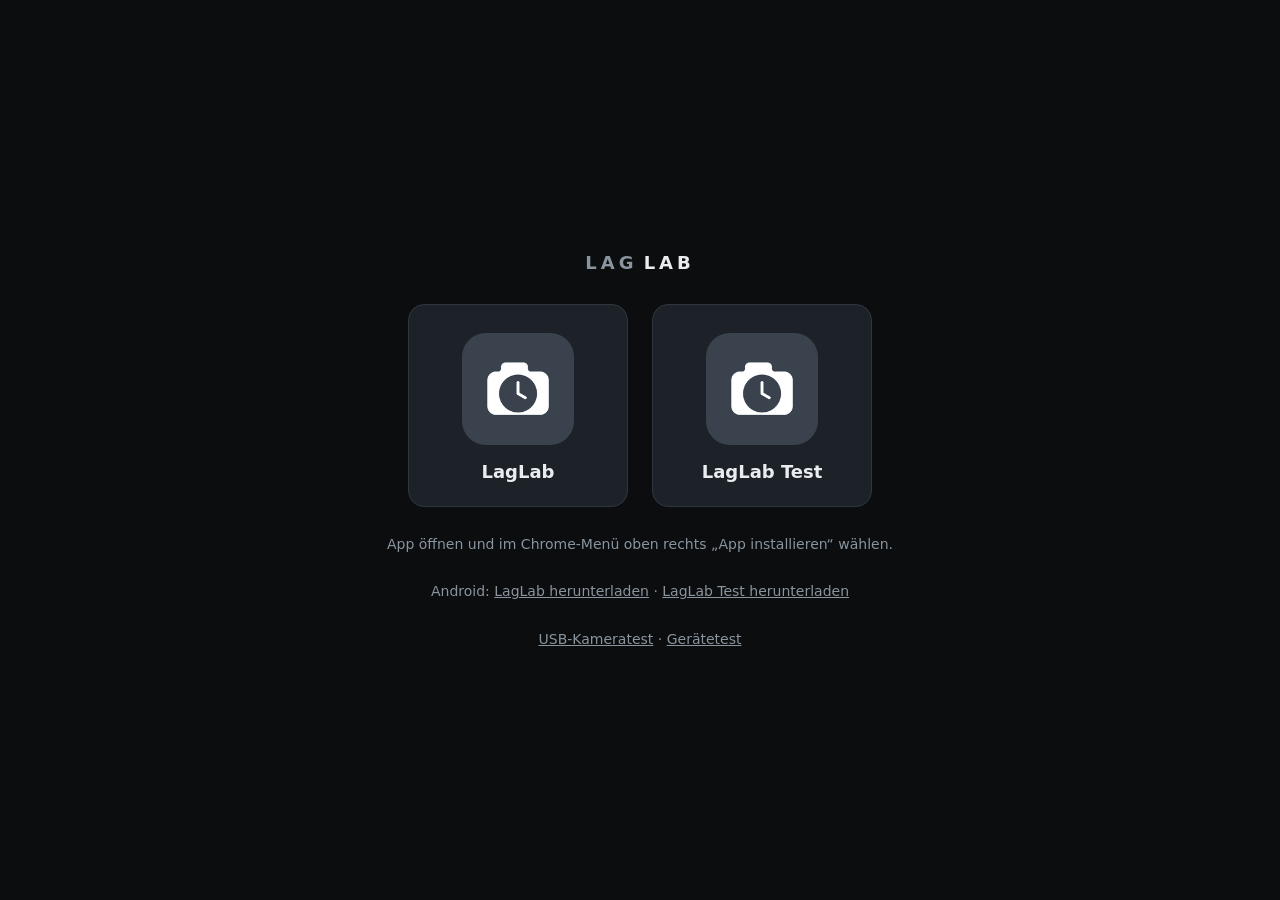
<file: index.html>
<!doctype html>
<html lang="de">
<head>
<meta charset="utf-8">
<meta name="viewport" content="width=device-width, initial-scale=1, viewport-fit=cover">
<meta name="theme-color" content="#0b0d0f">
<title>LagLab</title>
<link rel="icon" href="app/icon-192.png">
<style>
  :root { --bg: #0b0d0f; --surface: #1c2228; --line: #2f363e; --fg: #e9edf0; --mut: #8a949e; }
  * { box-sizing: border-box; }
  html, body { margin: 0; height: 100%; }
  body {
    display: flex; flex-direction: column; align-items: center; justify-content: center; gap: 28px;
    padding: 24px; background: var(--bg); color: var(--fg); font: 16px/1.4 system-ui, Roboto, sans-serif;
  }
  h1 { margin: 0; font-size: 18px; font-weight: 600; letter-spacing: 0.22em; text-transform: uppercase; color: var(--mut); }
  h1 b { color: var(--fg); margin-left: 0.35em; }
  .apps { display: flex; gap: 24px; flex-wrap: wrap; justify-content: center; }
  a {
    display: flex; flex-direction: column; align-items: center; gap: 14px;
    width: 220px; padding: 28px 20px 22px; border-radius: 16px;
    background: var(--surface); border: 1px solid var(--line);
    color: var(--fg); text-decoration: none; font-size: 18px; font-weight: 600;
  }
  a:active { transform: scale(0.98); }
  a img { width: 112px; height: 112px; border-radius: 24px; }
  a.small { display: inline; width: auto; padding: 0; border: 0; background: none; color: var(--mut); font-size: 14px; font-weight: 400; text-decoration: underline; }
  p { margin: 0; max-width: 520px; text-align: center; color: var(--mut); font-size: 14px; }
</style>
</head>
<body>
  <h1>Lag<b>Lab</b></h1>
  <div class="apps">
    <a href="app/"><img src="app/icon-192.png" alt="">LagLab</a>
    <a href="test/"><img src="test/icon-192.png" alt="">LagLab Test</a>
  </div>
  <p>App öffnen und im Chrome-Menü oben rechts „App installieren“ wählen.</p>
  <p class="tools">Android: <a class="small" href="apk/laglab.apk">LagLab herunterladen</a> · <a class="small" href="apk/laglab-test.apk">LagLab Test herunterladen</a></p>
  <p class="tools"><a class="small" href="usb.html">USB-Kameratest</a> · <a class="small" href="test.html">Gerätetest</a></p>
<script>
  // Alten Service Worker der früher hier liegenden App abmelden. Die Worker unter app/ und test/ bleiben.
  if ('serviceWorker' in navigator) {
    navigator.serviceWorker.getRegistrations().then(regs => {
      const here = new URL('./', location.href).href;
      for (const r of regs) if (r.scope === here) r.unregister();
    }).catch(() => {});
  }
</script>
</body>
</html>
</file>
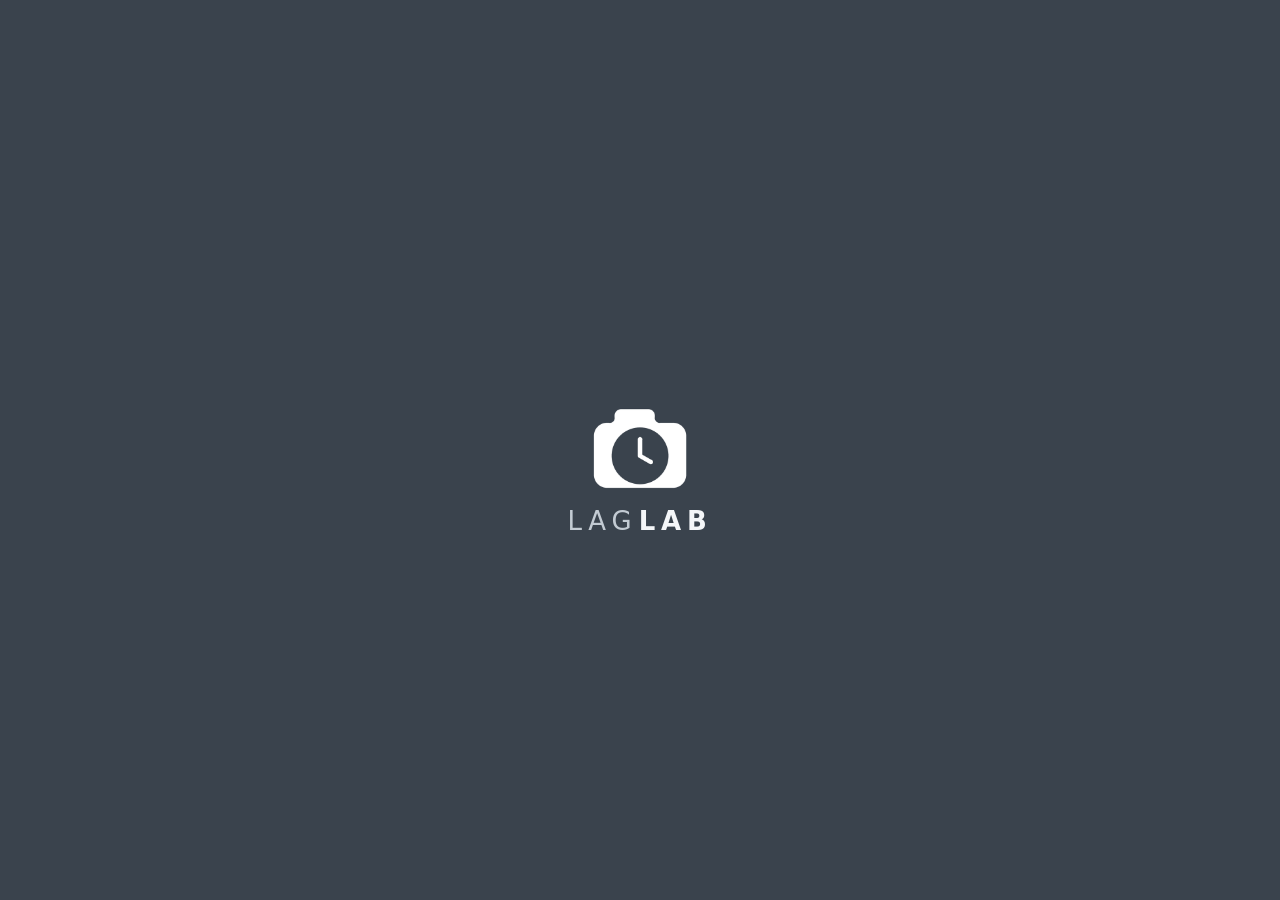
<file: app/index.html>
<!doctype html>
<html lang="de">
<head>
<meta charset="utf-8">
<meta name="viewport" content="width=device-width, initial-scale=1, viewport-fit=cover">
<meta name="theme-color" content="#0b0d0f">
<title>LagLab</title>
<link rel="manifest" href="manifest.webmanifest">
<link rel="icon" href="icon-192.png">
<link rel="stylesheet" href="style.css">
</head>
<body>

<!-- Eigener Startbildschirm mit Symbol und Namen in der Schrift wie oben links -->
<div id="splash"><img src="icon-512.png" alt=""><div class="splashName">Lag<b>Lab</b></div></div>

<!-- Die ganze App. Mit „Fernseher angepasst“ liegt sie im eingestellten Rahmen, rundherum schwarz. -->
<div id="app">

<div id="settings" class="hidden">
  <header class="bar">
    <div class="mark"><span class="glyph"></span>Lag<b>Lab</b></div>
    <nav class="tabs"><button data-tab="live" class="on">Live</button><button data-tab="analyse">Analyse</button></nav>
    <div class="barR"><div class="meta" id="version"></div><button class="gear" data-ui aria-label="Einstellungen"><svg viewBox="0 0 24 24" fill="none" stroke="currentColor"><circle cx="12" cy="12" r="8.4" stroke-width="3.6" stroke-dasharray="3.2 3.4"/><circle cx="12" cy="12" r="6" stroke-width="3"/></svg></button></div>
  </header>

  <main class="left">
    <div id="pvWrap">
      <video id="pv" autoplay muted playsinline poster="[data-uri]"></video>
      <div class="thirds"></div>
      <i class="corner tl"></i><i class="corner tr"></i><i class="corner bl"></i><i class="corner br"></i>
      <div class="hud top"><span id="hudState" class="state"><span class="dot"></span><span id="hudStateTxt">Start</span></span><span id="hudCam"></span></div>
      <div class="hud bottom"><span id="hudRes">–</span><span id="hudExp"></span><span id="hudFocus"></span><span id="hudFps">–</span></div>
      <div id="camMsg" class="hidden"></div>
    </div>

    <section class="delay">
      <div class="label"><span class="no">01</span>Verzögerung</div>
      <div class="delayRow">
        <button id="delayMinus" class="step" aria-label="Eine Sekunde weniger">−</button>
        <div class="readout"><span id="delayVal">20</span><small>s</small></div>
        <button id="delayPlus" class="step" aria-label="Eine Sekunde mehr">+</button>
      </div>
      <div class="scale">
        <input type="range" id="delay" min="1" max="30" step="1" value="20">
        <div class="ticks" id="delayTicks"></div>
      </div>
    </section>
  </main>

  <aside id="panel">
    <div class="grp">
      <div class="label"><span class="no">02</span>Kamera</div>
      <div class="seg" id="segFacing">
        <button data-v="environment">Rückseite</button>
        <button data-v="user">Vorderseite</button>
        <button data-v="external">USB</button>
      </div>
    </div>

    <div class="grp">
      <div class="label"><span class="no">03</span>Zoom</div>
      <div class="row">
        <input type="range" id="zoom" min="1" max="4" step="0.1" value="1">
        <span class="val" id="zoomVal">1,0×</span>
      </div>
    </div>

    <div class="grp" id="expGrp">
      <div class="label"><span class="no">04</span>Belichtung</div>
      <div class="seg" id="segExp">
        <button data-v="auto">Auto</button>
        <button data-v="manual">Manuell</button>
      </div>
      <div class="row" id="evGrp">
        <span class="lum dark"></span>
        <input type="range" id="ev" min="0" max="1000" step="1" value="600" aria-label="Helligkeit">
        <span class="lum bright"></span>
      </div>
    </div>

    <div class="grp" id="focusGrp">
      <div class="label"><span class="no">05</span>Fokus</div>
      <div class="seg" id="segFocus">
        <button data-v="auto">Auto</button>
        <button data-v="manual">Manuell</button>
      </div>
      <div class="row" id="fdGrp">
        <span class="end">nah</span>
        <input type="range" id="fd" min="0" max="1000" step="1" value="1000" aria-label="Fokusabstand">
        <span class="end">fern</span>
      </div>
    </div>

    <div class="actions">
      <button id="start"><span class="go">Start</span></button>
    </div>
  </aside>
</div>

<div id="run" class="hidden">
  <div id="stage">
    <canvas id="out"></canvas>
    <div id="hudR"><div id="badge"></div><div id="slowTag" class="hidden"><svg viewBox="0 0 24 24"><circle cx="12" cy="12" r="9.5"/><path d="M12 12V6.4M12 12l4.3 2.5"/></svg><span></span></div></div>
    <button id="slowBtn" aria-label="Zeitlupe"><svg viewBox="0 0 120 120"><circle class="track" cx="60" cy="60" r="50"/><circle class="prog" cx="60" cy="60" r="50" transform="rotate(-90 60 60)"/><path class="hands" d="M60 60V31M60 60l19 11"/></svg></button>
    <button id="saveBtn" aria-label="Video speichern"><svg viewBox="0 0 120 120"><circle class="track" cx="60" cy="60" r="50"/><circle class="prog" cx="60" cy="60" r="50"/></svg></button>
    <div id="toast" class="hidden"></div>
  </div>
  <svg id="ring" class="hidden" viewBox="0 0 120 120"><circle class="track" cx="60" cy="60" r="50"/><circle class="prog" cx="60" cy="60" r="50"/></svg>
</div>

<div id="analysis" class="hidden">
  <section id="aList">
    <header class="bar">
      <div class="mark"><span class="glyph"></span>Lag<b>Lab</b></div>
      <nav class="tabs"><button data-tab="live">Live</button><button data-tab="analyse" class="on">Analyse</button></nav>
      <div class="barR"><button class="gear" data-ui aria-label="Einstellungen"><svg viewBox="0 0 24 24" fill="none" stroke="currentColor"><circle cx="12" cy="12" r="8.4" stroke-width="3.6" stroke-dasharray="3.2 3.4"/><circle cx="12" cy="12" r="6" stroke-width="3"/></svg></button></div>
    </header>
    <div class="filters">
      <nav class="tabs" id="fKind"><button data-k="videos" class="on">Videos</button><button data-k="images">Bilder</button></nav>
      <button id="fStar" class="chip" aria-label="Nur mit Stern">★</button>
      <select id="fName" aria-label="Name"></select>
      <select id="fProp" aria-label="Stichwort"></select>
    </div>
    <div id="aGrid"></div>
    <p id="aEmpty" class="hidden"></p>
  </section>

  <section id="aPlayer" class="hidden">
    <header class="pbar">
      <div class="pL">
        <button id="pBack" class="nav">‹ Übersicht</button>
        <div id="pTitle"></div>
      </div>
      <nav class="tabs" id="pKind"><button data-pk="video" class="on">Video</button><button data-pk="images">Bilder</button></nav>
      <div class="pR">
        <button id="pStar" class="star" aria-label="Stern">☆</button>
        <input id="pName" placeholder="Name" autocomplete="off" enterkeyhint="done">
        <input id="pProp" placeholder="Stichwort" autocomplete="off" enterkeyhint="done">
        <button id="pDown" class="tool icon" aria-label="Herunterladen" title="Herunterladen"><svg viewBox="0 0 24 24"><path d="M12 4v11M7 10l5 5 5-5M5 20h14"/></svg></button>
        <button id="pDel" class="tool danger">Löschen</button>
      </div>
      <div id="pSuggest" class="hidden" role="listbox"></div>
    </header>
    <div id="pMain">
      <div id="pStage"><div id="pView"><canvas id="pOut"></canvas><canvas id="pDraw"></canvas></div><div id="pStill" class="hidden"></div><div id="pMsg" class="hidden"></div>
        <div class="clipNav">
          <button id="pPrevClip" class="navArrow" aria-label="Zurück">‹</button>
          <button id="pNextClip" class="navArrow" aria-label="Weiter">›</button>
        </div>
      </div>
      <nav id="pTools">
        <button class="tl on" data-tool="view"><svg viewBox="0 0 24 24"><circle cx="10.5" cy="10.5" r="6"/><path d="M15 15l5 5M8 10.5h5M10.5 8v5"/></svg><span>Zoom</span></button>
        <button class="tl" id="dZoom"><svg viewBox="0 0 24 24"><path d="M4 9V4h5M20 9V4h-5M4 15v5h5M20 15v5h-5"/></svg><span>1:1</span></button>
        <button class="tl" data-tool="free"><svg viewBox="0 0 24 24"><path d="M4 20l1-4L16 5l3 3L8 19z"/><path d="M14 7l3 3"/></svg><span>Stift</span></button>
        <button class="tl" data-tool="line"><svg viewBox="0 0 24 24"><path d="M5 19L19 5"/><circle cx="5" cy="19" r="1.8"/><circle cx="19" cy="5" r="1.8"/></svg><span>Linie</span></button>
        <button class="tl" data-tool="angle"><svg viewBox="0 0 24 24"><path d="M20 19H5L15 5"/><path d="M10 19a5 5 0 0 0-2-4"/></svg><span>Winkel</span></button>
        <button class="tl" data-tool="plumb"><svg viewBox="0 0 24 24"><path d="M12 3v13" stroke-dasharray="2.6 2.6"/><path d="M9 16h6l-3 5z"/></svg><span>Lot</span></button>
        <button class="tl" id="dColor"><i class="dot"></i><span>Farbe</span></button>
        <button class="tl" id="dCut"><svg viewBox="0 0 24 24"><circle cx="6" cy="7" r="2.5"/><circle cx="6" cy="17" r="2.5"/><path d="M8.2 8.4L20 17M8.2 15.6L20 7"/></svg><span>Schneiden</span></button>
        <button class="tl" id="dStrobe"><svg viewBox="0 0 24 24"><circle cx="5.5" cy="17" r="2.3" opacity=".45"/><circle cx="11" cy="11" r="2.3" opacity=".7"/><circle cx="17.5" cy="6.5" r="2.3"/></svg><span>Bildfolge</span></button>
        <button class="tl" id="dUndo"><svg viewBox="0 0 24 24"><path d="M9 14L4 9l5-5"/><path d="M4 9h10a6 6 0 0 1 0 12h-3"/></svg><span>Rückgängig</span></button>
        <button class="tl" id="dClear"><svg viewBox="0 0 24 24"><path d="M6 6l12 12M18 6L6 18"/></svg><span>Leeren</span></button>
        <button class="tl" id="dSave"><svg viewBox="0 0 24 24"><path d="M5 4h11l3 3v13H5z"/><path d="M8 4v5h7V4M8 20v-6h8v6"/></svg><span>Speichern</span></button>
      </nav>
    </div>
    <div id="pRange" class="hidden">
      <span id="rgInfo"></span>
      <div class="rgCount" id="rgCountBox">
        <button id="rgMinus" class="step sm" aria-label="Weniger Bilder">−</button>
        <span id="rgCount">8</span><small>Bilder</small>
        <button id="rgPlus" class="step sm" aria-label="Mehr Bilder">+</button>
      </div>
      <button id="rgCancel" class="tool">Abbrechen</button>
      <button id="rgOk" class="tool ok">Schneiden</button>
    </div>
    <footer class="pctl">
      <button id="pPrev" class="ico" aria-label="Ein Bild zurück"><svg viewBox="0 0 24 24"><path d="M6 5h2v14H6zM19 5v14L9.5 12z"/></svg></button>
      <button id="pPlay" class="ico big" aria-label="Abspielen"><svg class="i-play" viewBox="0 0 24 24"><path d="M7 4.5v15L19.5 12z"/></svg><svg class="i-pause" viewBox="0 0 24 24"><path d="M6 4.5h4.2v15H6zM13.8 4.5H18v15h-4.2z"/></svg></button>
      <button id="pNext" class="ico" aria-label="Ein Bild vor"><svg viewBox="0 0 24 24"><path d="M16 5h2v14h-2zM5 5v14l9.5-7z"/></svg></button>
      <div class="seekWrap"><div id="pSel" class="hidden"></div><i id="hA" class="hd a hidden"></i><i id="hB" class="hd b hidden"></i><input type="range" id="pSeek" min="0" max="0" step="1" value="0" aria-label="Position"></div>
      <span id="pTime"></span>
      <div class="seg" id="pSpeed">
        <button data-v="1">1×</button>
        <button data-v="0.5">½</button>
        <button data-v="0.25">¼</button>
        <button data-v="0.125">⅛</button>
      </div>
    </footer>
  </section>
</div>

<div id="uiDlg" class="hidden">
  <div class="dlg" role="dialog" aria-label="Einstellungen">
    <div id="uiMain">
      <h2>Einstellungen</h2>
      <div class="label"><span class="no">01</span>Farbe</div>
      <div class="swatches" id="swatches">
        <button class="sw custom" id="accCustom" aria-label="Farbe frei wählen"></button>
        <button class="sw saved" id="accSaved" aria-label="Eigene Farbe"></button>
      </div>
      <div class="dlgPair">
        <div>
          <div class="label"><span class="no">02</span>Modus</div>
          <div class="seg" id="segTheme">
            <button data-v="dark">Dunkel</button>
            <button data-v="mid">Mittel</button>
            <button data-v="light">Hell</button>
          </div>
        </div>
        <div>
          <div class="label"><span class="no">03</span>Größe</div>
          <div class="sizeRow">
            <span class="vidText">klein</span>
            <div class="sizeScale">
              <input type="range" id="uiSize" min="0" max="3" step="1" value="0" aria-label="Größe der Bedienung">
              <div class="sizeTicks"><i></i><i></i><i></i><i></i></div>
            </div>
            <span class="vidText">groß</span>
          </div>
        </div>
      </div>
      <div class="dlgRow">
        <div>
          <div class="label"><span class="no">04</span>Bildschirm</div>
          <div class="tvRow">
            <div class="seg" id="segTv">
              <button data-v="0">Normal</button>
              <button data-v="1">Angepasst</button>
            </div>
            <button id="tvOpen" class="tool">Anpassen …</button>
          </div>
        </div>
        <div>
          <div class="label"><span class="no">05</span>Zeitlupe</div>
          <div class="seg" id="segSlow">
            <button data-v="0.5">½</button>
            <button data-v="0.25">¼</button>
            <button data-v="0.125">⅛</button>
          </div>
        </div>
      </div>
      <div class="label"><span class="no">06</span>Videos</div>
      <div class="vidGrid">
        <span id="keepLabel" class="vidText">Videos ohne Stern und ohne Bild löschen nach</span>
        <div class="keepCtl">
          <button id="keepMinus" class="step xs" aria-label="Ein Tag weniger">−</button>
          <b id="keepDays"></b>
          <button id="keepPlus" class="step xs" aria-label="Ein Tag mehr">+</button>
        </div>
        <span id="uiStore" class="vidText"></span>
        <button id="delOpen" class="tool danger">Videos löschen …</button>
      </div>
    </div>
    <div id="uiDel" class="hidden">
      <h2>Videos löschen</h2>
      <div id="delChoose" class="delStep">
        <p class="delText">Welche Videos sollen gelöscht werden?</p>
        <button id="delNoStar" class="tool">Ohne Stern löschen</button>
        <button id="delAll" class="tool">Alle löschen</button>
        <button id="delCancel" class="tool">Abbrechen</button>
      </div>
      <div id="delAsk" class="delStep hidden">
        <p class="delText" id="delQuestion"></p>
        <button id="delYes" class="tool delAll">Ja, löschen</button>
        <button id="delNo" class="tool">Abbrechen</button>
      </div>
    </div>
    <div id="uiPick" class="hidden">
      <h2>Eigene Farbe</h2>
      <div class="sv" id="pickSv"><i class="knob" id="pickSvKnob"></i></div>
      <div class="hue" id="pickHue"><i class="knob" id="pickHueKnob"></i></div>
      <div class="pickRow"><i class="pickPrev" id="pickPrev"></i><span id="pickHex"></span></div>
      <button id="pickDone" class="dlgBtn">Übernehmen</button>
    </div>
  </div>
</div>

</div>

<!-- Prüfbild, um die Fläche für den Betrieb an den Zoom des Fernsehers anzupassen -->
<div id="tvCal" class="hidden">
  <div id="tvFrame">
    <video id="tvVideo" autoplay muted playsinline poster="[data-uri]"></video>
    <i class="tvc tl"></i><i class="tvc tr"></i><i class="tvc bl"></i><i class="tvc br"></i><i class="tvCross"></i>
  </div>
  <div id="tvCtl">
    <h2>Bildschirm anpassen</h2>
    <p class="vidText">Am Fernseher den Zoom einstellen. Dann den Rahmen verkleinern, bis auf dem Fernseher alle vier Ecken ganz zu sehen sind.</p>
      <div class="tvCtlRow" data-k="w">
        <span class="vidText">Breite</span>
        <button class="step xs" data-d="-1" aria-label="Breite weniger">−</button>
        <input type="range" aria-label="Breite">
        <button class="step xs" data-d="1" aria-label="Breite mehr">+</button>
        <b class="tvVal"></b>
      </div>
      <div class="tvCtlRow" data-k="h">
        <span class="vidText">Höhe</span>
        <button class="step xs" data-d="-1" aria-label="Höhe weniger">−</button>
        <input type="range" aria-label="Höhe">
        <button class="step xs" data-d="1" aria-label="Höhe mehr">+</button>
        <b class="tvVal"></b>
      </div>
      <div class="tvCtlRow" data-k="x">
        <span class="vidText">Links, rechts</span>
        <button class="step xs" data-d="-1" aria-label="Links, rechts weniger">−</button>
        <input type="range" aria-label="Links, rechts">
        <button class="step xs" data-d="1" aria-label="Links, rechts mehr">+</button>
        <b class="tvVal"></b>
      </div>
      <div class="tvCtlRow" data-k="y">
        <span class="vidText">Oben, unten</span>
        <button class="step xs" data-d="-1" aria-label="Oben, unten weniger">−</button>
        <input type="range" aria-label="Oben, unten">
        <button class="step xs" data-d="1" aria-label="Oben, unten mehr">+</button>
        <b class="tvVal"></b>
      </div>
      <div class="tvBtns">
        <button id="tvReset" class="tool">Zurücksetzen</button>
        <button id="tvCancel" class="tool">Abbrechen</button>
        <button id="tvDone" class="tool ok">Fertig</button>
      </div>
  </div>
</div>

<script src="native.js"></script>
<script src="app.js"></script>
<script src="analysis.js"></script>
<script src="draw.js"></script>
</body>
</html>
</file>
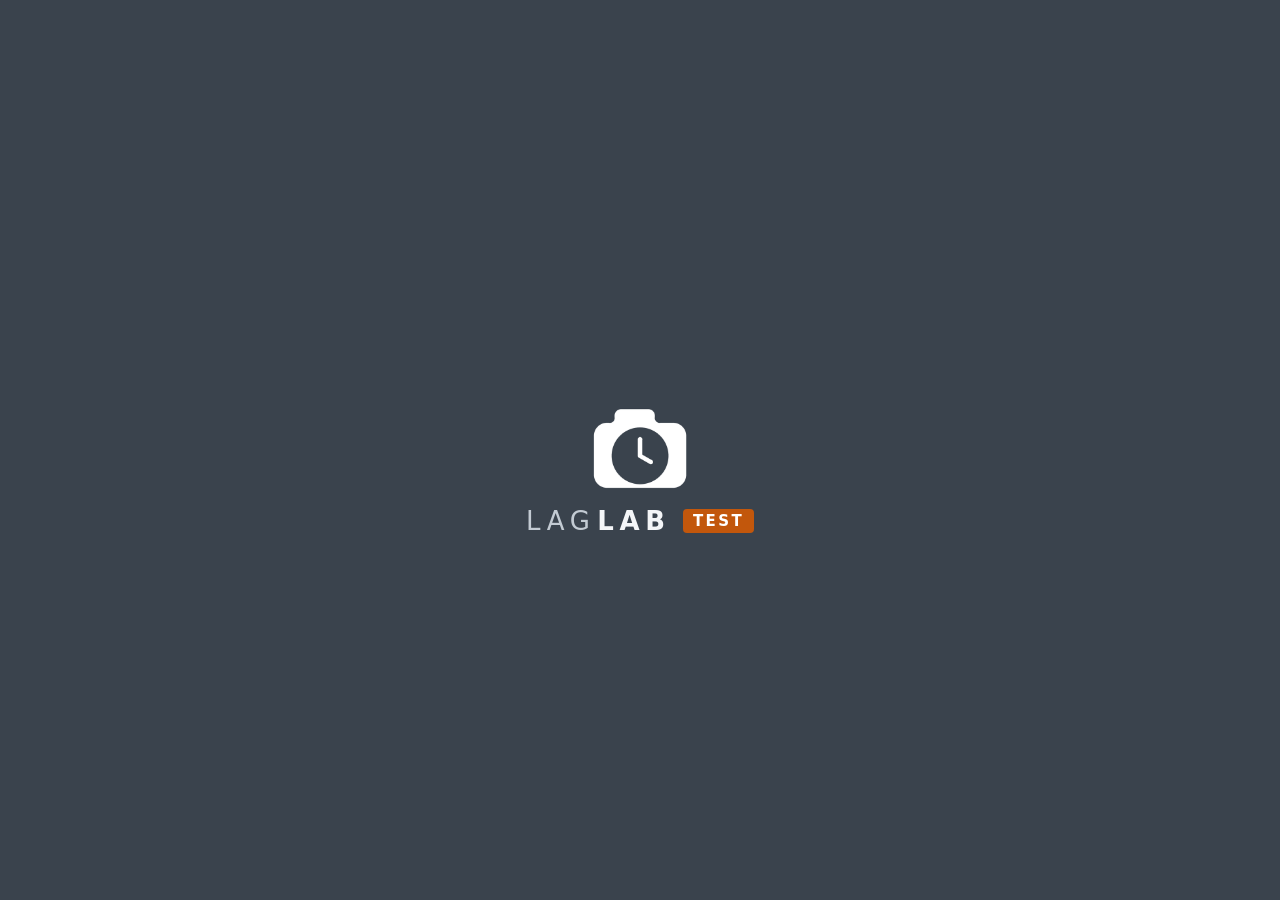
<file: test/index.html>
<!doctype html>
<html lang="de">
<head>
<meta charset="utf-8">
<meta name="viewport" content="width=device-width, initial-scale=1, viewport-fit=cover">
<meta name="theme-color" content="#0b0d0f">
<title>LagLab Test</title>
<link rel="manifest" href="manifest.webmanifest">
<link rel="icon" href="icon-192.png">
<link rel="stylesheet" href="style.css">
</head>
<body>

<!-- Eigener Startbildschirm mit Symbol und Namen in der Schrift wie oben links -->
<div id="splash"><img src="icon-512.png" alt=""><div class="splashName">Lag<b>Lab</b><span class="tag">Test</span></div></div>

<!-- Die ganze App. Mit „Fernseher angepasst“ liegt sie im eingestellten Rahmen, rundherum schwarz. -->
<div id="app">

<div id="settings" class="hidden">
  <header class="bar">
    <div class="mark"><span class="glyph"></span>Lag<b>Lab</b><span class="tag">Test</span></div>
    <nav class="tabs"><button data-tab="live" class="on">Live</button><button data-tab="analyse">Analyse</button></nav>
    <div class="barR"><div class="meta" id="version"></div><button class="gear" data-ui aria-label="Einstellungen"><svg viewBox="0 0 24 24" fill="none" stroke="currentColor"><circle cx="12" cy="12" r="8.4" stroke-width="3.6" stroke-dasharray="3.2 3.4"/><circle cx="12" cy="12" r="6" stroke-width="3"/></svg></button></div>
  </header>

  <main class="left">
    <div id="pvWrap">
      <video id="pv" autoplay muted playsinline poster="[data-uri]"></video>
      <div class="thirds"></div>
      <i class="corner tl"></i><i class="corner tr"></i><i class="corner bl"></i><i class="corner br"></i>
      <div class="hud top"><span id="hudState" class="state"><span class="dot"></span><span id="hudStateTxt">Start</span></span><span id="hudCam"></span></div>
      <div class="hud bottom"><span id="hudRes">–</span><span id="hudExp"></span><span id="hudFocus"></span><span id="hudFps">–</span></div>
      <div id="camMsg" class="hidden"></div>
    </div>

    <section class="delay">
      <div class="label"><span class="no">01</span>Verzögerung</div>
      <div class="delayRow">
        <button id="delayMinus" class="step" aria-label="Eine Sekunde weniger">−</button>
        <div class="readout"><span id="delayVal">20</span><small>s</small></div>
        <button id="delayPlus" class="step" aria-label="Eine Sekunde mehr">+</button>
      </div>
      <div class="scale">
        <input type="range" id="delay" min="1" max="30" step="1" value="20">
        <div class="ticks" id="delayTicks"></div>
      </div>
    </section>
  </main>

  <aside id="panel">
    <div class="grp">
      <div class="label"><span class="no">02</span>Kamera</div>
      <div class="seg" id="segFacing">
        <button data-v="environment">Rückseite</button>
        <button data-v="user">Vorderseite</button>
        <button data-v="external">USB</button>
      </div>
    </div>

    <div class="grp">
      <div class="label"><span class="no">03</span>Zoom</div>
      <div class="row">
        <input type="range" id="zoom" min="1" max="4" step="0.1" value="1">
        <span class="val" id="zoomVal">1,0×</span>
      </div>
    </div>

    <div class="grp" id="expGrp">
      <div class="label"><span class="no">04</span>Belichtung</div>
      <div class="seg" id="segExp">
        <button data-v="auto">Auto</button>
        <button data-v="manual">Manuell</button>
      </div>
      <div class="row" id="evGrp">
        <span class="lum dark"></span>
        <input type="range" id="ev" min="0" max="1000" step="1" value="600" aria-label="Helligkeit">
        <span class="lum bright"></span>
      </div>
    </div>

    <div class="grp" id="focusGrp">
      <div class="label"><span class="no">05</span>Fokus</div>
      <div class="seg" id="segFocus">
        <button data-v="auto">Auto</button>
        <button data-v="manual">Manuell</button>
      </div>
      <div class="row" id="fdGrp">
        <span class="end">nah</span>
        <input type="range" id="fd" min="0" max="1000" step="1" value="1000" aria-label="Fokusabstand">
        <span class="end">fern</span>
      </div>
    </div>

    <div class="actions">
      <button id="start"><span class="go">Start</span></button>
    </div>
  </aside>
</div>

<div id="run" class="hidden">
  <div id="stage">
    <canvas id="out"></canvas>
    <div id="hudR"><div id="badge"></div><div id="slowTag" class="hidden"><svg viewBox="0 0 24 24"><circle cx="12" cy="12" r="9.5"/><path d="M12 12V6.4M12 12l4.3 2.5"/></svg><span></span></div></div>
    <button id="slowBtn" aria-label="Zeitlupe"><svg viewBox="0 0 120 120"><circle class="track" cx="60" cy="60" r="50"/><circle class="prog" cx="60" cy="60" r="50" transform="rotate(-90 60 60)"/><path class="hands" d="M60 60V31M60 60l19 11"/></svg></button>
    <button id="saveBtn" aria-label="Video speichern"><svg viewBox="0 0 120 120"><circle class="track" cx="60" cy="60" r="50"/><circle class="prog" cx="60" cy="60" r="50"/></svg></button>
    <div id="toast" class="hidden"></div>
  </div>
  <svg id="ring" class="hidden" viewBox="0 0 120 120"><circle class="track" cx="60" cy="60" r="50"/><circle class="prog" cx="60" cy="60" r="50"/></svg>
</div>

<div id="analysis" class="hidden">
  <section id="aList">
    <header class="bar">
      <div class="mark"><span class="glyph"></span>Lag<b>Lab</b><span class="tag">Test</span></div>
      <nav class="tabs"><button data-tab="live">Live</button><button data-tab="analyse" class="on">Analyse</button></nav>
      <div class="barR"><button class="gear" data-ui aria-label="Einstellungen"><svg viewBox="0 0 24 24" fill="none" stroke="currentColor"><circle cx="12" cy="12" r="8.4" stroke-width="3.6" stroke-dasharray="3.2 3.4"/><circle cx="12" cy="12" r="6" stroke-width="3"/></svg></button></div>
    </header>
    <div class="filters">
      <nav class="tabs" id="fKind"><button data-k="videos" class="on">Videos</button><button data-k="images">Bilder</button></nav>
      <button id="fStar" class="chip" aria-label="Nur mit Stern">★</button>
      <select id="fName" aria-label="Name"></select>
      <select id="fProp" aria-label="Stichwort"></select>
    </div>
    <div id="aGrid"></div>
    <p id="aEmpty" class="hidden"></p>
  </section>

  <section id="aPlayer" class="hidden">
    <header class="pbar">
      <div class="pL">
        <button id="pBack" class="nav">‹ Übersicht</button>
        <div id="pTitle"></div>
      </div>
      <nav class="tabs" id="pKind"><button data-pk="video" class="on">Video</button><button data-pk="images">Bilder</button></nav>
      <div class="pR">
        <button id="pStar" class="star" aria-label="Stern">☆</button>
        <input id="pName" placeholder="Name" autocomplete="off" enterkeyhint="done">
        <input id="pProp" placeholder="Stichwort" autocomplete="off" enterkeyhint="done">
        <button id="pDown" class="tool icon" aria-label="Herunterladen" title="Herunterladen"><svg viewBox="0 0 24 24"><path d="M12 4v11M7 10l5 5 5-5M5 20h14"/></svg></button>
        <button id="pDel" class="tool danger">Löschen</button>
      </div>
      <div id="pSuggest" class="hidden" role="listbox"></div>
    </header>
    <div id="pMain">
      <div id="pStage"><div id="pView"><canvas id="pOut"></canvas><canvas id="pDraw"></canvas></div><div id="pStill" class="hidden"></div><div id="pMsg" class="hidden"></div>
        <div class="clipNav">
          <button id="pPrevClip" class="navArrow" aria-label="Zurück">‹</button>
          <button id="pNextClip" class="navArrow" aria-label="Weiter">›</button>
        </div>
      </div>
      <nav id="pTools">
        <button class="tl on" data-tool="view"><svg viewBox="0 0 24 24"><circle cx="10.5" cy="10.5" r="6"/><path d="M15 15l5 5M8 10.5h5M10.5 8v5"/></svg><span>Zoom</span></button>
        <button class="tl" id="dZoom"><svg viewBox="0 0 24 24"><path d="M4 9V4h5M20 9V4h-5M4 15v5h5M20 15v5h-5"/></svg><span>1:1</span></button>
        <button class="tl" data-tool="free"><svg viewBox="0 0 24 24"><path d="M4 20l1-4L16 5l3 3L8 19z"/><path d="M14 7l3 3"/></svg><span>Stift</span></button>
        <button class="tl" data-tool="line"><svg viewBox="0 0 24 24"><path d="M5 19L19 5"/><circle cx="5" cy="19" r="1.8"/><circle cx="19" cy="5" r="1.8"/></svg><span>Linie</span></button>
        <button class="tl" data-tool="angle"><svg viewBox="0 0 24 24"><path d="M20 19H5L15 5"/><path d="M10 19a5 5 0 0 0-2-4"/></svg><span>Winkel</span></button>
        <button class="tl" data-tool="plumb"><svg viewBox="0 0 24 24"><path d="M12 3v13" stroke-dasharray="2.6 2.6"/><path d="M9 16h6l-3 5z"/></svg><span>Lot</span></button>
        <button class="tl" id="dColor"><i class="dot"></i><span>Farbe</span></button>
        <button class="tl" id="dCut"><svg viewBox="0 0 24 24"><circle cx="6" cy="7" r="2.5"/><circle cx="6" cy="17" r="2.5"/><path d="M8.2 8.4L20 17M8.2 15.6L20 7"/></svg><span>Schneiden</span></button>
        <button class="tl" id="dStrobe"><svg viewBox="0 0 24 24"><circle cx="5.5" cy="17" r="2.3" opacity=".45"/><circle cx="11" cy="11" r="2.3" opacity=".7"/><circle cx="17.5" cy="6.5" r="2.3"/></svg><span>Bildfolge</span></button>
        <button class="tl" id="dUndo"><svg viewBox="0 0 24 24"><path d="M9 14L4 9l5-5"/><path d="M4 9h10a6 6 0 0 1 0 12h-3"/></svg><span>Rückgängig</span></button>
        <button class="tl" id="dClear"><svg viewBox="0 0 24 24"><path d="M6 6l12 12M18 6L6 18"/></svg><span>Leeren</span></button>
        <button class="tl" id="dSave"><svg viewBox="0 0 24 24"><path d="M5 4h11l3 3v13H5z"/><path d="M8 4v5h7V4M8 20v-6h8v6"/></svg><span>Speichern</span></button>
      </nav>
    </div>
    <div id="pRange" class="hidden">
      <span id="rgInfo"></span>
      <div class="rgCount" id="rgCountBox">
        <button id="rgMinus" class="step sm" aria-label="Weniger Bilder">−</button>
        <span id="rgCount">8</span><small>Bilder</small>
        <button id="rgPlus" class="step sm" aria-label="Mehr Bilder">+</button>
      </div>
      <button id="rgCancel" class="tool">Abbrechen</button>
      <button id="rgOk" class="tool ok">Schneiden</button>
    </div>
    <footer class="pctl">
      <button id="pPrev" class="ico" aria-label="Ein Bild zurück"><svg viewBox="0 0 24 24"><path d="M6 5h2v14H6zM19 5v14L9.5 12z"/></svg></button>
      <button id="pPlay" class="ico big" aria-label="Abspielen"><svg class="i-play" viewBox="0 0 24 24"><path d="M7 4.5v15L19.5 12z"/></svg><svg class="i-pause" viewBox="0 0 24 24"><path d="M6 4.5h4.2v15H6zM13.8 4.5H18v15h-4.2z"/></svg></button>
      <button id="pNext" class="ico" aria-label="Ein Bild vor"><svg viewBox="0 0 24 24"><path d="M16 5h2v14h-2zM5 5v14l9.5-7z"/></svg></button>
      <div class="seekWrap"><div id="pSel" class="hidden"></div><i id="hA" class="hd a hidden"></i><i id="hB" class="hd b hidden"></i><input type="range" id="pSeek" min="0" max="0" step="1" value="0" aria-label="Position"></div>
      <span id="pTime"></span>
      <div class="seg" id="pSpeed">
        <button data-v="1">1×</button>
        <button data-v="0.5">½</button>
        <button data-v="0.25">¼</button>
        <button data-v="0.125">⅛</button>
      </div>
    </footer>
  </section>
</div>

<div id="uiDlg" class="hidden">
  <div class="dlg" role="dialog" aria-label="Einstellungen">
    <div id="uiMain">
      <h2>Einstellungen</h2>
      <div class="label"><span class="no">01</span>Farbe</div>
      <div class="swatches" id="swatches">
        <button class="sw custom" id="accCustom" aria-label="Farbe frei wählen"></button>
        <button class="sw saved" id="accSaved" aria-label="Eigene Farbe"></button>
      </div>
      <div class="dlgPair">
        <div>
          <div class="label"><span class="no">02</span>Modus</div>
          <div class="seg" id="segTheme">
            <button data-v="dark">Dunkel</button>
            <button data-v="mid">Mittel</button>
            <button data-v="light">Hell</button>
          </div>
        </div>
        <div>
          <div class="label"><span class="no">03</span>Größe</div>
          <div class="sizeRow">
            <span class="vidText">klein</span>
            <div class="sizeScale">
              <input type="range" id="uiSize" min="0" max="3" step="1" value="0" aria-label="Größe der Bedienung">
              <div class="sizeTicks"><i></i><i></i><i></i><i></i></div>
            </div>
            <span class="vidText">groß</span>
          </div>
        </div>
      </div>
      <div class="dlgRow">
        <div>
          <div class="label"><span class="no">04</span>Bildschirm</div>
          <div class="tvRow">
            <div class="seg" id="segTv">
              <button data-v="0">Normal</button>
              <button data-v="1">Angepasst</button>
            </div>
            <button id="tvOpen" class="tool">Anpassen …</button>
          </div>
        </div>
        <div>
          <div class="label"><span class="no">05</span>Zeitlupe</div>
          <div class="seg" id="segSlow">
            <button data-v="0.5">½</button>
            <button data-v="0.25">¼</button>
            <button data-v="0.125">⅛</button>
          </div>
        </div>
      </div>
      <div class="label"><span class="no">06</span>Videos</div>
      <div class="vidGrid">
        <span id="keepLabel" class="vidText">Videos ohne Stern und ohne Bild löschen nach</span>
        <div class="keepCtl">
          <button id="keepMinus" class="step xs" aria-label="Ein Tag weniger">−</button>
          <b id="keepDays"></b>
          <button id="keepPlus" class="step xs" aria-label="Ein Tag mehr">+</button>
        </div>
        <span id="uiStore" class="vidText"></span>
        <button id="delOpen" class="tool danger">Videos löschen …</button>
      </div>
    </div>
    <div id="uiDel" class="hidden">
      <h2>Videos löschen</h2>
      <div id="delChoose" class="delStep">
        <p class="delText">Welche Videos sollen gelöscht werden?</p>
        <button id="delNoStar" class="tool">Ohne Stern löschen</button>
        <button id="delAll" class="tool">Alle löschen</button>
        <button id="delCancel" class="tool">Abbrechen</button>
      </div>
      <div id="delAsk" class="delStep hidden">
        <p class="delText" id="delQuestion"></p>
        <button id="delYes" class="tool delAll">Ja, löschen</button>
        <button id="delNo" class="tool">Abbrechen</button>
      </div>
    </div>
    <div id="uiPick" class="hidden">
      <h2>Eigene Farbe</h2>
      <div class="sv" id="pickSv"><i class="knob" id="pickSvKnob"></i></div>
      <div class="hue" id="pickHue"><i class="knob" id="pickHueKnob"></i></div>
      <div class="pickRow"><i class="pickPrev" id="pickPrev"></i><span id="pickHex"></span></div>
      <button id="pickDone" class="dlgBtn">Übernehmen</button>
    </div>
  </div>
</div>

</div>

<!-- Prüfbild, um die Fläche für den Betrieb an den Zoom des Fernsehers anzupassen -->
<div id="tvCal" class="hidden">
  <div id="tvFrame">
    <video id="tvVideo" autoplay muted playsinline poster="[data-uri]"></video>
    <i class="tvc tl"></i><i class="tvc tr"></i><i class="tvc bl"></i><i class="tvc br"></i><i class="tvCross"></i>
  </div>
  <div id="tvCtl">
    <h2>Bildschirm anpassen</h2>
    <p class="vidText">Am Fernseher den Zoom einstellen. Dann den Rahmen verkleinern, bis auf dem Fernseher alle vier Ecken ganz zu sehen sind.</p>
      <div class="tvCtlRow" data-k="w">
        <span class="vidText">Breite</span>
        <button class="step xs" data-d="-1" aria-label="Breite weniger">−</button>
        <input type="range" aria-label="Breite">
        <button class="step xs" data-d="1" aria-label="Breite mehr">+</button>
        <b class="tvVal"></b>
      </div>
      <div class="tvCtlRow" data-k="h">
        <span class="vidText">Höhe</span>
        <button class="step xs" data-d="-1" aria-label="Höhe weniger">−</button>
        <input type="range" aria-label="Höhe">
        <button class="step xs" data-d="1" aria-label="Höhe mehr">+</button>
        <b class="tvVal"></b>
      </div>
      <div class="tvCtlRow" data-k="x">
        <span class="vidText">Links, rechts</span>
        <button class="step xs" data-d="-1" aria-label="Links, rechts weniger">−</button>
        <input type="range" aria-label="Links, rechts">
        <button class="step xs" data-d="1" aria-label="Links, rechts mehr">+</button>
        <b class="tvVal"></b>
      </div>
      <div class="tvCtlRow" data-k="y">
        <span class="vidText">Oben, unten</span>
        <button class="step xs" data-d="-1" aria-label="Oben, unten weniger">−</button>
        <input type="range" aria-label="Oben, unten">
        <button class="step xs" data-d="1" aria-label="Oben, unten mehr">+</button>
        <b class="tvVal"></b>
      </div>
      <div class="tvBtns">
        <button id="tvReset" class="tool">Zurücksetzen</button>
        <button id="tvCancel" class="tool">Abbrechen</button>
        <button id="tvDone" class="tool ok">Fertig</button>
      </div>
  </div>
</div>

<script src="native.js"></script>
<script src="app.js"></script>
<script src="analysis.js"></script>
<script src="draw.js"></script>
</body>
</html>
</file>
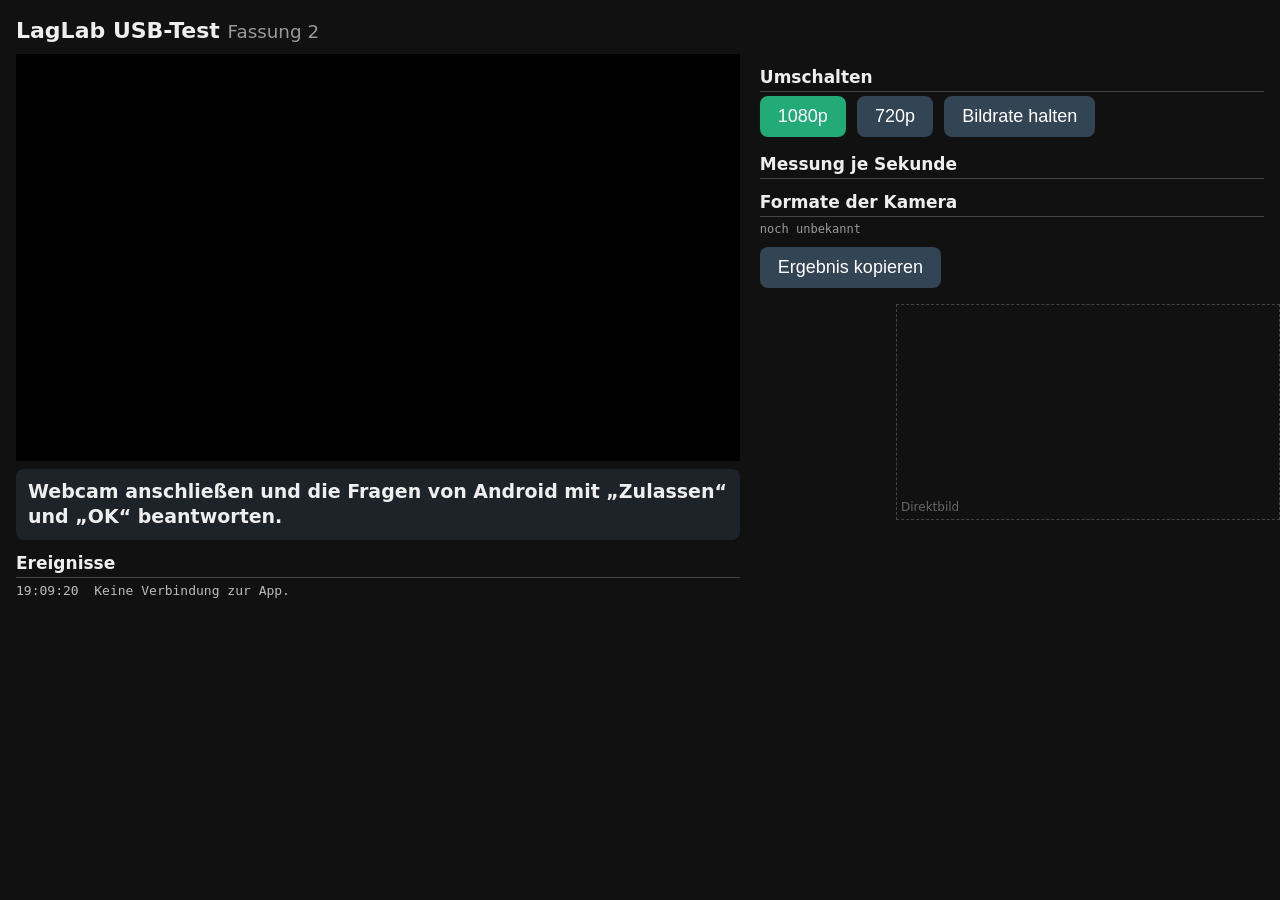
<file: android/usbtest/src/main/assets/index.html>
<!doctype html>
<html lang="de">
<head>
<meta charset="utf-8">
<meta name="viewport" content="width=device-width, initial-scale=1">
<title>LagLab USB-Test</title>
<style>
  :root { --bg:#111; --fg:#eee; --ok:#4d4; --warn:#fc3; --bad:#f66; --mut:#999; }
  * { box-sizing: border-box; }
  body { margin:0; background:var(--bg); color:var(--fg); font:16px/1.35 system-ui, sans-serif; padding:16px; }
  h1 { font-size:22px; margin:0 0 8px; }
  h2 { font-size:17px; margin:12px 0 4px; padding-bottom:2px; border-bottom:1px solid #444; }
  .wrap { display:flex; gap:20px; }
  .left { flex:0 0 58%; }
  .right { flex:1; min-width:0; }
  canvas { width:100%; aspect-ratio:16/9; background:#000; display:block; }
  #verdict { font-size:19px; font-weight:600; margin:8px 0; padding:10px 12px; border-radius:8px; background:#1d2328; }
  .row { display:flex; gap:10px; padding:1px 0; border-bottom:1px solid #222; }
  .k { flex:0 0 52%; color:#bbb; }
  .v { flex:1; word-break:break-word; }
  .ok { color:var(--ok); } .warn { color:var(--warn); } .bad { color:var(--bad); } .mut { color:var(--mut); }
  #log { font:13px/1.4 ui-monospace, monospace; color:#bbb; white-space:pre-wrap; max-height:30vh; overflow:auto; }
  #sizes { font:12px/1.4 ui-monospace, monospace; color:#999; word-break:break-word; }
  .btns button { margin:0 6px 4px 0; }
  .btns button.on { background:#2a7; }
  button { font-size:18px; padding:10px 18px; border-radius:8px; border:0; background:#345; color:#fff; margin-top:10px; }
  /* Platz für das kleine Direktbild der Kamera, das Android unten rechts darüberlegt */
  .slot { width:30vw; aspect-ratio:16/9; margin:16px -16px -16px auto; border:1px dashed #444;
    display:flex; align-items:flex-end; justify-content:flex-start; color:#666; font-size:12px; padding:4px; }
</style>
</head>
<body>
<h1>LagLab USB-Test <small style="color:#999;font-weight:400">Fassung 2</small></h1>
<div class="wrap">
  <div class="left">
    <canvas id="cv" width="1280" height="720"></canvas>
    <div id="verdict">Webcam anschließen und die Fragen von Android mit „Zulassen“ und „OK“ beantworten.</div>
    <h2>Ereignisse</h2>
    <div id="log"></div>
  </div>
  <div class="right">
    <h2>Umschalten</h2>
    <div class="btns">
      <button data-cmd="size:1920x1080" class="on">1080p</button>
      <button data-cmd="size:1280x720">720p</button>
      <button id="ae" data-cmd="aepri">Bildrate halten</button>
    </div>
    <h2>Messung je Sekunde</h2>
    <div id="stats"></div>
    <h2>Formate der Kamera</h2>
    <div id="sizes">noch unbekannt</div>
    <button id="copy">Ergebnis kopieren</button>
    <div class="slot">Direktbild</div>
  </div>
</div>
<script>
'use strict';
const $ = id => document.getElementById(id);
const r1 = x => String(Math.round(x * 10) / 10).replace('.', ',');
const time = () => new Date().toLocaleTimeString('de-DE');
const logLines = [];
function log(t) { logLines.unshift(`${time()}  ${t}`); $('log').textContent = logLines.join('\n'); }

const info = {};          // feste Angaben wie Gerät und Encoder
let nat = {};             // letzte Messung der App
let clockOffset = null;   // Abstand zwischen der Uhr der App und performance.now in Mikrosekunden
let decoder = null, codec = '', waitKey = true;
let got = 0, gotBytes = 0, decoded = 0, latSum = 0, latN = 0;
let size = '';
const history = [];       // Messungen der letzten Sekunden für das Ergebnis

function rows(list) {
  $('stats').innerHTML = '';
  for (const [k, v, cls] of list) {
    const d = document.createElement('div');
    d.className = 'row';
    d.innerHTML = '<span class="k"></span><span class="v"></span>';
    d.children[0].textContent = k;
    d.children[1].textContent = v;
    d.children[1].className = 'v ' + (cls || '');
    $('stats').append(d);
  }
}

const fpsCls = f => f >= 27 ? 'ok' : (f >= 15 ? 'warn' : 'bad');

function render() {
  const lat = latN ? latSum / latN / 1000 : 0;
  history.push({ cam: nat.cam || 0, dec: decoded, lat });
  if (history.length > 10) history.shift();
  rows([
    ['Gerät', info.model || '?'],
    ['Android', info.android || '?'],
    ['Encoder', info.encoder || 'noch keiner'],
    ['Übertragung', info.binary === undefined ? '?' : (info.binary ? 'binär' : 'als Text, langsamer')],
    ['Auflösung', size || '–'],
    ['Bildrate bei wenig Licht', aePri === null ? '?' : (aePri === 0 ? 'wird gehalten' : 'darf sinken')],
    ['Bilder von der Kamera', (nat.cam ?? 0) + ' B/s', fpsCls(nat.cam || 0)],
    ['Bilder verdichtet', (nat.encOut ?? 0) + ' B/s', fpsCls(nat.encOut || 0)],
    ['Verworfen, Encoder voll', String(nat.dropped ?? 0), nat.dropped ? 'warn' : ''],
    ['Umwandlung je Bild', r1(nat.convMs || 0) + ' ms', (nat.convMs || 0) < 20 ? '' : 'warn'],
    ['Datenrate', r1((nat.kbps || 0) / 1000) + ' Mbit/s'],
    ['In der Webseite angekommen', got + ' B/s', fpsCls(got)],
    ['In der Webseite dekodiert', decoded + ' B/s', fpsCls(decoded)],
    ['Verzögerung Kamera bis Bild', latN ? Math.round(lat) + ' ms' : '–', lat < 150 ? '' : 'warn'],
  ]);
  verdict();
  got = 0; gotBytes = 0; decoded = 0; latSum = 0; latN = 0;
}

function verdict() {
  const h = history.slice(-5);
  if (h.length < 5 || !h.some(x => x.cam)) return;
  const avg = k => h.reduce((s, x) => s + x[k], 0) / h.length;
  const cam = avg('cam'), dec = avg('dec');
  const v = $('verdict');
  if (dec >= 27) { v.className = 'ok'; v.textContent = `Machbar. ${size} kommt mit ${r1(dec)} Bildern pro Sekunde in der Webseite an.`; }
  else if (dec >= 15) { v.className = 'warn'; v.textContent = `Teilweise machbar. Kamera ${r1(cam)} B/s, in der Webseite ${r1(dec)} B/s.`; }
  else { v.className = 'bad'; v.textContent = `Zu langsam. Kamera ${r1(cam)} B/s, in der Webseite ${r1(dec)} B/s.`; }
}

// Profil und Stufe aus dem SPS lesen, daraus entsteht die Codec-Bezeichnung für den Decoder
function codecFrom(bytes) {
  for (let i = 0; i + 4 < bytes.length; i++) {
    if (bytes[i] === 0 && bytes[i + 1] === 0 && bytes[i + 2] === 1 && (bytes[i + 3] & 0x1f) === 7) {
      const h = x => x.toString(16).padStart(2, '0');
      return 'avc1.' + h(bytes[i + 4]) + h(bytes[i + 5]) + h(bytes[i + 6]);
    }
  }
  return null;
}

function makeDecoder(c) {
  if (decoder && codec === c) return;
  if (decoder) try { decoder.close(); } catch (e) {}
  codec = c;
  waitKey = true;
  decoder = new VideoDecoder({
    output: f => {
      decoded++;
      if (clockOffset !== null) { latSum += performance.now() * 1000 + clockOffset - f.timestamp; latN++; }
      size = `${f.displayWidth} × ${f.displayHeight}`;
      const cv = $('cv');
      cv.getContext('2d').drawImage(f, 0, 0, cv.width, cv.height);
      f.close();
    },
    error: e => { log('Decoder-Fehler: ' + e.message); decoder = null; codec = ''; },
  });
  decoder.configure({ codec: c, optimizeForLatency: true });
  log('Decoder gestartet: ' + c);
}

function onChunk(buf) {
  const a = new Uint8Array(buf);
  const type = a[0];
  let ts = 0;
  for (let i = 1; i < 9; i++) ts = ts * 256 + a[i];
  const data = a.subarray(9);
  got++; gotBytes += data.length;
  if (type === 0 || type === 1) {
    const c = codecFrom(data);
    if (c) makeDecoder(c);
  }
  if (type === 0 || !decoder) return;
  if (waitKey && type !== 1) return;
  waitKey = false;
  if (decoder.decodeQueueSize > 10) return;   // Rückstau, lieber Bilder auslassen
  decoder.decode(new EncodedVideoChunk({ type: type === 1 ? 'key' : 'delta', timestamp: ts, data }));
}

function b64(s) {
  const bin = atob(s);
  const a = new Uint8Array(bin.length);
  for (let i = 0; i < bin.length; i++) a[i] = bin.charCodeAt(i);
  return a.buffer;
}

if (!window.usbcam) log('Keine Verbindung zur App.');
else {
  usbcam.onmessage = e => {
    const d = e.data;
    if (d instanceof ArrayBuffer) return onChunk(d);
    if (typeof d !== 'string') return;
    if (d.startsWith('B:')) return onChunk(b64(d.slice(2)));
    const m = JSON.parse(d);
    if (m.t === 'hello') {
      clockOffset = m.clock - performance.now() * 1000;
      Object.assign(info, { model: m.model, android: m.android, binary: m.binary });
    } else if (m.t === 'log') {
      log(m.msg);
      if (m.msg.startsWith('Encoder: ')) info.encoder = m.msg.slice(9);
    } else if (m.t === 'stats') { nat = m; render(); }
    else if (m.t === 'sizes') { $('sizes').textContent = m.list; }
    else if (m.t === 'aepri') { aePri = m.v; $('ae').classList.toggle('on', m.v === 0); $('ae').textContent = m.v === 0 ? 'Bildrate halten: an' : 'Bildrate halten: aus'; }
  };
  usbcam.postMessage('hello');
}
if (!('VideoDecoder' in window)) log('WebCodecs fehlt in dieser WebView.');

let aePri = null;
for (const b of document.querySelectorAll('.btns button')) b.onclick = () => {
  if (!window.usbcam) return;
  history.length = 0;
  $('verdict').className = '';
  $('verdict').textContent = 'Wird umgestellt, die Messung beginnt neu.';
  if (b.dataset.cmd === 'aepri') { usbcam.postMessage('aepri:' + (aePri === 0 ? 1 : 0)); return; }
  for (const x of document.querySelectorAll('[data-cmd^=size]')) x.classList.toggle('on', x === b);
  usbcam.postMessage(b.dataset.cmd);
};

$('copy').onclick = () => {
  const text = [$('verdict').textContent, '',
    ...[...$('stats').children].map(r => r.children[0].textContent + ': ' + r.children[1].textContent),
    '', 'Formate: ' + $('sizes').textContent, '', 'Ereignisse', ...logLines].join('\n');
  if (window.usbcam) usbcam.postMessage('copy:' + text);
  log('Ergebnis kopiert.');
};
</script>
</body>
</html>
</file>
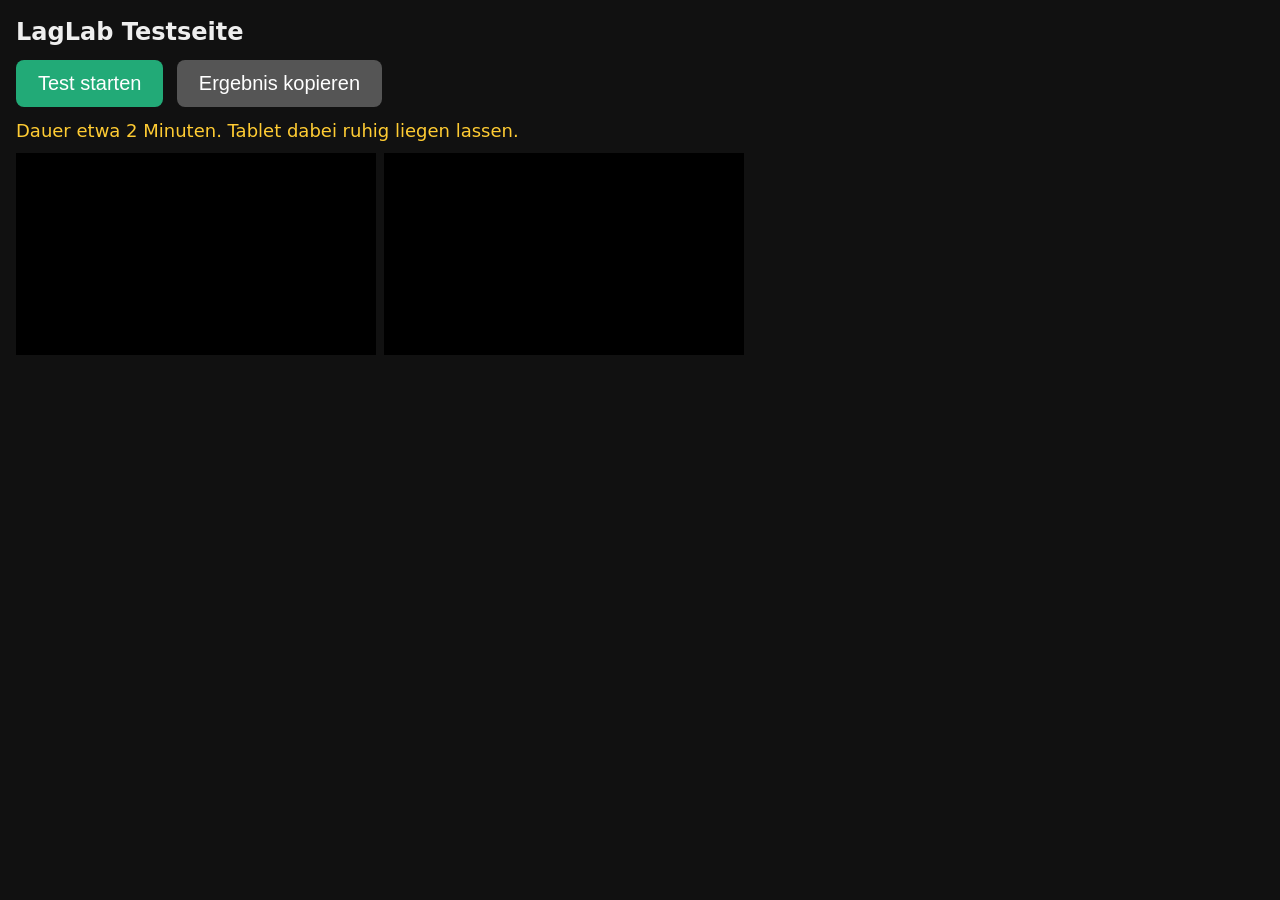
<file: test.html>
<!doctype html>
<html lang="de">
<head>
<meta charset="utf-8">
<meta name="viewport" content="width=device-width, initial-scale=1">
<title>LagLab Testseite</title>
<style>
  :root { --bg:#111; --fg:#eee; --ok:#4d4; --warn:#fc3; --bad:#f66; --mut:#999; }
  * { box-sizing: border-box; }
  body { margin:0; background:var(--bg); color:var(--fg); font:17px/1.35 system-ui, sans-serif; padding:16px; }
  h1 { font-size:24px; margin:0 0 8px; }
  h2 { font-size:19px; margin:14px 0 4px; padding-bottom:2px; border-bottom:1px solid #444; }
  button { font-size:20px; padding:12px 22px; margin:4px 8px 4px 0; border-radius:8px; border:0; background:#2a7; color:#fff; }
  button:disabled { background:#555; }
  #status { font-size:18px; color:var(--warn); margin:8px 0; min-height:1.4em; }
  #media { display:flex; gap:8px; flex-wrap:wrap; margin:8px 0; }
  #media video, #media canvas { width:360px; max-width:100%; aspect-ratio:16/9; background:#000; }
  #out { columns:2 460px; column-gap:28px; }
  section { break-inside:avoid; }
  .row { display:flex; gap:10px; padding:1px 0; border-bottom:1px solid #222; }
  .k { flex:0 0 44%; color:#bbb; }
  .v { flex:1; word-break:break-word; }
  .ok { color:var(--ok); } .warn { color:var(--warn); } .bad { color:var(--bad); } .mut { color:var(--mut); }
</style>
</head>
<body>
<h1>LagLab Testseite</h1>
<div>
  <button id="start">Test starten</button>
  <button id="copy" disabled>Ergebnis kopieren</button>
</div>
<div id="status">Dauer etwa 2 Minuten. Tablet dabei ruhig liegen lassen.</div>
<div id="media">
  <video id="preview" autoplay muted playsinline></video>
  <canvas id="decoded"></canvas>
</div>
<div id="out"></div>

<script>
'use strict';

const out = document.getElementById('out');
const statusEl = document.getElementById('status');
const preview = document.getElementById('preview');
const decodedCanvas = document.getElementById('decoded');
let section = null;

const sleep = ms => new Promise(r => setTimeout(r, ms));
const status = t => { statusEl.textContent = t; };
const r1 = x => Math.round(x * 10) / 10;

function sec(title) {
  section = document.createElement('section');
  const h = document.createElement('h2');
  h.textContent = title;
  section.append(h);
  out.append(section);
}

function row(k, v, cls = '') {
  const d = document.createElement('div');
  d.className = 'row';
  const a = document.createElement('span'); a.className = 'k'; a.textContent = k;
  const b = document.createElement('span'); b.className = 'v ' + cls; b.textContent = v;
  d.append(a, b);
  section.append(d);
  return b;
}

const yn = (k, b) => row(k, b ? 'ja' : 'nein', b ? 'ok' : 'bad');

function fmtCap(v) {
  if (Array.isArray(v)) return v.join(', ') || 'leer';
  if (v && typeof v === 'object' && 'max' in v) {
    let s = `${r1(v.min)} bis ${r1(v.max)}`;
    if (v.step) s += ` Schritt ${r1(v.step)}`;
    return s;
  }
  return String(v);
}

// H.264 Constrained Baseline mit passendem Level für Auflösung und Bildrate
function avcCodec(w, h, fps) {
  const fs = Math.ceil(w / 16) * Math.ceil(h / 16);
  const mbps = fs * fps;
  let lvl = '33';
  if (fs <= 3600 && mbps <= 108000) lvl = '1F';
  else if (fs <= 5120 && mbps <= 216000) lvl = '20';
  else if (fs <= 8192 && mbps <= 245760) lvl = '28';
  else if (fs <= 8704 && mbps <= 522240) lvl = '2A';
  return 'avc1.42E0' + lvl;
}

const MODES = [
  { name: '720p30', w: 1280, h: 720, fps: 30 },
  { name: '720p60', w: 1280, h: 720, fps: 60 },
  { name: '1080p30', w: 1920, h: 1080, fps: 30 },
  { name: '1080p60', w: 1920, h: 1080, fps: 60 },
];
const CAMS = [
  { name: 'Rückkamera', facing: 'environment' },
  { name: 'Frontkamera', facing: 'user' },
];

function openCam(facing, w, h, fps, extra = {}) {
  return navigator.mediaDevices.getUserMedia({
    audio: false,
    video: { facingMode: { exact: facing }, width: { ideal: w }, height: { ideal: h }, frameRate: { ideal: fps }, ...extra },
  });
}

async function closeCam(stream) {
  if (stream) stream.getTracks().forEach(t => t.stop());
  preview.srcObject = null;
  await sleep(400);
}

function readTimeout(reader, ms) {
  return Promise.race([reader.read(), sleep(ms).then(() => null)]);
}

// Misst die tatsächlich gelieferte Bildrate anhand der Kamerazeitstempel
async function measureFps(track, ms) {
  if ('MediaStreamTrackProcessor' in window) {
    const reader = new MediaStreamTrackProcessor({ track }).readable.getReader();
    const warmupEnd = performance.now() + 500;
    let n = 0, t0 = null, tl = null;
    const end = warmupEnd + ms;
    while (performance.now() < end) {
      const r = await readTimeout(reader, 2000);
      if (!r || r.done) break;
      const ts = r.value.timestamp;
      r.value.close();
      if (performance.now() < warmupEnd) continue;
      if (t0 === null) t0 = ts; else { n++; tl = ts; }
    }
    reader.cancel().catch(() => {});
    return tl === null ? 0 : n / ((tl - t0) / 1e6);
  }
  // Rückfall über requestVideoFrameCallback
  preview.srcObject = new MediaStream([track]);
  await preview.play().catch(() => {});
  await sleep(500);
  return new Promise(resolve => {
    let n = 0, t0 = null, tl = null;
    const end = performance.now() + ms;
    const cb = (now, meta) => {
      if (t0 === null) t0 = meta.mediaTime; else { n++; tl = meta.mediaTime; }
      if (performance.now() < end) preview.requestVideoFrameCallback(cb);
      else resolve(tl === null ? 0 : n / (tl - t0));
    };
    preview.requestVideoFrameCallback(cb);
  });
}

async function testBasics() {
  sec('Grundlagen');
  let chrome = navigator.userAgent.match(/Chrome\/([\d.]+)/)?.[1] || 'unbekannt';
  let model = '';
  try {
    const hv = await navigator.userAgentData.getHighEntropyValues(['fullVersionList', 'model', 'platformVersion']);
    chrome = hv.fullVersionList.find(b => b.brand === 'Google Chrome' || b.brand === 'Chromium')?.version || chrome;
    model = `${hv.model}, Android ${hv.platformVersion}`;
  } catch (e) {}
  row('Chrome', chrome);
  if (model) row('Gerät', model);
  row('Bildschirm', `${screen.width} x ${screen.height}, Pixeldichte ${devicePixelRatio}`);
  row('Arbeitsspeicher laut Browser', navigator.deviceMemory ? navigator.deviceMemory + ' GB' : 'unbekannt');
  row('Prozessorkerne', String(navigator.hardwareConcurrency || 'unbekannt'));
  yn('Sicherer Kontext', window.isSecureContext);
  yn('getUserMedia', !!navigator.mediaDevices?.getUserMedia);
  yn('VideoEncoder', 'VideoEncoder' in window);
  yn('VideoDecoder', 'VideoDecoder' in window);
  yn('MediaStreamTrackProcessor', 'MediaStreamTrackProcessor' in window);
  yn('requestVideoFrameCallback', 'requestVideoFrameCallback' in HTMLVideoElement.prototype);
  yn('OffscreenCanvas', 'OffscreenCanvas' in window);
  yn('Service Worker', 'serviceWorker' in navigator);
  const wl = row('Wake Lock', 'wird geprüft');
  try {
    const lock = await navigator.wakeLock.request('screen');
    wl.textContent = 'ja, Sperre erhalten';
    wl.className = 'v ok';
    await lock.release();
  } catch (e) {
    wl.textContent = 'nein, ' + e.name;
    wl.className = 'v bad';
  }
}

async function testCodecSupport() {
  sec('WebCodecs H.264 Unterstützung');
  if (!('VideoEncoder' in window)) { row('WebCodecs', 'fehlt', 'bad'); return; }
  for (const m of MODES) {
    const codec = avcCodec(m.w, m.h, m.fps);
    const res = [];
    for (const hw of ['prefer-hardware', 'prefer-software']) {
      let e = false, d = false;
      try {
        e = (await VideoEncoder.isConfigSupported({ codec, width: m.w, height: m.h, framerate: m.fps, bitrate: 6e6, hardwareAcceleration: hw })).supported;
      } catch (x) {}
      try {
        d = (await VideoDecoder.isConfigSupported({ codec, codedWidth: m.w, codedHeight: m.h, hardwareAcceleration: hw })).supported;
      } catch (x) {}
      res.push({ hw, e, d });
    }
    const h = res[0], s = res[1];
    const txt = `Hardware Enc ${h.e ? 'ja' : 'nein'} Dec ${h.d ? 'ja' : 'nein'}, Software Enc ${s.e ? 'ja' : 'nein'} Dec ${s.d ? 'ja' : 'nein'}`;
    row(m.name, txt, h.e && h.d ? 'ok' : (s.e && s.d ? 'warn' : 'bad'));
  }
}

async function testCamera(cam) {
  sec(cam.name);
  let stream;
  // Fähigkeiten, zoom: true fordert die Zoom-Berechtigung in Chrome an
  try {
    try { stream = await openCam(cam.facing, 1280, 720, 30, { zoom: true }); }
    catch (e) { stream = await openCam(cam.facing, 1280, 720, 30); }
  } catch (e) {
    row('Zugriff', 'fehlgeschlagen, ' + e.name, 'bad');
    return;
  }
  row('Zugriff', 'ja', 'ok');
  preview.srcObject = stream;
  const track = stream.getVideoTracks()[0];
  const caps = track.getCapabilities ? track.getCapabilities() : {};
  for (const k of ['width', 'height', 'frameRate', 'zoom', 'exposureMode', 'exposureTime', 'exposureCompensation', 'iso', 'focusMode', 'focusDistance', 'whiteBalanceMode', 'torch']) {
    if (k in caps) row(k, fmtCap(caps[k]));
    else if (['zoom', 'exposureMode', 'exposureTime', 'focusMode'].includes(k)) row(k, 'nicht gemeldet', 'mut');
  }

  if (caps.zoom) {
    status(`${cam.name}: Zoom wird getestet`);
    const target = Math.min(caps.zoom.max, 2);
    try {
      await track.applyConstraints({ advanced: [{ zoom: target }] });
      await sleep(1200);
      const got = track.getSettings().zoom;
      row('Zoom Test', `${target} angefordert, ${got} gemeldet`, Math.abs(got - target) < 0.05 ? 'ok' : 'warn');
      await track.applyConstraints({ advanced: [{ zoom: caps.zoom.min }] });
    } catch (e) {
      row('Zoom Test', 'fehlgeschlagen, ' + e.name, 'bad');
    }
  }

  if (caps.exposureMode?.includes('manual') && caps.exposureTime) {
    status(`${cam.name}: Belichtungszeit wird getestet, das Bild wird kurz dunkler`);
    // Einheit in Chrome ist 100 Mikrosekunden, 20 entspricht 1/500 s
    const target = Math.max(caps.exposureTime.min, 20);
    try {
      await track.applyConstraints({ advanced: [{ exposureMode: 'manual', exposureTime: target }] });
      await sleep(1500);
      const got = track.getSettings().exposureTime;
      row('Belichtung Test', `${target} angefordert, ${got} gemeldet`, Math.abs(got - target) < 1 ? 'ok' : 'warn');
      await track.applyConstraints({ advanced: [{ exposureMode: 'continuous' }] });
    } catch (e) {
      row('Belichtung Test', 'fehlgeschlagen, ' + e.name, 'bad');
    }
  }
  await closeCam(stream);

  for (const m of MODES) {
    status(`${cam.name}: ${m.name} wird gemessen`);
    try {
      stream = await openCam(cam.facing, m.w, m.h, m.fps);
      preview.srcObject = stream;
      const track = stream.getVideoTracks()[0];
      const s = track.getSettings();
      const fps = await measureFps(track, 2500);
      const resOk = s.width === m.w && s.height === m.h;
      const fpsOk = fps >= m.fps * 0.9;
      row(m.name, `${s.width} x ${s.height}, gemeldet ${r1(s.frameRate)}, gemessen ${r1(fps)} B/s`,
        resOk && fpsOk ? 'ok' : (fps > 0 ? 'warn' : 'bad'));
    } catch (e) {
      row(m.name, 'fehlgeschlagen, ' + e.name, 'bad');
    }
    await closeCam(stream);
    stream = null;
  }
}

// Kamera aufnehmen, kodieren, sofort wieder dekodieren und zeichnen
async function loadTest(m, seconds) {
  let stream;
  try { stream = await openCam('environment', m.w, m.h, m.fps); }
  catch (e) { row(m.name, 'Kamera fehlgeschlagen, ' + e.name, 'bad'); return; }
  preview.srcObject = stream;
  const track = stream.getVideoTracks()[0];
  const s = track.getSettings();
  const fps = s.frameRate || m.fps;
  const codec = avcCodec(s.width, s.height, Math.round(fps));
  const bitrate = s.height >= 1080 ? 8e6 : 5e6;

  let hw = 'prefer-hardware';
  try {
    const sup = await VideoEncoder.isConfigSupported({ codec, width: s.width, height: s.height, framerate: fps, bitrate, hardwareAcceleration: hw });
    if (!sup.supported) hw = 'no-preference';
  } catch (e) { hw = 'no-preference'; }

  decodedCanvas.width = s.width;
  decodedCanvas.height = s.height;
  const ctx = decodedCanvas.getContext('2d');
  const errors = [];
  const sentAt = new Map();
  let camFrames = 0, enc = 0, dec = 0, drop = 0, bytes = 0, maxEQ = 0, maxDQ = 0, latSum = 0, latMax = 0;
  let decoderReady = false;

  const decoder = new VideoDecoder({
    output: f => {
      dec++;
      const t = sentAt.get(f.timestamp);
      if (t !== undefined) {
        const lat = performance.now() - t;
        latSum += lat;
        if (lat > latMax) latMax = lat;
        sentAt.delete(f.timestamp);
      }
      ctx.drawImage(f, 0, 0, decodedCanvas.width, decodedCanvas.height);
      f.close();
    },
    error: e => errors.push('Decoder ' + e.message),
  });
  const encoder = new VideoEncoder({
    output: (chunk, meta) => {
      enc++;
      bytes += chunk.byteLength;
      if (!decoderReady && meta?.decoderConfig) {
        decoder.configure({ ...meta.decoderConfig, hardwareAcceleration: hw });
        decoderReady = true;
      }
      if (decoderReady && decoder.state === 'configured') {
        decoder.decode(chunk);
        if (decoder.decodeQueueSize > maxDQ) maxDQ = decoder.decodeQueueSize;
      }
    },
    error: e => errors.push('Encoder ' + e.message),
  });

  try {
    encoder.configure({ codec, width: s.width, height: s.height, bitrate, framerate: fps, hardwareAcceleration: hw, latencyMode: 'realtime', avc: { format: 'avc' } });
  } catch (e) {
    row(m.name, 'Encoder nicht konfigurierbar, ' + e.message, 'bad');
    await closeCam(stream);
    return;
  }

  const keyInt = Math.round(fps);
  const reader = new MediaStreamTrackProcessor({ track }).readable.getReader();
  const t0 = performance.now();
  while (performance.now() - t0 < seconds * 1000 && encoder.state === 'configured') {
    const r = await readTimeout(reader, 2000);
    if (!r || r.done) { errors.push('keine Kamerabilder'); break; }
    const f = r.value;
    camFrames++;
    if (encoder.encodeQueueSize > 4) { drop++; f.close(); continue; }
    sentAt.set(f.timestamp, performance.now());
    encoder.encode(f, { keyFrame: camFrames % keyInt === 1 });
    f.close();
    if (encoder.encodeQueueSize > maxEQ) maxEQ = encoder.encodeQueueSize;
  }
  const elapsed = (performance.now() - t0) / 1000;
  reader.cancel().catch(() => {});
  try { await encoder.flush(); } catch (e) {}
  try { if (decoder.state === 'configured') await decoder.flush(); } catch (e) {}
  try { encoder.close(); } catch (e) {}
  try { decoder.close(); } catch (e) {}
  await closeCam(stream);

  const camFps = camFrames / elapsed, encFps = enc / elapsed, decFps = dec / elapsed;
  const mbit = bytes * 8 / elapsed / 1e6;
  const ok = errors.length === 0 && drop === 0 && decFps >= camFps * 0.95 && camFps >= m.fps * 0.9;
  const hwTxt = hw === 'prefer-hardware' ? 'Hardware' : 'ohne Vorgabe';
  row(m.name, `${s.width} x ${s.height} ${hwTxt}, Kamera ${r1(camFps)}, kodiert ${r1(encFps)}, dekodiert ${r1(decFps)} B/s, verworfen ${drop}, ${r1(mbit)} Mbit/s, Latenz Ø ${Math.round(dec ? latSum / dec : 0)} ms max ${Math.round(latMax)} ms, Warteschlange max ${maxEQ}/${maxDQ}`
    + (errors.length ? ', Fehler ' + errors[0] : ''),
    ok ? 'ok' : (dec > 0 ? 'warn' : 'bad'));
}

async function testLoad() {
  sec('Lasttest Rückkamera, je 10 Sekunden');
  if (!('VideoEncoder' in window) || !('MediaStreamTrackProcessor' in window)) {
    row('Lasttest', 'nicht möglich, WebCodecs oder MediaStreamTrackProcessor fehlt', 'bad');
    return;
  }
  for (const m of MODES) {
    status(`Lasttest ${m.name} läuft`);
    try { await loadTest(m, 10); }
    catch (e) { row(m.name, 'Abbruch, ' + e.message, 'bad'); }
  }
}

// Rückfallweg, JPEG-Kompression von 720p Bildern
async function testJpeg() {
  sec('Rückfallweg JPEG 720p, 5 Sekunden');
  if (!('OffscreenCanvas' in window) || !('MediaStreamTrackProcessor' in window)) {
    row('JPEG', 'nicht geprüft, OffscreenCanvas oder MediaStreamTrackProcessor fehlt', 'mut');
    return;
  }
  status('JPEG Test läuft');
  let stream;
  try { stream = await openCam('environment', 1280, 720, 60); }
  catch (e) { row('JPEG', 'Kamera fehlgeschlagen, ' + e.name, 'bad'); return; }
  preview.srcObject = stream;
  const track = stream.getVideoTracks()[0];
  const s = track.getSettings();
  const oc = new OffscreenCanvas(s.width, s.height);
  const octx = oc.getContext('2d');
  const reader = new MediaStreamTrackProcessor({ track }).readable.getReader();
  const blobs = [];
  let camFrames = 0, busy = false, bytes = 0;
  const t0 = performance.now();
  while (performance.now() - t0 < 5000) {
    const r = await readTimeout(reader, 2000);
    if (!r || r.done) break;
    camFrames++;
    if (busy) { r.value.close(); continue; }
    octx.drawImage(r.value, 0, 0);
    r.value.close();
    busy = true;
    oc.convertToBlob({ type: 'image/jpeg', quality: 0.7 }).then(b => {
      blobs.push(b);
      bytes += b.size;
      busy = false;
    });
  }
  const elapsed = (performance.now() - t0) / 1000;
  reader.cancel().catch(() => {});
  await closeCam(stream);
  while (busy) await sleep(20);

  const jpegFps = blobs.length / elapsed;
  const avgKB = blobs.length ? bytes / blobs.length / 1024 : 0;
  row('Kodierung', `Kamera ${r1(camFrames / elapsed)} B/s, JPEG ${r1(jpegFps)} B/s, Ø ${Math.round(avgKB)} KB pro Bild`,
    jpegFps >= 55 ? 'ok' : (jpegFps >= 28 ? 'warn' : 'bad'));
  row('Speicher für 30 s', `bei 60 B/s ${Math.round(avgKB * 1800 / 1024)} MB, bei 30 B/s ${Math.round(avgKB * 900 / 1024)} MB`);

  const t1 = performance.now();
  let n = 0;
  const ctx = decodedCanvas.getContext('2d');
  decodedCanvas.width = s.width;
  decodedCanvas.height = s.height;
  for (const b of blobs) {
    const bmp = await createImageBitmap(b);
    ctx.drawImage(bmp, 0, 0);
    bmp.close();
    n++;
  }
  const decFps = n / ((performance.now() - t1) / 1000);
  row('Dekodierung', `${r1(decFps)} B/s`, decFps >= 60 ? 'ok' : (decFps >= 30 ? 'warn' : 'bad'));
}

document.getElementById('start').onclick = async () => {
  const btn = document.getElementById('start');
  btn.disabled = true;
  out.textContent = '';
  const t0 = performance.now();
  try {
    await testBasics();
    await testCodecSupport();
    for (const cam of CAMS) await testCamera(cam);
    await testLoad();
    await testJpeg();
    status(`Fertig nach ${Math.round((performance.now() - t0) / 1000)} s. Bitte Bildschirmfotos von allen Ergebnissen schicken.`);
  } catch (e) {
    status('Abbruch, ' + e.name + ' ' + e.message);
  }
  btn.disabled = false;
  document.getElementById('copy').disabled = false;
};

document.getElementById('copy').onclick = async () => {
  const text = [...out.querySelectorAll('h2, .row')]
    .map(el => el.tagName === 'H2' ? '\n' + el.textContent : el.children[0].textContent + ': ' + el.children[1].textContent)
    .join('\n');
  try {
    await navigator.clipboard.writeText(text.trim());
    status('Ergebnis kopiert. Du kannst es jetzt in eine Nachricht einfügen.');
  } catch (e) {
    status('Kopieren fehlgeschlagen, bitte Bildschirmfotos machen.');
  }
};
</script>
</body>
</html>
</file>
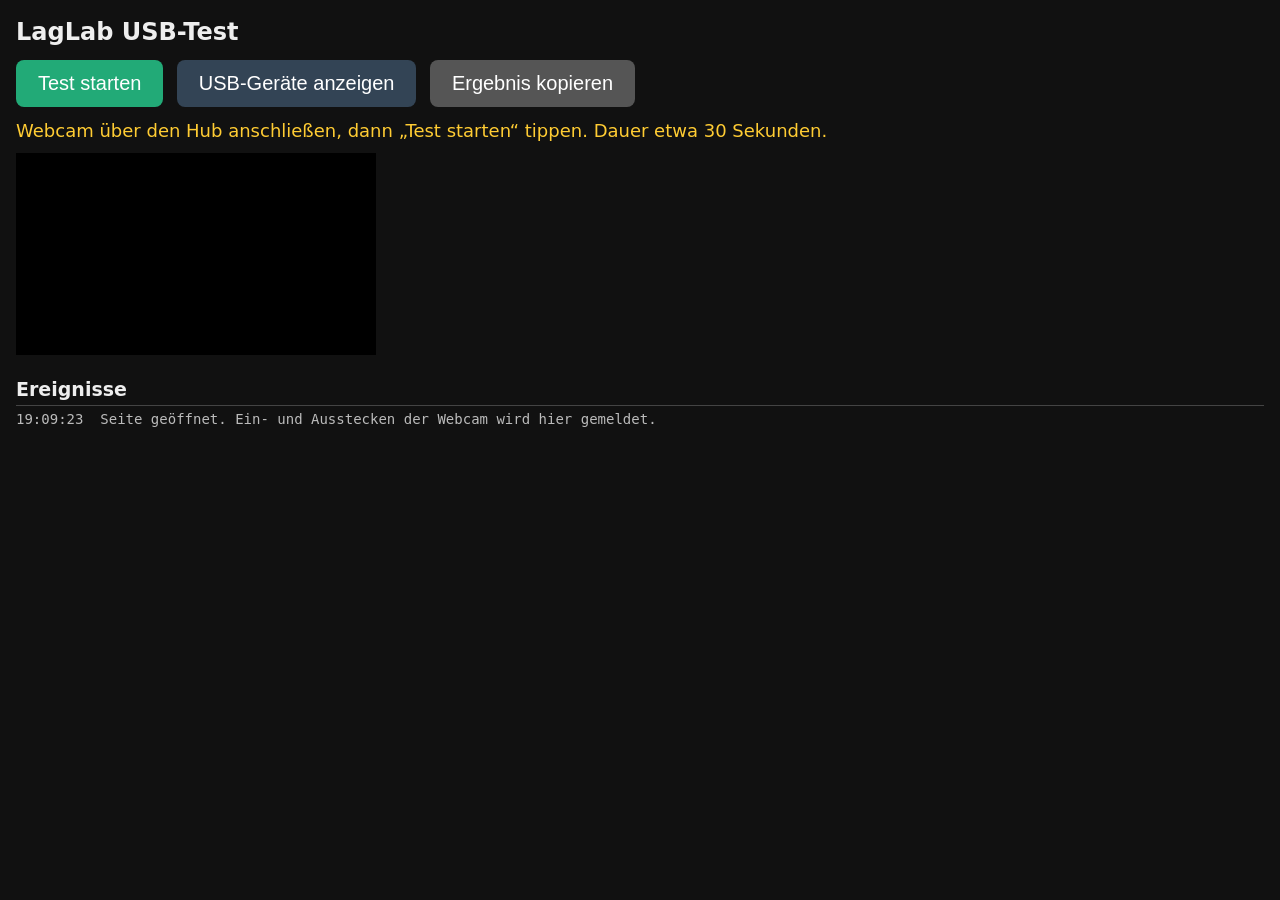
<file: usb.html>
<!doctype html>
<html lang="de">
<head>
<meta charset="utf-8">
<meta name="viewport" content="width=device-width, initial-scale=1">
<title>LagLab USB-Test</title>
<style>
  :root { --bg:#111; --fg:#eee; --ok:#4d4; --warn:#fc3; --bad:#f66; --mut:#999; }
  * { box-sizing: border-box; }
  body { margin:0; background:var(--bg); color:var(--fg); font:17px/1.35 system-ui, sans-serif; padding:16px; }
  h1 { font-size:24px; margin:0 0 8px; }
  h2 { font-size:19px; margin:14px 0 4px; padding-bottom:2px; border-bottom:1px solid #444; }
  button { font-size:20px; padding:12px 22px; margin:4px 8px 4px 0; border-radius:8px; border:0; background:#2a7; color:#fff; }
  button.sec { background:#345; }
  button:disabled { background:#555; }
  #status { font-size:18px; color:var(--warn); margin:8px 0; min-height:1.4em; }
  #verdict { font-size:20px; font-weight:600; margin:10px 0; padding:12px 14px; border-radius:8px; background:#1d2328; }
  #verdict:empty { display:none; }
  #preview { width:360px; max-width:100%; aspect-ratio:16/9; background:#000; margin:8px 0; display:block; }
  #out { columns:2 460px; column-gap:28px; }
  section { break-inside:avoid; }
  .row { display:flex; gap:10px; padding:1px 0; border-bottom:1px solid #222; }
  .k { flex:0 0 44%; color:#bbb; }
  .v { flex:1; word-break:break-word; }
  .ok { color:var(--ok); } .warn { color:var(--warn); } .bad { color:var(--bad); } .mut { color:var(--mut); }
  #log { font:14px/1.4 ui-monospace, monospace; color:#bbb; white-space:pre-wrap; }
</style>
</head>
<body>
<h1>LagLab USB-Test</h1>
<div>
  <button id="start">Test starten</button>
  <button id="usb" class="sec">USB-Geräte anzeigen</button>
  <button id="copy" class="sec" disabled>Ergebnis kopieren</button>
</div>
<div id="status">Webcam über den Hub anschließen, dann „Test starten“ tippen. Dauer etwa 30 Sekunden.</div>
<div id="verdict"></div>
<video id="preview" autoplay muted playsinline></video>
<div id="out"></div>
<h2>Ereignisse</h2>
<div id="log"></div>

<script>
'use strict';

const $ = id => document.getElementById(id);
const out = $('out'), preview = $('preview');
let section = null;

const sleep = ms => new Promise(r => setTimeout(r, ms));
const status = t => { $('status').textContent = t; };
const r1 = x => Math.round(x * 10) / 10;
const time = () => new Date().toLocaleTimeString('de-DE');
const log = t => { $('log').textContent = `${time()}  ${t}\n` + $('log').textContent; };

function sec(title) {
  section = document.createElement('section');
  const h = document.createElement('h2');
  h.textContent = title;
  section.append(h);
  out.append(section);
}

function row(k, v, cls = '') {
  const d = document.createElement('div');
  d.className = 'row';
  const a = document.createElement('span'); a.className = 'k'; a.textContent = k;
  const b = document.createElement('span'); b.className = 'v ' + cls; b.textContent = v;
  d.append(a, b);
  section.append(d);
  return b;
}

function fmtCap(v) {
  if (Array.isArray(v)) return v.join(', ') || 'leer';
  if (v && typeof v === 'object' && 'max' in v) return `${r1(v.min)} bis ${r1(v.max)}`;
  return String(v);
}

// Chrome nennt eingebaute Kameras "camera2 0, facing back" oder "facing front"
const isBuiltin = d => /facing (back|front)/i.test(d.label);

async function cameras() {
  return (await navigator.mediaDevices.enumerateDevices()).filter(d => d.kind === 'videoinput');
}

function readTimeout(reader, ms) {
  return Promise.race([reader.read(), sleep(ms).then(() => null)]);
}

// Zählt die gelieferten Bilder anhand der Kamerazeitstempel
async function measureFps(track, ms) {
  if (!('MediaStreamTrackProcessor' in window)) return null;
  const reader = new MediaStreamTrackProcessor({ track }).readable.getReader();
  const warmupEnd = performance.now() + 500, end = warmupEnd + ms;
  let n = 0, t0 = null, tl = null;
  while (performance.now() < end) {
    const r = await readTimeout(reader, 2000);
    if (!r || r.done) break;
    const ts = r.value.timestamp;
    r.value.close();
    if (performance.now() < warmupEnd) continue;
    if (t0 === null) t0 = ts; else { n++; tl = ts; }
  }
  reader.cancel().catch(() => {});
  return tl === null ? 0 : n / ((tl - t0) / 1e6);
}

async function testBasics() {
  sec('Gerät');
  let chrome = navigator.userAgent.match(/Chrome\/([\d.]+)/)?.[1] || 'unbekannt';
  try {
    const hv = await navigator.userAgentData.getHighEntropyValues(['fullVersionList', 'model', 'platformVersion']);
    chrome = hv.fullVersionList.find(b => b.brand === 'Google Chrome' || b.brand === 'Chromium')?.version || chrome;
    row('Modell', hv.model || 'unbekannt');
    row('Android', hv.platformVersion || 'unbekannt');
  } catch (e) {}
  row('Chrome', chrome);
  row('WebUSB vorhanden', 'usb' in navigator ? 'ja' : 'nein', 'usb' in navigator ? 'ok' : 'mut');
}

// Fragt einmal die Kamerafreigabe an, erst danach nennt Chrome die Namen der Kameras
async function unlockLabels() {
  const s = await navigator.mediaDevices.getUserMedia({ audio: false, video: true });
  s.getTracks().forEach(t => t.stop());
  await sleep(300);
}

async function testList() {
  sec('Gefundene Kameras');
  const all = await cameras();
  if (!all.length) { row('Anzahl', '0', 'bad'); return all; }
  row('Anzahl', String(all.length));
  all.forEach((d, i) => row(`Kamera ${i + 1}`, `${d.label || 'ohne Namen'}${isBuiltin(d) ? ', eingebaut' : ', vermutlich extern'}`,
    isBuiltin(d) ? '' : 'ok'));
  return all;
}

async function testDevice(d, i) {
  sec(`Kamera ${i + 1}, ${isBuiltin(d) ? 'eingebaut' : 'extern'}`);
  row('Name', d.label || 'ohne Namen');
  let stream;
  try {
    stream = await navigator.mediaDevices.getUserMedia({ audio: false, video: {
      deviceId: { exact: d.deviceId }, width: { ideal: 1920 }, height: { ideal: 1080 }, frameRate: { ideal: 30 } } });
  } catch (e) {
    row('Öffnen', 'fehlgeschlagen, ' + e.name + (e.message ? ', ' + e.message : ''), 'bad');
    return { ok: false };
  }
  row('Öffnen', 'ja', 'ok');
  preview.srcObject = stream;
  const track = stream.getVideoTracks()[0];
  const st = track.getSettings();
  const caps = track.getCapabilities ? track.getCapabilities() : {};
  row('Auflösung', `${st.width} × ${st.height}`, st.height >= 1080 ? 'ok' : 'warn');
  row('Blickrichtung', fmtCap(caps.facingMode ?? st.facingMode ?? 'nicht gemeldet'));
  for (const k of ['width', 'height', 'frameRate', 'zoom', 'focusMode', 'exposureMode', 'exposureCompensation']) {
    if (k in caps) row(k, fmtCap(caps[k]));
  }
  status(`Kamera ${i + 1}: Bildrate wird gemessen`);
  const fps = await measureFps(track, 3000);
  if (fps !== null) row('Bildrate gemessen', r1(fps) + ' B/s', fps >= 27 ? 'ok' : (fps >= 15 ? 'warn' : 'bad'));
  await sleep(500);
  stream.getTracks().forEach(t => t.stop());
  preview.srcObject = null;
  await sleep(400);
  return { ok: true, fps, h: st.height };
}

function verdict(all, results) {
  const v = $('verdict');
  const ext = all.map((d, i) => ({ d, r: results[i] })).filter(x => !isBuiltin(x.d));
  if (!ext.length) {
    v.className = 'bad';
    v.textContent = 'Keine externe Kamera gefunden. Chrome sieht nur die eingebauten Kameras. Mit „USB-Geräte anzeigen“ lässt sich prüfen, ob das Tablet die Webcam überhaupt am USB-Anschluss erkennt.';
    return;
  }
  const good = ext.find(x => x.r && x.r.ok);
  if (!good) {
    v.className = 'warn';
    v.textContent = 'Externe Kamera gefunden, sie lässt sich aber nicht öffnen.';
    return;
  }
  const { fps, h } = good.r;
  v.className = fps >= 27 && h >= 1080 ? 'ok' : 'warn';
  v.textContent = `Externe Kamera gefunden und nutzbar, ${h}p mit ${r1(fps || 0)} Bildern pro Sekunde.`;
}

$('start').onclick = async () => {
  const btn = $('start');
  btn.disabled = true;
  out.textContent = '';
  $('verdict').textContent = '';
  try {
    await testBasics();
    status('Kamerafreigabe wird angefragt');
    try { await unlockLabels(); }
    catch (e) { sec('Freigabe'); row('Kamerazugriff', 'fehlgeschlagen, ' + e.name, 'bad'); throw e; }
    const all = await testList();
    const results = [];
    for (let i = 0; i < all.length; i++) results.push(await testDevice(all[i], i));
    verdict(all, results);
    status('Fertig. Bitte „Ergebnis kopieren“ tippen und mir schicken, oder ein Bildschirmfoto machen.');
  } catch (e) {
    status('Abbruch, ' + e.name + ' ' + e.message);
  }
  btn.disabled = false;
  $('copy').disabled = false;
};

// Zeigt, ob das Tablet die Webcam am USB-Anschluss überhaupt sieht, unabhängig von der Kamerafunktion
$('usb').onclick = async () => {
  if (!('usb' in navigator)) { log('WebUSB fehlt in diesem Browser.'); return; }
  try {
    const dev = await navigator.usb.requestDevice({ filters: [] });
    log(`USB-Gerät gewählt: ${dev.manufacturerName || '?'} ${dev.productName || '?'}, Hersteller ${dev.vendorId.toString(16).padStart(4, '0')}, Produkt ${dev.productId.toString(16).padStart(4, '0')}`);
  } catch (e) {
    log(e.name === 'NotFoundError' ? 'Kein USB-Gerät gewählt oder keins gefunden.' : 'USB-Abfrage fehlgeschlagen, ' + e.name);
  }
};

// Meldet, wenn eine Kamera eingesteckt oder abgezogen wird
let known = null;
async function watch() {
  const now = await cameras();
  const names = now.map(d => d.label || d.deviceId.slice(0, 8) || 'ohne Namen');
  if (known) {
    for (const n of names) if (!known.includes(n)) log('Kamera dazugekommen: ' + n);
    for (const n of known) if (!names.includes(n)) log('Kamera entfernt: ' + n);
  }
  known = names;
}
navigator.mediaDevices.addEventListener('devicechange', watch);
watch();
log('Seite geöffnet. Ein- und Ausstecken der Webcam wird hier gemeldet.');

$('copy').onclick = async () => {
  const text = [$('verdict').textContent, ...[...out.querySelectorAll('h2, .row')]
    .map(el => el.tagName === 'H2' ? '\n' + el.textContent : el.children[0].textContent + ': ' + el.children[1].textContent),
    '\nEreignisse', $('log').textContent].join('\n');
  try {
    await navigator.clipboard.writeText(text.trim());
    status('Ergebnis kopiert. Sie können es jetzt in eine Nachricht einfügen.');
  } catch (e) {
    status('Kopieren fehlgeschlagen, bitte ein Bildschirmfoto machen.');
  }
};
</script>
</body>
</html>
</file>
<file: app/style.css>
:root {
  --bg: #0b0d0f;
  --surface: #121519;
  --line: #22272d;
  --line-2: #323940;
  --fg: #e9edf0;
  --mut: #7b858f;
  --dim: #78828c;
  --acc: #8fb9ad;
  --acc-ink: #04201d;
  --warn: #ffcc33;
  --bad: #ff5a5a;
  --mono: ui-monospace, "Roboto Mono", "Droid Sans Mono", "Cascadia Mono", monospace;
  --sans: system-ui, "Roboto", sans-serif;
  --r: 10px;
  --grid: rgba(255, 255, 255, 0.018);
  --tint: rgba(255, 255, 255, 0.015);
  --card: #1c2228;
  --card-line: #2f363e;
  --acc-text: var(--acc);
}
/* Hellmodus für Einstellungen, Analyse und das Fenster Darstellung. Der Betrieb bleibt dunkel. */
html[data-theme="light"] #settings,
html[data-theme="light"] #analysis,
html[data-theme="light"] #uiDlg {
  --bg: #f2f4f6;
  --surface: #ffffff;
  --line: #dde2e7;
  --line-2: #c3cad1;
  --fg: #14181c;
  --mut: #56606a;
  --dim: #646d76;
  --warn: #b07d00;
  --grid: rgba(0, 0, 0, 0.035);
  --tint: rgba(0, 0, 0, 0.02);
  --card: #ffffff;
  --card-line: #d3d9df;
  /* Akzentfarbe als Schrift auf hellem Grund dunkler, damit sie lesbar bleibt */
  --acc-text: color-mix(in srgb, var(--acc) 55%, #000);
}
html[data-theme="light"] body { background: #f2f4f6; }
/* Mittlerer Modus: graublau zwischen Hell und Dunkel, Schrift weiß. Der Betrieb bleibt dunkel. */
html[data-theme="mid"] #settings,
html[data-theme="mid"] #analysis,
html[data-theme="mid"] #uiDlg {
  --bg: #3a434d;
  --surface: #46505b;
  --line: #535e6a;
  --line-2: #67737f;
  --fg: #f4f6f8;
  --mut: #c3cbd3;
  --dim: #b4bdc6;
  --grid: rgba(255, 255, 255, 0.03);
  --tint: rgba(255, 255, 255, 0.04);
  --card: #4b5561;
  --card-line: #5d6874;
  /* Akzentfarbe als Schrift heller, damit sie auf dem mittleren Grund lesbar bleibt */
  --acc-text: color-mix(in srgb, var(--acc) 70%, #fff);
}
html[data-theme="mid"] body { background: #3a434d; }
#settings, #analysis, #uiDlg { color: var(--fg); }
* { box-sizing: border-box; }
html, body {
  margin: 0; height: 100%; overflow: hidden;
  background: var(--bg); color: var(--fg);
  font: 16px/1.3 var(--sans);
  user-select: none; -webkit-user-select: none;
  -webkit-tap-highlight-color: transparent;
}
.hidden { display: none !important; }
button { font: inherit; color: inherit; background: none; border: 0; padding: 0; cursor: pointer; }

/* ---------- Einstellungen ---------- */

#settings {
  position: fixed; inset: 0;
  display: grid;
  grid-template-columns: minmax(0, 1fr) clamp(360px, 32cqw, 460px);
  grid-template-rows: auto minmax(0, 1fr);
  gap: 18px 28px;
  padding: 18px 24px 20px;
  background:
    radial-gradient(1200px 600px at 20% -10%, color-mix(in srgb, var(--acc) 6%, transparent), transparent 60%),
    var(--bg);
}
#settings::before {
  /* feines Raster, fast unsichtbar */
  content: ""; position: absolute; inset: 0; pointer-events: none;
  background:
    linear-gradient(90deg, var(--grid) 1px, transparent 1px) 0 0 / 48px 48px,
    linear-gradient(var(--grid) 1px, transparent 1px) 0 0 / 48px 48px;
}
#settings > * { position: relative; }

/* Logo links, Umschaltung Live und Analyse in der Mitte, Zahnrad rechts */
.bar {
  grid-column: 1 / -1;
  display: grid; grid-template-columns: 1fr auto 1fr; align-items: center; gap: 16px;
  padding-bottom: 12px; border-bottom: 1px solid var(--line);
}
.bar .barR { justify-self: end; }
.tabs {
  display: flex; gap: 4px; padding: 4px;
  border: 1px solid var(--line-2); border-radius: var(--r); background: var(--tint);
}
.tabs button {
  min-width: 120px; min-height: 40px; padding: 0 20px; border-radius: 7px;
  color: var(--mut); font-size: 15px; font-weight: 600; letter-spacing: 0.08em;
  transition: background .18s, color .18s;
}
.tabs button.on { background: color-mix(in srgb, var(--fg) 14%, transparent); color: var(--fg); }
.mark { display: flex; align-items: center; gap: 10px; font-size: 15px; letter-spacing: 0.22em; text-transform: uppercase; color: var(--mut); }
.mark b { color: var(--fg); font-weight: 600; margin-left: 0.06em; }   /* LAG und LAB nur durch einen schmalen Abstand getrennt */
.tag { margin-left: 6px; padding: 2px 8px; border-radius: 4px; background: #c2570c; color: #fff; font-size: 12px; font-weight: 600; letter-spacing: 0.16em; }
.glyph { width: 14px; height: 14px; border: 2px solid var(--acc-text); border-radius: 50%; position: relative; }
.glyph::after { content: ""; position: absolute; left: 50%; top: 1px; width: 2px; height: 5px; background: var(--acc); transform: translateX(-50%); }
.glyph::after { background: var(--acc-text); }
.meta { font: 13px var(--mono); color: var(--dim); letter-spacing: 0.08em; }

.label {
  display: flex; align-items: baseline; gap: 10px;
  font-size: 12px; font-weight: 600; letter-spacing: 0.18em; text-transform: uppercase;
  color: var(--mut); margin-bottom: 10px;
}
.no { font: 12px var(--mono); color: var(--acc-text); letter-spacing: 0.05em; }

/* Linke Spalte */
.left { display: flex; flex-direction: column; gap: 18px; min-height: 0; }

#pvWrap {
  position: relative; flex: 0 1 auto; min-height: 0;
  width: 100%; aspect-ratio: 16 / 9; max-height: calc(100% - 190px);
  margin: 0 auto;
  background: #050607;
  border-radius: 4px; overflow: hidden;
  outline: 1px solid var(--line);
}
#pv { position: absolute; inset: 0; width: 100%; height: 100%; object-fit: contain; transform-origin: center; }
.thirds {
  position: absolute; inset: 0; pointer-events: none;
  background:
    linear-gradient(90deg, transparent calc(33.333% - 0.5px), rgba(255,255,255,0.16) calc(33.333% - 0.5px), rgba(255,255,255,0.16) calc(33.333% + 0.5px), transparent calc(33.333% + 0.5px),
      transparent calc(66.666% - 0.5px), rgba(255,255,255,0.16) calc(66.666% - 0.5px), rgba(255,255,255,0.16) calc(66.666% + 0.5px), transparent calc(66.666% + 0.5px)),
    linear-gradient(transparent calc(33.333% - 0.5px), rgba(255,255,255,0.16) calc(33.333% - 0.5px), rgba(255,255,255,0.16) calc(33.333% + 0.5px), transparent calc(33.333% + 0.5px),
      transparent calc(66.666% - 0.5px), rgba(255,255,255,0.16) calc(66.666% - 0.5px), rgba(255,255,255,0.16) calc(66.666% + 0.5px), transparent calc(66.666% + 0.5px));
}
.corner { position: absolute; width: 22px; height: 22px; border: 0 solid var(--acc); pointer-events: none; }
.corner.tl { top: 12px; left: 12px; border-top-width: 2px; border-left-width: 2px; }
.corner.tr { top: 12px; right: 12px; border-top-width: 2px; border-right-width: 2px; }
.corner.bl { bottom: 12px; left: 12px; border-bottom-width: 2px; border-left-width: 2px; }
.corner.br { bottom: 12px; right: 12px; border-bottom-width: 2px; border-right-width: 2px; }

.hud {
  position: absolute; left: 44px; right: 44px;
  display: flex; justify-content: space-between; align-items: center;
  font: 13px var(--mono); letter-spacing: 0.06em; color: #fff;
  pointer-events: none;
}
.hud.top { top: 14px; }
.hud.bottom { bottom: 14px; }
.hud > span { background: rgba(5, 6, 7, 0.62); padding: 4px 8px; border-radius: 4px; }
/* Einträge brechen nie in sich um. Reicht die Breite nicht, rutscht ein ganzer Eintrag in die nächste Zeile. */
.hud > span { white-space: nowrap; }
.hud.bottom { flex-wrap: wrap; gap: 6px; }
.state { display: inline-flex; align-items: center; gap: 8px; text-transform: uppercase; }
.dot { width: 8px; height: 8px; border-radius: 50%; background: var(--dim); }
.state.ok .dot { background: var(--acc); box-shadow: 0 0 0 3px color-mix(in srgb, var(--acc) 22%, transparent); animation: pulse 2s ease-in-out infinite; }
.state.warn .dot { background: var(--warn); }
.state.warn { color: var(--warn); }
.state.bad .dot { background: var(--bad); }
.state.bad { color: var(--bad); }
#hudFps.warn { color: var(--warn); }
@keyframes pulse { 50% { box-shadow: 0 0 0 6px color-mix(in srgb, var(--acc) 0%, transparent); } }

#camMsg {
  position: absolute; left: 50%; top: 50%; transform: translate(-50%, -50%);
  max-width: 70%; text-align: center; font-size: 17px; line-height: 1.4;
  color: #e9edf0; background: rgba(5, 6, 7, 0.8);
  border: 1px solid #323940; border-radius: var(--r); padding: 14px 18px;
}

/* Verzögerung */
.delay { flex: 0 0 auto; }
.delayRow { display: flex; align-items: center; justify-content: space-between; gap: 16px; }
.readout { font: 300 76px/0.95 var(--mono); letter-spacing: -0.03em; font-variant-numeric: tabular-nums; text-align: center; flex: 1; }
.readout small { font-size: 22px; color: var(--mut); margin-left: 8px; letter-spacing: 0; }
.step {
  width: 64px; height: 64px; flex: 0 0 64px;
  border: 1px solid var(--line-2); border-radius: var(--r);
  font: 300 32px/1 var(--mono); color: var(--fg);
  transition: border-color .15s, background .15s;
}
.step:active { border-color: var(--acc); background: color-mix(in srgb, var(--acc) 8%, transparent); }
.scale { position: relative; margin-top: 6px; }
.ticks { position: relative; height: 26px; margin: 0 13px; }
.ticks i { position: absolute; top: 0; width: 1px; height: 6px; background: var(--line-2); }
.ticks i.major { height: 10px; background: var(--mut); }
.ticks b { position: absolute; top: 12px; transform: translateX(-50%); font: 12.5px var(--mono); color: var(--dim); font-weight: 400; }

/* Rechte Spalte */
#panel {
  display: flex; flex-direction: column; gap: 14px;
  min-height: 0; overflow-y: auto; padding-right: 2px;
}
.grp { padding-bottom: 12px; border-bottom: 1px solid var(--line); }
.row { display: flex; align-items: center; gap: 14px; min-height: 52px; }
.row + .row, .seg + .row { margin-top: 4px; }
.sub { flex: 0 0 72px; color: var(--mut); font-size: 15px; }
.val { flex: 0 0 56px; text-align: right; font: 15px var(--mono); font-variant-numeric: tabular-nums; }

.seg {
  display: flex; gap: 4px; padding: 4px;
  border: 1px solid var(--line-2); border-radius: var(--r);
  background: var(--tint);
}
.seg button {
  flex: 1; min-height: 48px; border-radius: 7px;
  color: var(--mut); font-size: 16px; font-weight: 500;
  transition: background .18s, color .18s;
}
.seg button small { font: 11px var(--mono); margin-left: 4px; opacity: 0.75; }
/* Gewählter Teil dezent, damit „Start“ die einzige volle Akzentfläche bleibt */
.seg button.on {
  background: color-mix(in srgb, var(--acc) 16%, transparent);
  box-shadow: inset 0 0 0 1.5px var(--acc-text);
  color: var(--fg); font-weight: 650;
}
/* Helligkeit, dunkler und heller Endpunkt */
.lum { flex: 0 0 18px; height: 18px; border-radius: 50%; }
.lum.dark { border: 2px solid var(--dim); background: #000; }
.lum.bright { background: #fff; box-shadow: 0 0 10px 2px rgba(255, 255, 255, 0.45); }
#hudExp:empty, #hudFocus:empty { display: none; }
.end { flex: 0 0 auto; font: 12px var(--mono); color: var(--mut); letter-spacing: 0.06em; }

/* Schieberegler */
input[type=range] {
  -webkit-appearance: none; appearance: none;
  flex: 1; width: 100%; height: 48px; margin: 0; background: transparent;
  --p: 0%;
}
input[type=range]::-webkit-slider-runnable-track {
  height: 2px; border-radius: 1px;
  background: linear-gradient(90deg, var(--acc) var(--p), var(--line-2) var(--p));
}
input[type=range]::-webkit-slider-thumb {
  -webkit-appearance: none;
  width: 26px; height: 26px; margin-top: -12px; border-radius: 50%;
  background: var(--bg); border: 2px solid var(--acc);
  box-shadow: 0 0 0 6px color-mix(in srgb, var(--acc) 10%, transparent);
}
input[type=range]:active::-webkit-slider-thumb { box-shadow: 0 0 0 10px color-mix(in srgb, var(--acc) 16%, transparent); }
input[type=range]::-moz-range-track { height: 2px; background: var(--line-2); }
input[type=range]::-moz-range-progress { height: 2px; background: var(--acc); }
input[type=range]::-moz-range-thumb { width: 22px; height: 22px; border-radius: 50%; background: var(--bg); border: 2px solid var(--acc); }

/* Start und Analyse */
.actions { margin-top: auto; flex: 0 0 auto; display: flex; gap: 10px; }
#start {
  flex: 1;
  display: flex; align-items: center; justify-content: center;
  min-height: 68px; padding: 0 22px; border-radius: var(--r);
  background: var(--acc); color: var(--acc-ink);
  transition: transform .1s, filter .15s;
}
#start:active { transform: scale(0.99); filter: brightness(1.08); }
#start:disabled { opacity: 0.35; filter: grayscale(0.7); cursor: default; }
.chip:disabled { opacity: 0.4; }
#start .go { font-size: 20px; font-weight: 700; letter-spacing: 0.2em; text-transform: uppercase; }
#start .go::after { content: ""; display: inline-block; margin-left: 14px; border: 7px solid transparent; border-left: 11px solid currentColor; border-right: 0; vertical-align: -1px; }
.hint { margin: -6px 0 0; font-size: 14px; color: var(--dim); text-align: center; }

/* dezenter Aufbau beim Öffnen */
#settings:not(.hidden) .bar,
#settings:not(.hidden) #pvWrap,
#settings:not(.hidden) .delay,
#settings:not(.hidden) #panel > * { animation: rise .45s cubic-bezier(.2, .7, .2, 1) both; }
#settings:not(.hidden) #pvWrap { animation-delay: .04s; }
#settings:not(.hidden) .delay { animation-delay: .10s; }
#settings:not(.hidden) #panel > :nth-child(1) { animation-delay: .06s; }
#settings:not(.hidden) #panel > :nth-child(2) { animation-delay: .10s; }
#settings:not(.hidden) #panel > :nth-child(3) { animation-delay: .14s; }
#settings:not(.hidden) #panel > :nth-child(4) { animation-delay: .18s; }
#settings:not(.hidden) #panel > :nth-child(5) { animation-delay: .22s; }
#settings:not(.hidden) #panel > :nth-child(6) { animation-delay: .24s; }
#settings:not(.hidden) #panel > :nth-child(7) { animation-delay: .26s; }
@keyframes rise { from { opacity: 0; transform: translateY(8px); } }
@media (prefers-reduced-motion: reduce) { * { animation: none !important; transition: none !important; } }

/* schmale oder hochkant gehaltene Bildschirme */
@media (max-width: 900px), (max-height: 760px), (orientation: portrait) {
  html, body { overflow: auto; }
  #settings { position: static; min-height: 100%; grid-template-columns: 1fr; grid-template-rows: auto; padding: 16px; }
  #pvWrap { max-height: none; }
  #panel { overflow: visible; }
}

/* ---------- Betrieb ---------- */

#run { position: fixed; inset: 0; background: #000; touch-action: none; }
#stage {
  position: absolute; left: 50%; top: 50%;
  width: min(100cqw, calc(100cqh * 16 / 9)); aspect-ratio: 16 / 9;
  transform: translate(-50%, -50%);
  container-type: size;
}
#out { display: block; width: 100%; height: 100%; object-fit: contain; }
/* Sekunden oben rechts, die Anzeige der Zeitlupe mittig darunter */
#hudR { position: absolute; top: 3cqh; right: 2.5cqw; display: flex; flex-direction: column; align-items: center; pointer-events: none; }
#badge {
  color: #fff;
  font: 400 4.5cqh/1.1 var(--sans); font-variant-numeric: tabular-nums; letter-spacing: -0.01em;
  /* kein Hintergrund, nur ein weicher Schatten für helle Bildstellen */
  text-shadow: 0 0 0.6cqh rgba(0, 0, 0, 0.8), 0 0.2cqh 0.4cqh rgba(0, 0, 0, 0.6);
}
#badge.warn { color: var(--warn); }
#badge.bad { color: var(--bad); }
#badge:empty { display: none; }
#ring { position: fixed; width: 104px; height: 104px; pointer-events: none; transform: translate(-50%, -50%) rotate(-90deg); }
#ring circle { fill: none; stroke-width: 5; }
#ring .track { fill: rgba(0, 0, 0, 0.45); stroke: rgba(255, 255, 255, 0.2); }
#ring .prog { stroke: var(--acc); stroke-linecap: round; stroke-dasharray: 314.2; stroke-dashoffset: 314.2; }
#ring.go .prog { transition: stroke-dashoffset 1s linear; stroke-dashoffset: 0; }

/* Speicherknopf, gestaltet wie der Kreis zum Zurückkehren. Der graue Ring ist immer sichtbar, innen durchsichtig.
   Beim Halten wird er innen getönt und der Ring füllt sich in der Akzentfarbe.
   Ein Viertel der Fläche des Zurück-Kreises, der Rand vergrößert die Fläche zum Treffen. */
/* Klein im Ruhezustand. Beim Drücken wächst er auf die Größe des Kreises beim Verlassen, beim Loslassen schrumpft er. */
#saveBtn {
  position: absolute; right: 6cqh; bottom: 6cqh;   /* unten rechts, dort liegt der Daumen beim Halten des Tablets */
  width: 5.25cqh; height: 5.25cqh; padding: 0.9cqh; touch-action: none;
  transform-origin: 50% 50%; transition: transform .15s ease;
}
#saveBtn.go { transform: scale(4.2); }
/* Größere Tippfläche als der sichtbare Kreis */
#saveBtn::before { content: ""; position: absolute; inset: -2.5cqh; border-radius: 50%; }
#saveBtn svg { display: block; width: 100%; height: 100%; transform: rotate(-90deg); }
#saveBtn circle { fill: none; stroke-width: 7; }
#saveBtn .track { fill: transparent; stroke: rgba(255, 255, 255, 0.35); transition: fill .15s; }
#saveBtn.go .track, #saveBtn.done .track { fill: rgba(0, 0, 0, 0.45); }
#saveBtn .prog { stroke: var(--acc); stroke-linecap: round; stroke-dasharray: 314.2; stroke-dashoffset: 314.2; }
#saveBtn.go .prog { transition: stroke-dashoffset 1s linear; stroke-dashoffset: 0; }
#saveBtn.done .prog { stroke-dashoffset: 0; }
/* Zeitlupe über dem Speicherknopf, im Kreis die Uhrzeiger aus dem Symbol. Bedienung wie beim Speichern:
   beim Drücken wächst er, nach 1 Sekunde Halten ist der Ring voll und die Zeitlupe startet oder endet.
   Der Abstand hält die beiden unsichtbaren Tippflächen auseinander. */
#slowBtn {
  position: absolute; right: 6cqh; bottom: 17cqh;
  width: 5.25cqh; height: 5.25cqh; padding: 0.9cqh; touch-action: none;
  transform-origin: 50% 50%; transition: transform .15s ease;
}
#slowBtn.go { transform: scale(4.2); }
#slowBtn::before { content: ""; position: absolute; inset: -2.5cqh; border-radius: 50%; }
#slowBtn svg { display: block; width: 100%; height: 100%; }
#slowBtn circle { fill: none; stroke-width: 7; }
#slowBtn .track { fill: transparent; stroke: rgba(255, 255, 255, 0.35); transition: fill .15s; }
#slowBtn.go .track { fill: rgba(0, 0, 0, 0.45); }
#slowBtn .prog { stroke: var(--acc); stroke-linecap: round; stroke-dasharray: 314.2; stroke-dashoffset: 314.2; }
#slowBtn.go .prog { transition: stroke-dashoffset 1s linear; stroke-dashoffset: 0; }
#slowBtn .hands { fill: none; stroke: rgba(255, 255, 255, 0.85); stroke-width: 9; stroke-linecap: round; }
/* Läuft die Zeitlupe, sind Ring und Zeiger in der Akzentfarbe. Der Ring zum Beenden füllt sich dann weiß. */
#slowBtn.on .track { fill: rgba(0, 0, 0, 0.45); stroke: var(--acc); }
#slowBtn.on .hands { stroke: var(--acc); }
#slowBtn.on .prog { stroke: #fff; }
/* Während der Zeitlupe unter den Sekunden: Uhr und Geschwindigkeit */
#slowTag {
  margin-top: 0.4cqh;
  display: flex; align-items: center; gap: 0.8cqh;
  color: #fff; font: 400 3.4cqh/1 var(--sans);
  text-shadow: 0 0 0.6cqh rgba(0, 0, 0, 0.8), 0 0.2cqh 0.4cqh rgba(0, 0, 0, 0.6);
}
#slowTag svg {
  width: 3.2cqh; height: 3.2cqh; fill: none; stroke: currentColor; stroke-width: 2.2; stroke-linecap: round;
  filter: drop-shadow(0 0 0.3cqh rgba(0, 0, 0, 0.8));
}
#toast {
  position: absolute; right: 13cqh; bottom: 5.9cqh;   /* links neben dem Speicherknopf */
  padding: 0.8cqh 1.8cqh; border-radius: 1.2cqh;
  background: rgba(0, 0, 0, 0.6); color: #fff;
  font: 400 3.2cqh/1.2 var(--sans);
}
#toast.bad { color: var(--warn); }
/* Nach dem Speichern 5 Sekunden grau. Ein Tippen öffnet dann das Video. */
#saveBtn.recent .track { fill: rgba(128, 128, 128, 0.55); stroke: rgba(200, 200, 200, 0.6); }
#saveBtn.recent .prog { stroke: rgba(200, 200, 200, 0.6); stroke-dashoffset: 0; }
/* Videoseite aus dem Betrieb ohne Pfeile zu anderen Videos */
#aPlayer.review .clipNav { display: none; }

/* ---------- Analyse ---------- */

#analysis { position: fixed; inset: 0; background: var(--bg); }
#aList { position: absolute; inset: 0; display: flex; flex-direction: column; padding: 18px 24px 12px; }
#aList .bar { flex: 0 0 auto; }
.nav {
  min-height: 48px; padding: 0 16px; border-radius: var(--r);
  border: 1px solid var(--line-2); font-size: 15px; font-weight: 600; color: var(--fg);
}
/* Pfeile liegen oben links auf dem Bild, unter „Übersicht“. Sie gehören nicht zum gespeicherten Bild. */
.clipNav { position: absolute; left: 12px; top: 12px; z-index: 3; display: flex; gap: 8px; }
.navArrow {
  width: 60px; height: 60px; border-radius: 12px; font-size: 34px; line-height: 1; color: #fff;
  background: rgba(0, 0, 0, 0.45); border: 1px solid rgba(255, 255, 255, 0.25);
}
.navArrow:active { background: rgba(0, 0, 0, 0.65); }
.navArrow:disabled { opacity: 0.3; }
#pMsg {
  position: absolute; left: 50%; bottom: 16px; transform: translateX(-50%); z-index: 3;
  padding: 8px 16px; border-radius: 8px; background: rgba(0, 0, 0, 0.7); color: #fff;
  font: 600 15px var(--sans); pointer-events: none;
}
#pProp { width: 170px; min-height: 44px; padding: 0 12px; border-radius: var(--r);
  border: 1px solid var(--line-2); background: var(--surface); color: var(--fg); font: 16px var(--sans); }
#pProp:focus { outline: none; border-color: var(--acc); }
/* Übersicht: Videos oder Bilder, dazu Kacheln für Bilder */
#fKind button { min-width: 96px; min-height: 36px; }
.card .imgs {
  position: absolute; left: 6px; bottom: 6px; padding: 2px 6px; border-radius: 4px;
  background: rgba(0, 0, 0, 0.6); font: 12px var(--mono); color: #fff;
}
.card .prop { color: var(--mut); font-size: 14px; white-space: nowrap; overflow: hidden; text-overflow: ellipsis; }
/* Bildfenster ohne Abspielleiste */
#aPlayer.imgMode .pctl, #aPlayer.imgMode #pRange, #aPlayer.imgMode #dCut, #aPlayer.imgMode #dStrobe { display: none; }
#pBack { min-height: 52px; padding: 0 22px; font-size: 17px; }
.clipNav .nav { width: 48px; padding: 0; font-size: 26px; line-height: 1; }
.nav:disabled { opacity: 0.3; }
.nav:active, .tool:active { border-color: var(--acc); background: color-mix(in srgb, var(--acc) 8%, transparent); }
#aGrid { flex: 1; min-height: 0; overflow-y: auto; padding: 4px 2px 20px; }
.day { margin: 22px 0 10px; font-size: 13px; font-weight: 600; letter-spacing: 0.18em; text-transform: uppercase; color: var(--acc-text); }
.cards { display: grid; grid-template-columns: repeat(auto-fill, minmax(230px, 1fr)); gap: 14px; }
/* Karten heben sich deutlich vom Hintergrund ab */
.card {
  background: var(--card); border: 1px solid var(--card-line); border-radius: var(--r);
  overflow: hidden; cursor: pointer;
  box-shadow: 0 2px 10px rgba(0, 0, 0, 0.25);
}
.card:active { border-color: var(--acc); }
.card .th { position: relative; aspect-ratio: 16 / 9; background: #050607; }
.card .th img { display: block; width: 100%; height: 100%; object-fit: cover; }
.card .dur {
  position: absolute; right: 6px; bottom: 6px; padding: 2px 6px; border-radius: 4px;
  background: rgba(0, 0, 0, 0.6); font: 12px var(--mono); color: #fff;
}
.card .info { display: flex; align-items: center; gap: 10px; padding: 4px 4px 4px 12px; }
.card .info b { font-size: 17px; }
.card .time { font: 13px var(--mono); color: var(--mut); }
.card .nm { flex: 1; min-width: 0; overflow: hidden; text-overflow: ellipsis; white-space: nowrap; color: var(--fg); font-size: 15px; font-weight: 600; }
.card .info .star { margin-left: auto; }
.star { width: 48px; height: 48px; font-size: 26px; line-height: 1; color: var(--dim); }
.star.on { color: var(--warn); }
#aEmpty { margin: auto; text-align: center; color: var(--mut); font-size: 17px; line-height: 1.6; }
.step.xs { width: 40px; height: 40px; flex: 0 0 40px; font-size: 22px; }
.step:disabled { opacity: 0.35; }
#keepDays { flex: 1; text-align: center; color: var(--mut); font: 14px var(--mono); }
/* Einstellungen */
/* Videos in zwei Spalten. Die Tasten für die Tage sind so breit wie „Videos löschen …“ und schließen bündig ab. */
.vidGrid { display: grid; grid-template-columns: 1fr 190px; align-items: center; gap: 10px 12px; }
.vidText { font: 14px var(--mono); color: var(--mut); }
.keepCtl { display: flex; align-items: center; justify-content: space-between; }
.vidGrid #delOpen { width: 100%; }
#uiDel, .delStep { display: flex; flex-direction: column; gap: 12px; }
.delText { margin: 0 0 4px; font-size: 15px; line-height: 1.45; color: var(--mut); }
#uiDel .tool { min-height: 52px; font-size: 16px; }
.tool.delAll { background: var(--bad); border-color: var(--bad); color: #fff; }

#aPlayer { position: absolute; inset: 0; display: flex; flex-direction: column; background: #000; }
.pbar, .pctl {
  flex: 0 0 auto; display: flex; align-items: center; gap: 10px;
  padding: 6px 12px; background: var(--bg);
}
.pbar { border-bottom: 1px solid var(--line); }
.pctl { border-top: 1px solid var(--line); }
#pTitle { flex: 1 1 0; min-width: 0; white-space: nowrap; overflow: hidden; text-overflow: ellipsis; font-size: 15px; font-weight: 600; }
#pName {
  width: 170px; min-height: 44px; padding: 0 12px; border-radius: var(--r);
  border: 1px solid var(--line-2); background: var(--surface); color: var(--fg); font: 16px var(--sans);
}
#pName:focus { outline: none; border-color: var(--acc); }
.tool {
  min-height: 44px; padding: 0 14px; border-radius: var(--r);
  border: 1px solid var(--line-2); font-size: 15px; font-weight: 600;
}
.tool.danger { color: var(--bad); }
.tool.danger.armed { background: var(--bad); border-color: var(--bad); color: #fff; }
#pMain { flex: 1; min-height: 0; display: flex; }
#pStage { flex: 1; min-width: 0; position: relative; overflow: hidden; touch-action: none; }
#pView { position: absolute; transform-origin: 0 0; }
#pView canvas { position: absolute; inset: 0; display: block; width: 100%; height: 100%; }
#pTools {
  flex: 0 0 86px; display: flex; flex-direction: column; gap: 3px; padding: 6px; overflow-x: hidden;
  background: var(--bg); border-left: 1px solid var(--line); overflow-y: auto;
}
.tl {
  display: flex; flex-direction: column; align-items: center; justify-content: center; gap: 2px;
  flex: 0 0 auto; min-height: 50px; border-radius: 8px; color: var(--mut); font-size: 12.5px; letter-spacing: 0.02em;
}
.tl svg { width: 24px; height: 24px; fill: none; stroke: currentColor; stroke-width: 2; stroke-linecap: round; stroke-linejoin: round; }
.tl.on { background: var(--acc); color: var(--acc-ink); }
.tl:active { filter: brightness(1.25); }
.tl:disabled { opacity: 0.3; }
/* Drei Gruppen: Werkzeuge, dann Rückgängig und Leeren, dann Speichern */
#dUndo, #dSave { margin-top: var(--grp, 16px); }
.tl .dot { width: 22px; height: 22px; border-radius: 50%; background: var(--c, #ffd21f); border: 2px solid rgba(255, 255, 255, 0.35); }
.seekWrap { flex: 1; min-width: 120px; position: relative; display: flex; align-items: center; }
#pBand {
  position: absolute; top: 50%; height: 12px; margin-top: -6px; border-radius: 3px; pointer-events: none;
  left: calc(13px + (100% - 26px) * var(--a, 0)); width: max(3px, calc((100% - 26px) * var(--w, 0)));
  background: rgba(255, 204, 51, 0.45);
}
.loop { display: flex; flex-direction: column; align-items: center; justify-content: center; min-width: 88px; line-height: 1.15; }
.loop small { font-size: 10px; font-weight: 600; letter-spacing: 0.12em; text-transform: uppercase; color: var(--mut); }
.loop.set { border-color: var(--warn); color: var(--warn); }
.ico {
  flex: 0 0 auto; width: 56px; height: 56px; border-radius: var(--r);
  border: 1px solid var(--line-2); display: flex; align-items: center; justify-content: center;
}
.ico svg { width: 26px; height: 26px; fill: var(--fg); }
.ico.big { width: 72px; background: var(--acc); border-color: var(--acc); }
.ico.big svg { fill: var(--acc-ink); width: 30px; height: 30px; }
.ico:active { filter: brightness(1.2); }
.ico:disabled { opacity: 0.35; }
#pPlay .i-pause, #pPlay.playing .i-play { display: none; }
#pPlay.playing .i-pause { display: block; }
#pSeek { flex: 1; min-width: 120px; }
#pTime { flex: 0 0 auto; min-width: 150px; text-align: center; font: 14px var(--mono); font-variant-numeric: tabular-nums; color: var(--mut); }
#pSpeed { flex: 0 0 auto; }
#pSpeed button { min-width: 50px; min-height: 44px; font-size: 18px; }

/* ---------- Darstellung ---------- */

.barR { display: flex; align-items: center; gap: 14px; }
.gear {
  width: 44px; height: 44px; flex: 0 0 44px; border-radius: var(--r);
  border: 1px solid var(--line-2); color: var(--mut);
  display: flex; align-items: center; justify-content: center;
}
.gear svg { width: 22px; height: 22px; }
.gear:active { border-color: var(--acc); color: var(--acc); }
#uiDlg {
  position: fixed; inset: 0; z-index: 20;
  display: flex; align-items: center; justify-content: center;
  background: rgba(0, 0, 0, 0.5);
}
.dlg {
  width: min(510px, 92cqw); padding: 20px 22px 18px;
  display: flex; flex-direction: column; gap: 14px;
  background: var(--surface); color: var(--fg);
  border: 1px solid var(--line-2); border-radius: 14px;
  box-shadow: 0 20px 60px rgba(0, 0, 0, 0.45);
}
.dlg h2 { margin: 0; font-size: 18px; font-weight: 650; }
.dlg .label { margin: 6px 0 0; }
.swatches { display: grid; grid-template-columns: repeat(6, 1fr); gap: 10px; }
/* Sechster Kreis, gestrichelt leer, bis eine eigene Farbe gewählt ist */
.sw.saved.empty { background: transparent; border: 2px dashed var(--line-2); }
.sw {
  position: relative; aspect-ratio: 1; border-radius: 50%;
  background: var(--c); cursor: pointer;
}
.sw.on { box-shadow: 0 0 0 3px var(--surface), 0 0 0 6px var(--fg); }
.sw.custom {
  background:
    radial-gradient(circle, var(--c, transparent) 0 42%, transparent 44%),
    conic-gradient(#ef4444, #eab308, #22c55e, #06b6d4, #3b82f6, #a855f7, #ef4444);
}
#uiMain, #uiPick { display: flex; flex-direction: column; gap: 14px; }
.dlgBtn {
  margin-top: 6px; min-height: 52px; border-radius: var(--r);
  background: var(--acc); color: var(--acc-ink);
  font-size: 16px; font-weight: 700; letter-spacing: 0.14em; text-transform: uppercase;
}

/* Eigener Farbwähler, folgt dem Hell- und Dunkelmodus */
.sv, .hue { position: relative; touch-action: none; cursor: pointer; }
.sv {
  aspect-ratio: 16 / 10; border-radius: 10px;
  background:
    linear-gradient(to top, #000, transparent),
    linear-gradient(to right, #fff, hsl(var(--h, 175) 100% 50%));
  border: 1px solid var(--line-2);
}
.hue {
  height: 32px; border-radius: 16px;
  background: linear-gradient(to right, #f00, #ff0, #0f0, #0ff, #00f, #f0f, #f00);
  border: 1px solid var(--line-2);
}
.knob {
  position: absolute; width: 28px; height: 28px; margin: -14px 0 0 -14px; border-radius: 50%;
  border: 3px solid #fff; background: var(--c);
  box-shadow: 0 0 0 1px rgba(0, 0, 0, 0.45), 0 2px 6px rgba(0, 0, 0, 0.4);
  pointer-events: none;
}
.hue .knob { top: 50%; }
.pickRow { display: flex; align-items: center; gap: 14px; }
.pickPrev { width: 44px; height: 44px; border-radius: 50%; background: var(--c); border: 1px solid var(--line-2); }
#pickHex { font: 16px var(--mono); color: var(--mut); letter-spacing: 0.06em; text-transform: uppercase; }

/* Filter in der Liste */
.filters { flex: 0 0 auto; display: flex; gap: 10px; align-items: center; padding: 12px 0 0; }
.chip, #fName, #fProp {
  min-height: 44px; padding: 0 14px; border-radius: 22px;
  border: 1px solid var(--line-2); background: var(--surface); color: var(--fg);
  font: 600 15px var(--sans);
}
.chip.on { background: var(--acc); border-color: var(--acc); color: var(--acc-ink); }
#fName:disabled, #fProp:disabled { opacity: 0.4; }
#fName, #fProp { max-width: 240px; text-overflow: ellipsis; }
#aEmpty { white-space: pre-line; }


/* Bildfolge statt Videobild */
#pStill {
  position: absolute; left: 50%; top: 12px; transform: translateX(-50%); padding: 6px 12px; border-radius: 8px;
  background: rgba(0, 0, 0, 0.65); color: #fff; font: 600 14px var(--sans); pointer-events: none;
}

/* Abschnitt wählen */
#pRange {
  flex: 0 0 auto; display: flex; align-items: center; gap: 12px;
  padding: 4px 12px; background: var(--bg); border-top: 1px solid var(--line);
}
#rgInfo { flex: 1; min-width: 0; font: 14px var(--mono); color: var(--mut); }
/* Anfang und Ende als zusätzliche Punkte auf dem Zeitregler */
#pSel {
  position: absolute; top: 50%; height: 6px; margin-top: -3px; border-radius: 3px; pointer-events: none;
  left: calc(13px + (100% - 26px) * var(--a, 0)); width: calc((100% - 26px) * var(--w, 0));
  background: color-mix(in srgb, var(--fg) 35%, transparent);
}
.hd {
  position: absolute; top: 50%; z-index: 2; width: 44px; height: 44px; margin: -22px 0 0 -22px;
  left: calc(13px + (100% - 26px) * var(--x, 0)); touch-action: none; cursor: pointer;
}
/* Neutrale weiße Punkte, damit sie sich von jeder Akzentfarbe abheben */
.hd::after {
  content: ""; position: absolute; left: 50%; top: 50%; width: 22px; height: 22px; margin: -11px 0 0 -11px;
  border-radius: 50%; background: #fff; border: 2px solid #14181c;
  box-shadow: 0 1px 4px rgba(0, 0, 0, 0.45);
}
.rgCount { flex: 0 0 auto; display: flex; align-items: center; gap: 8px; }
.rgCount small { color: var(--mut); font-size: 13px; }
#rgCount { min-width: 26px; text-align: center; font: 600 20px var(--mono); }
.step.sm { width: 44px; height: 44px; flex: 0 0 44px; font-size: 24px; }
.tool.ok { background: var(--acc); border-color: var(--acc); color: var(--acc-ink); }
.tool:disabled { opacity: 0.6; }

/* Startbildschirm in der Farbe des Symbols. Er blendet aus, sobald die App bereit ist, frühestens nach SPLASH_MS. */
#splash {
  position: fixed; inset: 0; z-index: 100;
  display: flex; flex-direction: column; align-items: center; justify-content: center;
  background: #3a434d; transition: opacity .45s ease;
}
#splash img { width: 168px; height: 168px; }
/* Name wie oben links, nur größer. Farben wie im Modus Mittel. */
/* Das Symbol hat unter der Kamera freie Fläche. Der Name rückt deshalb nach oben, sichtbar bleiben etwa 18 Pixel. */
.splashName { margin-top: -27px; display: flex; align-items: center; font: 26px var(--sans); letter-spacing: 0.22em; text-transform: uppercase; color: #c3cbd3; }
.splashName b { color: #f4f6f8; font-weight: 600; margin-left: 0.06em; }
.splashName .tag { margin-left: 12px; font-size: 15px; padding: 3px 10px; }
#splash.out { opacity: 0; pointer-events: none; }

/* Umschaltung „Video | Bilder“ in der Kopfzeile des Fensters */
#pKind button { min-width: 84px; min-height: 40px; padding: 0 14px; }
#pKind button:disabled { opacity: 0.35; }
#pName, #pProp { width: 150px; }
/* Kopfzeile in drei Bereichen, „Video | Bilder“ steht genau in der Mitte */
.pbar { display: grid; grid-template-columns: minmax(0, 1fr) auto minmax(0, 1fr); }
.pL, .pR { display: flex; align-items: center; gap: 8px; min-width: 0; }
.pR { justify-content: flex-end; }
.pR #pName, .pR #pProp { width: 160px; min-width: 120px; flex: 0 1 auto; }
/* Herunterladen als Symbol, damit Name und Stichwort Platz haben */
.pR .tool.icon { width: 48px; padding: 0; display: grid; place-items: center; }
.pR .tool.icon svg { width: 24px; height: 24px; fill: none; stroke: currentColor; stroke-width: 2; stroke-linecap: round; stroke-linejoin: round; }
.pR .tool { padding: 0 11px; font-size: 14px; }
.tl { min-height: 46px; }

/* ---------- Größe der Bedienung ----------
   Drei Stufen aus den Einstellungen. Vergrößert werden nur Bedienteile, nicht Bild- und Zeichenflächen
   und nicht der Betrieb für den Fernseher. Spalten, die das Elternelement festlegt, wachsen mit. */
:root { --z: 1; }
html[data-size="1"] { --z: 1.1667; }
html[data-size="2"] { --z: 1.3333; }
html[data-size="3"] { --z: 1.5; }
.bar, .filters, .delay, #panel, .dlg, #aGrid, #aEmpty, .pbar, .pctl, #pRange, #pTools,
.clipNav, #pMsg, #pStill, #camMsg, .hud { zoom: var(--z); }
#settings { grid-template-columns: minmax(0, 1fr) calc(clamp(360px, 32cqw, 460px) * var(--z)); }
/* Ab „Groß“ stehen Belichtung und Fokus nebeneinander, sonst reicht die Höhe nicht */
html.big #panel {
  display: grid; grid-template-columns: minmax(0, 1fr) minmax(0, 1fr); gap: 10px 16px; align-content: start;
}
html.big #panel > :not(#expGrp):not(#focusGrp) { grid-column: 1 / -1; }
html.big #panel .row { gap: 10px; }
/* Start bleibt immer sichtbar, auch wenn die Spalte rollen muss */
#panel .actions { position: sticky; bottom: 0; z-index: 1; background: var(--bg); }
/* Farbkreise wachsen mit der Stufe nicht über ihre normale Größe hinaus, sonst wird das Fenster zu hoch */
.swatches { grid-template-columns: repeat(6, minmax(0, calc(64px / var(--z)))); justify-content: space-between; }
.dlg { max-height: calc((100cqh - 16px) / var(--z)); overflow-y: auto; }
/* Ab „Groß“: Name und Stichwort in einer zweiten Zeile rechts, unter Stern, Herunterladen und Löschen */
html.big .pR { flex-wrap: wrap; row-gap: 6px; }
html.big .pR::after { content: ""; flex-basis: 100%; order: 5; }
html.big .pR #pName,
html.big .pR #pProp { order: 10; width: 150px; min-width: 0; }
/* Ab „Groß“: Werkzeuge in zwei Spalten. Rückgängig und Speichern beginnen jeweils eine neue Reihe. */
html.big #pTools {
  flex-basis: 178px; display: grid; grid-template-columns: repeat(2, minmax(0, 1fr)); align-content: start;
}
html.big #dUndo,
html.big #dSave { grid-column-start: 1; }
/* In Spalten steht Leeren neben Rückgängig und braucht denselben Abstand nach oben */
html.big #dClear { margin-top: var(--grp, 16px); }
/* Beim Schneiden und bei der Bildfolge kommt unten eine Leiste dazu, dann werden die Werkzeuge flacher */
#aPlayer:has(#pRange:not(.hidden)) .tl { min-height: 40px; }
#pTools { scrollbar-width: none; }
/* Die Anzeigen im Kamerabild sind keine Bedienung und wachsen nur wenig mit, damit das Bild frei bleibt */
.hud { zoom: min(var(--z), 1.15); }

/* Vorschläge unter Name und Stichwort, hell wie eine übliche Auswahlliste */
.pbar { position: relative; z-index: 4; }
#pSuggest {
  position: absolute; max-width: 320px; max-height: 360px; overflow-y: auto; z-index: 5;
  background: #fff; color: #111; border-radius: 10px; padding: 4px 0;
  box-shadow: 0 10px 30px rgba(0, 0, 0, 0.45);
}
#pSuggest button {
  display: block; width: 100%; min-height: 44px; padding: 0 16px; text-align: left;
  font: 16px var(--sans); color: #111; white-space: nowrap; overflow: hidden; text-overflow: ellipsis;
}
#pSuggest button:active { background: #e6e9ec; }

/* Bei 150 % werden Werkzeuge und Abstände etwas flacher, sonst reicht die Höhe nicht */
html[data-size="3"] .tl { min-height: 42px; }
html[data-size="3"] #pTools { --grp: 8px; }
html[data-size="3"] #aPlayer:has(#pRange:not(.hidden)) .tl { min-height: 34px; }
html[data-size="3"] .sv { aspect-ratio: 16 / 8; }

/* Regler für die Größe mit vier Rastpunkten */
.sizeRow { display: flex; align-items: center; gap: 14px; }
.sizeScale { flex: 1; position: relative; }
.sizeTicks { position: absolute; left: 13px; right: 13px; top: 50%; height: 0; display: flex; justify-content: space-between; pointer-events: none; }
.sizeTicks i { width: 6px; height: 6px; margin: 8px -3px 0; border-radius: 50%; background: var(--line-2); }
html[data-size="3"] #panel { gap: 6px 16px; }
html[data-size="3"] #panel .grp { padding-bottom: 6px; }
/* Start sitzt in jeder Größe ganz unten in der Spalte */
html.big #panel { grid-template-rows: auto auto auto 1fr; align-content: stretch; }
html.big #panel .actions { align-self: end; }

/* ---------- Fernseher anpassen ---------- */
/* Bildschirm und Zeitlupe teilen sich eine Zeile, die Zeitlupe nur so breit wie ihre drei Knöpfe */
.dlgRow { display: grid; grid-template-columns: minmax(0, 1fr) auto; gap: 18px; }
.dlgRow > div { display: flex; flex-direction: column; gap: 14px; }
#segSlow button { min-width: calc(58px / var(--z)); font-size: 20px; }
.tvRow { display: flex; gap: 10px; align-items: center; }
.tvRow .seg { flex: 1; }
.tvRow .tool { min-height: 56px; }
#tvCal { position: fixed; inset: 0; z-index: 30; background: #000; color: #e9edf0; touch-action: none; }
#tvFrame {
  position: absolute; transform: translate(-50%, -50%); overflow: hidden;
  outline: 3px solid #fff; outline-offset: -3px;
  background:
    linear-gradient(90deg, rgba(255, 255, 255, 0.12) 1px, transparent 1px) 0 0 / 10% 10%,
    linear-gradient(rgba(255, 255, 255, 0.12) 1px, transparent 1px) 0 0 / 10% 10%, #1b2026;
}
#tvVideo { display: block; width: 100%; height: 100%; object-fit: fill; opacity: 0.6; }
.tvc { position: absolute; width: 9vh; height: 9vh; border: 1.4vh solid var(--acc); }
.tvc.tl { left: 0; top: 0; border-right: 0; border-bottom: 0; }
.tvc.tr { right: 0; top: 0; border-left: 0; border-bottom: 0; }
.tvc.bl { left: 0; bottom: 0; border-right: 0; border-top: 0; }
.tvc.br { right: 0; bottom: 0; border-left: 0; border-top: 0; }
.tvCross {
  position: absolute; left: 50%; top: 50%; width: 8vh; height: 8vh; transform: translate(-50%, -50%);
  background: linear-gradient(#fff, #fff) center / 3px 100% no-repeat, linear-gradient(#fff, #fff) center / 100% 3px no-repeat;
}
#tvCtl {
  position: absolute; left: 50%; top: 50%; transform: translate(-50%, -50%); zoom: var(--z);
  width: 500px; max-width: 92vw; padding: 18px 20px; border-radius: 14px;
  display: flex; flex-direction: column; gap: 10px;
  background: rgba(20, 24, 28, 0.9); border: 1px solid #2f363e;
}
#tvCtl h2 { margin: 0; font-size: 18px; font-weight: 650; }
#tvCtl p { margin: 0 0 4px; line-height: 1.4; }
.tvCtlRow { display: grid; grid-template-columns: 112px 40px minmax(0, 1fr) 40px 64px; align-items: center; gap: 8px; }
.tvVal { font: 15px var(--mono); text-align: right; font-variant-numeric: tabular-nums; }
.tvBtns { display: flex; gap: 10px; justify-content: flex-end; margin-top: 4px; }
.tvBtns .tool { min-width: 120px; min-height: 48px; }

/* Modus und Größe stehen normal untereinander, ab Stufe 2 nebeneinander, damit das Fenster nicht rollen muss */
.dlgPair, .dlgPair > div { display: contents; }
html[data-size="2"] .dlgPair, html[data-size="3"] .dlgPair { display: grid; grid-template-columns: minmax(0, 1fr) minmax(0, 1fr); gap: 18px; }
html[data-size="2"] .dlgPair > div, html[data-size="3"] .dlgPair > div { display: flex; flex-direction: column; gap: 14px; }

/* ---------- Rahmen der ganzen App ----------
   #app ist Bezugsfläche für alle fest positionierten Seiten und für die Maßeinheiten cqw und cqh.
   Bei „Normal“ füllt sie den Bildschirm. Bei „Angepasst“ setzt applyTv Lage und Größe. */
#app { position: fixed; inset: 0; contain: layout paint; container-type: size; container-name: app; overflow: hidden; background: var(--bg); }
html.tvfit, html.tvfit body { background: #000; }
html.tvfit #app { inset: auto; transform: translate(-50%, -50%); }
/* Im Betrieb füllt das Video bei „Angepasst“ den ganzen Rahmen */
html.tvfit #stage { left: 0; top: 0; width: 100%; height: 100%; aspect-ratio: auto; transform: none; }
html.tvfit #out { object-fit: fill; }

/* ---------- Niedriger Rahmen ----------
   Bei „Fernseher angepasst“ ist die App weniger hoch als das Tablet. Dann rückt alles enger zusammen,
   Belichtung und Fokus stehen nebeneinander, Modus und Größe ebenso. */
@container app (max-height: 760px) {
  #panel { display: grid; grid-template-columns: minmax(0, 1fr) minmax(0, 1fr); grid-template-rows: auto auto auto 1fr; gap: 6px 16px; align-content: stretch; }
  #panel > :not(#expGrp):not(#focusGrp) { grid-column: 1 / -1; }
  #panel .row { gap: 10px; min-height: 44px; }
  #panel .actions { align-self: end; }
  #panel .grp { padding-bottom: 6px; }
  #panel .label { margin-bottom: 6px; }
  #panel .seg button { min-height: 42px; }
  .dlgPair { display: grid; grid-template-columns: minmax(0, 1fr) minmax(0, 1fr); gap: 18px; }
  .dlgPair > div, .dlgRow > div { display: flex; flex-direction: column; gap: 10px; }
  #uiMain, #uiPick { gap: 10px; }
  .dlg { padding-top: 14px; padding-bottom: 14px; }
  .sv { aspect-ratio: 16 / 7; }
}
@container app (max-height: 760px) {
  html[data-size="3"] #panel .row { min-height: 36px; }
  html[data-size="3"] #panel .seg button { min-height: 36px; }
  html[data-size="3"] #panel .grp { padding-bottom: 4px; }
  html[data-size="3"] #panel .label { margin-bottom: 4px; }
  html[data-size="3"] #uiMain, html[data-size="3"] #uiPick { gap: 7px; }
  html[data-size="3"] .dlg .seg button, html[data-size="3"] .tvRow .tool { min-height: 40px; }
  html[data-size="3"] .dlg .label { margin-top: 2px; }
  html[data-size="3"] .sv { aspect-ratio: 16 / 6; }
}
/* Werkzeuge im niedrigen Rahmen: zwei Spalten, bei 150 % drei */
@container app (max-height: 760px) {
  #pTools { flex-basis: 178px; display: grid; grid-template-columns: repeat(2, minmax(0, 1fr)); align-content: start; --grp: 8px; }
  #dUndo, #dSave { grid-column-start: 1; }
  #dClear { margin-top: var(--grp, 16px); }
  html[data-size="2"] .tl { min-height: 42px; }
  html[data-size="3"] #pTools { flex-basis: 260px; grid-template-columns: repeat(3, minmax(0, 1fr)); }
  html[data-size="3"] .tl { min-height: 40px; }
}
@container app (max-height: 760px) {
  html[data-size="2"] #pTools, html[data-size="3"] #pTools { flex-basis: 250px; grid-template-columns: repeat(3, minmax(0, 1fr)); gap: 2px; padding: 4px; }
  html[data-size="2"] .tl, html[data-size="3"] .tl,
  html[data-size="2"] #aPlayer:has(#pRange:not(.hidden)) .tl, html[data-size="3"] #aPlayer:has(#pRange:not(.hidden)) .tl { min-height: 36px; gap: 0; }
  html[data-size="2"] .tl svg, html[data-size="3"] .tl svg { width: 22px; height: 22px; }
  html[data-size="2"] #pTools, html[data-size="3"] #pTools { --grp: 4px; }
}
@container app (max-height: 760px) {
  html[data-size="3"] #aPlayer:has(#pRange:not(.hidden)) .tl span { display: none; }
}
/* Ab „Groß“ teilen sich Name und Stichwort die zweite Zeile, auch wenn der Platz knapp ist */
html.big .pR #pName, html.big .pR #pProp { flex: 0 1 calc(50% - 4px); width: auto; max-width: 180px; }
</file>
<file: test/style.css>
:root {
  --bg: #0b0d0f;
  --surface: #121519;
  --line: #22272d;
  --line-2: #323940;
  --fg: #e9edf0;
  --mut: #7b858f;
  --dim: #78828c;
  --acc: #8fb9ad;
  --acc-ink: #04201d;
  --warn: #ffcc33;
  --bad: #ff5a5a;
  --mono: ui-monospace, "Roboto Mono", "Droid Sans Mono", "Cascadia Mono", monospace;
  --sans: system-ui, "Roboto", sans-serif;
  --r: 10px;
  --grid: rgba(255, 255, 255, 0.018);
  --tint: rgba(255, 255, 255, 0.015);
  --card: #1c2228;
  --card-line: #2f363e;
  --acc-text: var(--acc);
}
/* Hellmodus für Einstellungen, Analyse und das Fenster Darstellung. Der Betrieb bleibt dunkel. */
html[data-theme="light"] #settings,
html[data-theme="light"] #analysis,
html[data-theme="light"] #uiDlg {
  --bg: #f2f4f6;
  --surface: #ffffff;
  --line: #dde2e7;
  --line-2: #c3cad1;
  --fg: #14181c;
  --mut: #56606a;
  --dim: #646d76;
  --warn: #b07d00;
  --grid: rgba(0, 0, 0, 0.035);
  --tint: rgba(0, 0, 0, 0.02);
  --card: #ffffff;
  --card-line: #d3d9df;
  /* Akzentfarbe als Schrift auf hellem Grund dunkler, damit sie lesbar bleibt */
  --acc-text: color-mix(in srgb, var(--acc) 55%, #000);
}
html[data-theme="light"] body { background: #f2f4f6; }
/* Mittlerer Modus: graublau zwischen Hell und Dunkel, Schrift weiß. Der Betrieb bleibt dunkel. */
html[data-theme="mid"] #settings,
html[data-theme="mid"] #analysis,
html[data-theme="mid"] #uiDlg {
  --bg: #3a434d;
  --surface: #46505b;
  --line: #535e6a;
  --line-2: #67737f;
  --fg: #f4f6f8;
  --mut: #c3cbd3;
  --dim: #b4bdc6;
  --grid: rgba(255, 255, 255, 0.03);
  --tint: rgba(255, 255, 255, 0.04);
  --card: #4b5561;
  --card-line: #5d6874;
  /* Akzentfarbe als Schrift heller, damit sie auf dem mittleren Grund lesbar bleibt */
  --acc-text: color-mix(in srgb, var(--acc) 70%, #fff);
}
html[data-theme="mid"] body { background: #3a434d; }
#settings, #analysis, #uiDlg { color: var(--fg); }
* { box-sizing: border-box; }
html, body {
  margin: 0; height: 100%; overflow: hidden;
  background: var(--bg); color: var(--fg);
  font: 16px/1.3 var(--sans);
  user-select: none; -webkit-user-select: none;
  -webkit-tap-highlight-color: transparent;
}
.hidden { display: none !important; }
button { font: inherit; color: inherit; background: none; border: 0; padding: 0; cursor: pointer; }

/* ---------- Einstellungen ---------- */

#settings {
  position: fixed; inset: 0;
  display: grid;
  grid-template-columns: minmax(0, 1fr) clamp(360px, 32cqw, 460px);
  grid-template-rows: auto minmax(0, 1fr);
  gap: 18px 28px;
  padding: 18px 24px 20px;
  background:
    radial-gradient(1200px 600px at 20% -10%, color-mix(in srgb, var(--acc) 6%, transparent), transparent 60%),
    var(--bg);
}
#settings::before {
  /* feines Raster, fast unsichtbar */
  content: ""; position: absolute; inset: 0; pointer-events: none;
  background:
    linear-gradient(90deg, var(--grid) 1px, transparent 1px) 0 0 / 48px 48px,
    linear-gradient(var(--grid) 1px, transparent 1px) 0 0 / 48px 48px;
}
#settings > * { position: relative; }

/* Logo links, Umschaltung Live und Analyse in der Mitte, Zahnrad rechts */
.bar {
  grid-column: 1 / -1;
  display: grid; grid-template-columns: 1fr auto 1fr; align-items: center; gap: 16px;
  padding-bottom: 12px; border-bottom: 1px solid var(--line);
}
.bar .barR { justify-self: end; }
.tabs {
  display: flex; gap: 4px; padding: 4px;
  border: 1px solid var(--line-2); border-radius: var(--r); background: var(--tint);
}
.tabs button {
  min-width: 120px; min-height: 40px; padding: 0 20px; border-radius: 7px;
  color: var(--mut); font-size: 15px; font-weight: 600; letter-spacing: 0.08em;
  transition: background .18s, color .18s;
}
.tabs button.on { background: color-mix(in srgb, var(--fg) 14%, transparent); color: var(--fg); }
.mark { display: flex; align-items: center; gap: 10px; font-size: 15px; letter-spacing: 0.22em; text-transform: uppercase; color: var(--mut); }
.mark b { color: var(--fg); font-weight: 600; margin-left: 0.06em; }   /* LAG und LAB nur durch einen schmalen Abstand getrennt */
.tag { margin-left: 6px; padding: 2px 8px; border-radius: 4px; background: #c2570c; color: #fff; font-size: 12px; font-weight: 600; letter-spacing: 0.16em; }
.glyph { width: 14px; height: 14px; border: 2px solid var(--acc-text); border-radius: 50%; position: relative; }
.glyph::after { content: ""; position: absolute; left: 50%; top: 1px; width: 2px; height: 5px; background: var(--acc); transform: translateX(-50%); }
.glyph::after { background: var(--acc-text); }
.meta { font: 13px var(--mono); color: var(--dim); letter-spacing: 0.08em; }

.label {
  display: flex; align-items: baseline; gap: 10px;
  font-size: 12px; font-weight: 600; letter-spacing: 0.18em; text-transform: uppercase;
  color: var(--mut); margin-bottom: 10px;
}
.no { font: 12px var(--mono); color: var(--acc-text); letter-spacing: 0.05em; }

/* Linke Spalte */
.left { display: flex; flex-direction: column; gap: 18px; min-height: 0; }

#pvWrap {
  position: relative; flex: 0 1 auto; min-height: 0;
  width: 100%; aspect-ratio: 16 / 9; max-height: calc(100% - 190px);
  margin: 0 auto;
  background: #050607;
  border-radius: 4px; overflow: hidden;
  outline: 1px solid var(--line);
}
#pv { position: absolute; inset: 0; width: 100%; height: 100%; object-fit: contain; transform-origin: center; }
.thirds {
  position: absolute; inset: 0; pointer-events: none;
  background:
    linear-gradient(90deg, transparent calc(33.333% - 0.5px), rgba(255,255,255,0.16) calc(33.333% - 0.5px), rgba(255,255,255,0.16) calc(33.333% + 0.5px), transparent calc(33.333% + 0.5px),
      transparent calc(66.666% - 0.5px), rgba(255,255,255,0.16) calc(66.666% - 0.5px), rgba(255,255,255,0.16) calc(66.666% + 0.5px), transparent calc(66.666% + 0.5px)),
    linear-gradient(transparent calc(33.333% - 0.5px), rgba(255,255,255,0.16) calc(33.333% - 0.5px), rgba(255,255,255,0.16) calc(33.333% + 0.5px), transparent calc(33.333% + 0.5px),
      transparent calc(66.666% - 0.5px), rgba(255,255,255,0.16) calc(66.666% - 0.5px), rgba(255,255,255,0.16) calc(66.666% + 0.5px), transparent calc(66.666% + 0.5px));
}
.corner { position: absolute; width: 22px; height: 22px; border: 0 solid var(--acc); pointer-events: none; }
.corner.tl { top: 12px; left: 12px; border-top-width: 2px; border-left-width: 2px; }
.corner.tr { top: 12px; right: 12px; border-top-width: 2px; border-right-width: 2px; }
.corner.bl { bottom: 12px; left: 12px; border-bottom-width: 2px; border-left-width: 2px; }
.corner.br { bottom: 12px; right: 12px; border-bottom-width: 2px; border-right-width: 2px; }

.hud {
  position: absolute; left: 44px; right: 44px;
  display: flex; justify-content: space-between; align-items: center;
  font: 13px var(--mono); letter-spacing: 0.06em; color: #fff;
  pointer-events: none;
}
.hud.top { top: 14px; }
.hud.bottom { bottom: 14px; }
.hud > span { background: rgba(5, 6, 7, 0.62); padding: 4px 8px; border-radius: 4px; }
/* Einträge brechen nie in sich um. Reicht die Breite nicht, rutscht ein ganzer Eintrag in die nächste Zeile. */
.hud > span { white-space: nowrap; }
.hud.bottom { flex-wrap: wrap; gap: 6px; }
.state { display: inline-flex; align-items: center; gap: 8px; text-transform: uppercase; }
.dot { width: 8px; height: 8px; border-radius: 50%; background: var(--dim); }
.state.ok .dot { background: var(--acc); box-shadow: 0 0 0 3px color-mix(in srgb, var(--acc) 22%, transparent); animation: pulse 2s ease-in-out infinite; }
.state.warn .dot { background: var(--warn); }
.state.warn { color: var(--warn); }
.state.bad .dot { background: var(--bad); }
.state.bad { color: var(--bad); }
#hudFps.warn { color: var(--warn); }
@keyframes pulse { 50% { box-shadow: 0 0 0 6px color-mix(in srgb, var(--acc) 0%, transparent); } }

#camMsg {
  position: absolute; left: 50%; top: 50%; transform: translate(-50%, -50%);
  max-width: 70%; text-align: center; font-size: 17px; line-height: 1.4;
  color: #e9edf0; background: rgba(5, 6, 7, 0.8);
  border: 1px solid #323940; border-radius: var(--r); padding: 14px 18px;
}

/* Verzögerung */
.delay { flex: 0 0 auto; }
.delayRow { display: flex; align-items: center; justify-content: space-between; gap: 16px; }
.readout { font: 300 76px/0.95 var(--mono); letter-spacing: -0.03em; font-variant-numeric: tabular-nums; text-align: center; flex: 1; }
.readout small { font-size: 22px; color: var(--mut); margin-left: 8px; letter-spacing: 0; }
.step {
  width: 64px; height: 64px; flex: 0 0 64px;
  border: 1px solid var(--line-2); border-radius: var(--r);
  font: 300 32px/1 var(--mono); color: var(--fg);
  transition: border-color .15s, background .15s;
}
.step:active { border-color: var(--acc); background: color-mix(in srgb, var(--acc) 8%, transparent); }
.scale { position: relative; margin-top: 6px; }
.ticks { position: relative; height: 26px; margin: 0 13px; }
.ticks i { position: absolute; top: 0; width: 1px; height: 6px; background: var(--line-2); }
.ticks i.major { height: 10px; background: var(--mut); }
.ticks b { position: absolute; top: 12px; transform: translateX(-50%); font: 12.5px var(--mono); color: var(--dim); font-weight: 400; }

/* Rechte Spalte */
#panel {
  display: flex; flex-direction: column; gap: 14px;
  min-height: 0; overflow-y: auto; padding-right: 2px;
}
.grp { padding-bottom: 12px; border-bottom: 1px solid var(--line); }
.row { display: flex; align-items: center; gap: 14px; min-height: 52px; }
.row + .row, .seg + .row { margin-top: 4px; }
.sub { flex: 0 0 72px; color: var(--mut); font-size: 15px; }
.val { flex: 0 0 56px; text-align: right; font: 15px var(--mono); font-variant-numeric: tabular-nums; }

.seg {
  display: flex; gap: 4px; padding: 4px;
  border: 1px solid var(--line-2); border-radius: var(--r);
  background: var(--tint);
}
.seg button {
  flex: 1; min-height: 48px; border-radius: 7px;
  color: var(--mut); font-size: 16px; font-weight: 500;
  transition: background .18s, color .18s;
}
.seg button small { font: 11px var(--mono); margin-left: 4px; opacity: 0.75; }
/* Gewählter Teil dezent, damit „Start“ die einzige volle Akzentfläche bleibt */
.seg button.on {
  background: color-mix(in srgb, var(--acc) 16%, transparent);
  box-shadow: inset 0 0 0 1.5px var(--acc-text);
  color: var(--fg); font-weight: 650;
}
/* Helligkeit, dunkler und heller Endpunkt */
.lum { flex: 0 0 18px; height: 18px; border-radius: 50%; }
.lum.dark { border: 2px solid var(--dim); background: #000; }
.lum.bright { background: #fff; box-shadow: 0 0 10px 2px rgba(255, 255, 255, 0.45); }
#hudExp:empty, #hudFocus:empty { display: none; }
.end { flex: 0 0 auto; font: 12px var(--mono); color: var(--mut); letter-spacing: 0.06em; }

/* Schieberegler */
input[type=range] {
  -webkit-appearance: none; appearance: none;
  flex: 1; width: 100%; height: 48px; margin: 0; background: transparent;
  --p: 0%;
}
input[type=range]::-webkit-slider-runnable-track {
  height: 2px; border-radius: 1px;
  background: linear-gradient(90deg, var(--acc) var(--p), var(--line-2) var(--p));
}
input[type=range]::-webkit-slider-thumb {
  -webkit-appearance: none;
  width: 26px; height: 26px; margin-top: -12px; border-radius: 50%;
  background: var(--bg); border: 2px solid var(--acc);
  box-shadow: 0 0 0 6px color-mix(in srgb, var(--acc) 10%, transparent);
}
input[type=range]:active::-webkit-slider-thumb { box-shadow: 0 0 0 10px color-mix(in srgb, var(--acc) 16%, transparent); }
input[type=range]::-moz-range-track { height: 2px; background: var(--line-2); }
input[type=range]::-moz-range-progress { height: 2px; background: var(--acc); }
input[type=range]::-moz-range-thumb { width: 22px; height: 22px; border-radius: 50%; background: var(--bg); border: 2px solid var(--acc); }

/* Start und Analyse */
.actions { margin-top: auto; flex: 0 0 auto; display: flex; gap: 10px; }
#start {
  flex: 1;
  display: flex; align-items: center; justify-content: center;
  min-height: 68px; padding: 0 22px; border-radius: var(--r);
  background: var(--acc); color: var(--acc-ink);
  transition: transform .1s, filter .15s;
}
#start:active { transform: scale(0.99); filter: brightness(1.08); }
#start:disabled { opacity: 0.35; filter: grayscale(0.7); cursor: default; }
.chip:disabled { opacity: 0.4; }
#start .go { font-size: 20px; font-weight: 700; letter-spacing: 0.2em; text-transform: uppercase; }
#start .go::after { content: ""; display: inline-block; margin-left: 14px; border: 7px solid transparent; border-left: 11px solid currentColor; border-right: 0; vertical-align: -1px; }
.hint { margin: -6px 0 0; font-size: 14px; color: var(--dim); text-align: center; }

/* dezenter Aufbau beim Öffnen */
#settings:not(.hidden) .bar,
#settings:not(.hidden) #pvWrap,
#settings:not(.hidden) .delay,
#settings:not(.hidden) #panel > * { animation: rise .45s cubic-bezier(.2, .7, .2, 1) both; }
#settings:not(.hidden) #pvWrap { animation-delay: .04s; }
#settings:not(.hidden) .delay { animation-delay: .10s; }
#settings:not(.hidden) #panel > :nth-child(1) { animation-delay: .06s; }
#settings:not(.hidden) #panel > :nth-child(2) { animation-delay: .10s; }
#settings:not(.hidden) #panel > :nth-child(3) { animation-delay: .14s; }
#settings:not(.hidden) #panel > :nth-child(4) { animation-delay: .18s; }
#settings:not(.hidden) #panel > :nth-child(5) { animation-delay: .22s; }
#settings:not(.hidden) #panel > :nth-child(6) { animation-delay: .24s; }
#settings:not(.hidden) #panel > :nth-child(7) { animation-delay: .26s; }
@keyframes rise { from { opacity: 0; transform: translateY(8px); } }
@media (prefers-reduced-motion: reduce) { * { animation: none !important; transition: none !important; } }

/* schmale oder hochkant gehaltene Bildschirme */
@media (max-width: 900px), (max-height: 760px), (orientation: portrait) {
  html, body { overflow: auto; }
  #settings { position: static; min-height: 100%; grid-template-columns: 1fr; grid-template-rows: auto; padding: 16px; }
  #pvWrap { max-height: none; }
  #panel { overflow: visible; }
}

/* ---------- Betrieb ---------- */

#run { position: fixed; inset: 0; background: #000; touch-action: none; }
#stage {
  position: absolute; left: 50%; top: 50%;
  width: min(100cqw, calc(100cqh * 16 / 9)); aspect-ratio: 16 / 9;
  transform: translate(-50%, -50%);
  container-type: size;
}
#out { display: block; width: 100%; height: 100%; object-fit: contain; }
/* Sekunden oben rechts, die Anzeige der Zeitlupe mittig darunter */
#hudR { position: absolute; top: 3cqh; right: 2.5cqw; display: flex; flex-direction: column; align-items: center; pointer-events: none; }
#badge {
  color: #fff;
  font: 400 4.5cqh/1.1 var(--sans); font-variant-numeric: tabular-nums; letter-spacing: -0.01em;
  /* kein Hintergrund, nur ein weicher Schatten für helle Bildstellen */
  text-shadow: 0 0 0.6cqh rgba(0, 0, 0, 0.8), 0 0.2cqh 0.4cqh rgba(0, 0, 0, 0.6);
}
#badge.warn { color: var(--warn); }
#badge.bad { color: var(--bad); }
#badge:empty { display: none; }
#ring { position: fixed; width: 104px; height: 104px; pointer-events: none; transform: translate(-50%, -50%) rotate(-90deg); }
#ring circle { fill: none; stroke-width: 5; }
#ring .track { fill: rgba(0, 0, 0, 0.45); stroke: rgba(255, 255, 255, 0.2); }
#ring .prog { stroke: var(--acc); stroke-linecap: round; stroke-dasharray: 314.2; stroke-dashoffset: 314.2; }
#ring.go .prog { transition: stroke-dashoffset 1s linear; stroke-dashoffset: 0; }

/* Speicherknopf, gestaltet wie der Kreis zum Zurückkehren. Der graue Ring ist immer sichtbar, innen durchsichtig.
   Beim Halten wird er innen getönt und der Ring füllt sich in der Akzentfarbe.
   Ein Viertel der Fläche des Zurück-Kreises, der Rand vergrößert die Fläche zum Treffen. */
/* Klein im Ruhezustand. Beim Drücken wächst er auf die Größe des Kreises beim Verlassen, beim Loslassen schrumpft er. */
#saveBtn {
  position: absolute; right: 6cqh; bottom: 6cqh;   /* unten rechts, dort liegt der Daumen beim Halten des Tablets */
  width: 5.25cqh; height: 5.25cqh; padding: 0.9cqh; touch-action: none;
  transform-origin: 50% 50%; transition: transform .15s ease;
}
#saveBtn.go { transform: scale(4.2); }
/* Größere Tippfläche als der sichtbare Kreis */
#saveBtn::before { content: ""; position: absolute; inset: -2.5cqh; border-radius: 50%; }
#saveBtn svg { display: block; width: 100%; height: 100%; transform: rotate(-90deg); }
#saveBtn circle { fill: none; stroke-width: 7; }
#saveBtn .track { fill: transparent; stroke: rgba(255, 255, 255, 0.35); transition: fill .15s; }
#saveBtn.go .track, #saveBtn.done .track { fill: rgba(0, 0, 0, 0.45); }
#saveBtn .prog { stroke: var(--acc); stroke-linecap: round; stroke-dasharray: 314.2; stroke-dashoffset: 314.2; }
#saveBtn.go .prog { transition: stroke-dashoffset 1s linear; stroke-dashoffset: 0; }
#saveBtn.done .prog { stroke-dashoffset: 0; }
/* Zeitlupe über dem Speicherknopf, im Kreis die Uhrzeiger aus dem Symbol. Bedienung wie beim Speichern:
   beim Drücken wächst er, nach 1 Sekunde Halten ist der Ring voll und die Zeitlupe startet oder endet.
   Der Abstand hält die beiden unsichtbaren Tippflächen auseinander. */
#slowBtn {
  position: absolute; right: 6cqh; bottom: 17cqh;
  width: 5.25cqh; height: 5.25cqh; padding: 0.9cqh; touch-action: none;
  transform-origin: 50% 50%; transition: transform .15s ease;
}
#slowBtn.go { transform: scale(4.2); }
#slowBtn::before { content: ""; position: absolute; inset: -2.5cqh; border-radius: 50%; }
#slowBtn svg { display: block; width: 100%; height: 100%; }
#slowBtn circle { fill: none; stroke-width: 7; }
#slowBtn .track { fill: transparent; stroke: rgba(255, 255, 255, 0.35); transition: fill .15s; }
#slowBtn.go .track { fill: rgba(0, 0, 0, 0.45); }
#slowBtn .prog { stroke: var(--acc); stroke-linecap: round; stroke-dasharray: 314.2; stroke-dashoffset: 314.2; }
#slowBtn.go .prog { transition: stroke-dashoffset 1s linear; stroke-dashoffset: 0; }
#slowBtn .hands { fill: none; stroke: rgba(255, 255, 255, 0.85); stroke-width: 9; stroke-linecap: round; }
/* Läuft die Zeitlupe, sind Ring und Zeiger in der Akzentfarbe. Der Ring zum Beenden füllt sich dann weiß. */
#slowBtn.on .track { fill: rgba(0, 0, 0, 0.45); stroke: var(--acc); }
#slowBtn.on .hands { stroke: var(--acc); }
#slowBtn.on .prog { stroke: #fff; }
/* Während der Zeitlupe unter den Sekunden: Uhr und Geschwindigkeit */
#slowTag {
  margin-top: 0.4cqh;
  display: flex; align-items: center; gap: 0.8cqh;
  color: #fff; font: 400 3.4cqh/1 var(--sans);
  text-shadow: 0 0 0.6cqh rgba(0, 0, 0, 0.8), 0 0.2cqh 0.4cqh rgba(0, 0, 0, 0.6);
}
#slowTag svg {
  width: 3.2cqh; height: 3.2cqh; fill: none; stroke: currentColor; stroke-width: 2.2; stroke-linecap: round;
  filter: drop-shadow(0 0 0.3cqh rgba(0, 0, 0, 0.8));
}
#toast {
  position: absolute; right: 13cqh; bottom: 5.9cqh;   /* links neben dem Speicherknopf */
  padding: 0.8cqh 1.8cqh; border-radius: 1.2cqh;
  background: rgba(0, 0, 0, 0.6); color: #fff;
  font: 400 3.2cqh/1.2 var(--sans);
}
#toast.bad { color: var(--warn); }
/* Nach dem Speichern 5 Sekunden grau. Ein Tippen öffnet dann das Video. */
#saveBtn.recent .track { fill: rgba(128, 128, 128, 0.55); stroke: rgba(200, 200, 200, 0.6); }
#saveBtn.recent .prog { stroke: rgba(200, 200, 200, 0.6); stroke-dashoffset: 0; }
/* Videoseite aus dem Betrieb ohne Pfeile zu anderen Videos */
#aPlayer.review .clipNav { display: none; }

/* ---------- Analyse ---------- */

#analysis { position: fixed; inset: 0; background: var(--bg); }
#aList { position: absolute; inset: 0; display: flex; flex-direction: column; padding: 18px 24px 12px; }
#aList .bar { flex: 0 0 auto; }
.nav {
  min-height: 48px; padding: 0 16px; border-radius: var(--r);
  border: 1px solid var(--line-2); font-size: 15px; font-weight: 600; color: var(--fg);
}
/* Pfeile liegen oben links auf dem Bild, unter „Übersicht“. Sie gehören nicht zum gespeicherten Bild. */
.clipNav { position: absolute; left: 12px; top: 12px; z-index: 3; display: flex; gap: 8px; }
.navArrow {
  width: 60px; height: 60px; border-radius: 12px; font-size: 34px; line-height: 1; color: #fff;
  background: rgba(0, 0, 0, 0.45); border: 1px solid rgba(255, 255, 255, 0.25);
}
.navArrow:active { background: rgba(0, 0, 0, 0.65); }
.navArrow:disabled { opacity: 0.3; }
#pMsg {
  position: absolute; left: 50%; bottom: 16px; transform: translateX(-50%); z-index: 3;
  padding: 8px 16px; border-radius: 8px; background: rgba(0, 0, 0, 0.7); color: #fff;
  font: 600 15px var(--sans); pointer-events: none;
}
#pProp { width: 170px; min-height: 44px; padding: 0 12px; border-radius: var(--r);
  border: 1px solid var(--line-2); background: var(--surface); color: var(--fg); font: 16px var(--sans); }
#pProp:focus { outline: none; border-color: var(--acc); }
/* Übersicht: Videos oder Bilder, dazu Kacheln für Bilder */
#fKind button { min-width: 96px; min-height: 36px; }
.card .imgs {
  position: absolute; left: 6px; bottom: 6px; padding: 2px 6px; border-radius: 4px;
  background: rgba(0, 0, 0, 0.6); font: 12px var(--mono); color: #fff;
}
.card .prop { color: var(--mut); font-size: 14px; white-space: nowrap; overflow: hidden; text-overflow: ellipsis; }
/* Bildfenster ohne Abspielleiste */
#aPlayer.imgMode .pctl, #aPlayer.imgMode #pRange, #aPlayer.imgMode #dCut, #aPlayer.imgMode #dStrobe { display: none; }
#pBack { min-height: 52px; padding: 0 22px; font-size: 17px; }
.clipNav .nav { width: 48px; padding: 0; font-size: 26px; line-height: 1; }
.nav:disabled { opacity: 0.3; }
.nav:active, .tool:active { border-color: var(--acc); background: color-mix(in srgb, var(--acc) 8%, transparent); }
#aGrid { flex: 1; min-height: 0; overflow-y: auto; padding: 4px 2px 20px; }
.day { margin: 22px 0 10px; font-size: 13px; font-weight: 600; letter-spacing: 0.18em; text-transform: uppercase; color: var(--acc-text); }
.cards { display: grid; grid-template-columns: repeat(auto-fill, minmax(230px, 1fr)); gap: 14px; }
/* Karten heben sich deutlich vom Hintergrund ab */
.card {
  background: var(--card); border: 1px solid var(--card-line); border-radius: var(--r);
  overflow: hidden; cursor: pointer;
  box-shadow: 0 2px 10px rgba(0, 0, 0, 0.25);
}
.card:active { border-color: var(--acc); }
.card .th { position: relative; aspect-ratio: 16 / 9; background: #050607; }
.card .th img { display: block; width: 100%; height: 100%; object-fit: cover; }
.card .dur {
  position: absolute; right: 6px; bottom: 6px; padding: 2px 6px; border-radius: 4px;
  background: rgba(0, 0, 0, 0.6); font: 12px var(--mono); color: #fff;
}
.card .info { display: flex; align-items: center; gap: 10px; padding: 4px 4px 4px 12px; }
.card .info b { font-size: 17px; }
.card .time { font: 13px var(--mono); color: var(--mut); }
.card .nm { flex: 1; min-width: 0; overflow: hidden; text-overflow: ellipsis; white-space: nowrap; color: var(--fg); font-size: 15px; font-weight: 600; }
.card .info .star { margin-left: auto; }
.star { width: 48px; height: 48px; font-size: 26px; line-height: 1; color: var(--dim); }
.star.on { color: var(--warn); }
#aEmpty { margin: auto; text-align: center; color: var(--mut); font-size: 17px; line-height: 1.6; }
.step.xs { width: 40px; height: 40px; flex: 0 0 40px; font-size: 22px; }
.step:disabled { opacity: 0.35; }
#keepDays { flex: 1; text-align: center; color: var(--mut); font: 14px var(--mono); }
/* Einstellungen */
/* Videos in zwei Spalten. Die Tasten für die Tage sind so breit wie „Videos löschen …“ und schließen bündig ab. */
.vidGrid { display: grid; grid-template-columns: 1fr 190px; align-items: center; gap: 10px 12px; }
.vidText { font: 14px var(--mono); color: var(--mut); }
.keepCtl { display: flex; align-items: center; justify-content: space-between; }
.vidGrid #delOpen { width: 100%; }
#uiDel, .delStep { display: flex; flex-direction: column; gap: 12px; }
.delText { margin: 0 0 4px; font-size: 15px; line-height: 1.45; color: var(--mut); }
#uiDel .tool { min-height: 52px; font-size: 16px; }
.tool.delAll { background: var(--bad); border-color: var(--bad); color: #fff; }

#aPlayer { position: absolute; inset: 0; display: flex; flex-direction: column; background: #000; }
.pbar, .pctl {
  flex: 0 0 auto; display: flex; align-items: center; gap: 10px;
  padding: 6px 12px; background: var(--bg);
}
.pbar { border-bottom: 1px solid var(--line); }
.pctl { border-top: 1px solid var(--line); }
#pTitle { flex: 1 1 0; min-width: 0; white-space: nowrap; overflow: hidden; text-overflow: ellipsis; font-size: 15px; font-weight: 600; }
#pName {
  width: 170px; min-height: 44px; padding: 0 12px; border-radius: var(--r);
  border: 1px solid var(--line-2); background: var(--surface); color: var(--fg); font: 16px var(--sans);
}
#pName:focus { outline: none; border-color: var(--acc); }
.tool {
  min-height: 44px; padding: 0 14px; border-radius: var(--r);
  border: 1px solid var(--line-2); font-size: 15px; font-weight: 600;
}
.tool.danger { color: var(--bad); }
.tool.danger.armed { background: var(--bad); border-color: var(--bad); color: #fff; }
#pMain { flex: 1; min-height: 0; display: flex; }
#pStage { flex: 1; min-width: 0; position: relative; overflow: hidden; touch-action: none; }
#pView { position: absolute; transform-origin: 0 0; }
#pView canvas { position: absolute; inset: 0; display: block; width: 100%; height: 100%; }
#pTools {
  flex: 0 0 86px; display: flex; flex-direction: column; gap: 3px; padding: 6px; overflow-x: hidden;
  background: var(--bg); border-left: 1px solid var(--line); overflow-y: auto;
}
.tl {
  display: flex; flex-direction: column; align-items: center; justify-content: center; gap: 2px;
  flex: 0 0 auto; min-height: 50px; border-radius: 8px; color: var(--mut); font-size: 12.5px; letter-spacing: 0.02em;
}
.tl svg { width: 24px; height: 24px; fill: none; stroke: currentColor; stroke-width: 2; stroke-linecap: round; stroke-linejoin: round; }
.tl.on { background: var(--acc); color: var(--acc-ink); }
.tl:active { filter: brightness(1.25); }
.tl:disabled { opacity: 0.3; }
/* Drei Gruppen: Werkzeuge, dann Rückgängig und Leeren, dann Speichern */
#dUndo, #dSave { margin-top: var(--grp, 16px); }
.tl .dot { width: 22px; height: 22px; border-radius: 50%; background: var(--c, #ffd21f); border: 2px solid rgba(255, 255, 255, 0.35); }
.seekWrap { flex: 1; min-width: 120px; position: relative; display: flex; align-items: center; }
#pBand {
  position: absolute; top: 50%; height: 12px; margin-top: -6px; border-radius: 3px; pointer-events: none;
  left: calc(13px + (100% - 26px) * var(--a, 0)); width: max(3px, calc((100% - 26px) * var(--w, 0)));
  background: rgba(255, 204, 51, 0.45);
}
.loop { display: flex; flex-direction: column; align-items: center; justify-content: center; min-width: 88px; line-height: 1.15; }
.loop small { font-size: 10px; font-weight: 600; letter-spacing: 0.12em; text-transform: uppercase; color: var(--mut); }
.loop.set { border-color: var(--warn); color: var(--warn); }
.ico {
  flex: 0 0 auto; width: 56px; height: 56px; border-radius: var(--r);
  border: 1px solid var(--line-2); display: flex; align-items: center; justify-content: center;
}
.ico svg { width: 26px; height: 26px; fill: var(--fg); }
.ico.big { width: 72px; background: var(--acc); border-color: var(--acc); }
.ico.big svg { fill: var(--acc-ink); width: 30px; height: 30px; }
.ico:active { filter: brightness(1.2); }
.ico:disabled { opacity: 0.35; }
#pPlay .i-pause, #pPlay.playing .i-play { display: none; }
#pPlay.playing .i-pause { display: block; }
#pSeek { flex: 1; min-width: 120px; }
#pTime { flex: 0 0 auto; min-width: 150px; text-align: center; font: 14px var(--mono); font-variant-numeric: tabular-nums; color: var(--mut); }
#pSpeed { flex: 0 0 auto; }
#pSpeed button { min-width: 50px; min-height: 44px; font-size: 18px; }

/* ---------- Darstellung ---------- */

.barR { display: flex; align-items: center; gap: 14px; }
.gear {
  width: 44px; height: 44px; flex: 0 0 44px; border-radius: var(--r);
  border: 1px solid var(--line-2); color: var(--mut);
  display: flex; align-items: center; justify-content: center;
}
.gear svg { width: 22px; height: 22px; }
.gear:active { border-color: var(--acc); color: var(--acc); }
#uiDlg {
  position: fixed; inset: 0; z-index: 20;
  display: flex; align-items: center; justify-content: center;
  background: rgba(0, 0, 0, 0.5);
}
.dlg {
  width: min(510px, 92cqw); padding: 20px 22px 18px;
  display: flex; flex-direction: column; gap: 14px;
  background: var(--surface); color: var(--fg);
  border: 1px solid var(--line-2); border-radius: 14px;
  box-shadow: 0 20px 60px rgba(0, 0, 0, 0.45);
}
.dlg h2 { margin: 0; font-size: 18px; font-weight: 650; }
.dlg .label { margin: 6px 0 0; }
.swatches { display: grid; grid-template-columns: repeat(6, 1fr); gap: 10px; }
/* Sechster Kreis, gestrichelt leer, bis eine eigene Farbe gewählt ist */
.sw.saved.empty { background: transparent; border: 2px dashed var(--line-2); }
.sw {
  position: relative; aspect-ratio: 1; border-radius: 50%;
  background: var(--c); cursor: pointer;
}
.sw.on { box-shadow: 0 0 0 3px var(--surface), 0 0 0 6px var(--fg); }
.sw.custom {
  background:
    radial-gradient(circle, var(--c, transparent) 0 42%, transparent 44%),
    conic-gradient(#ef4444, #eab308, #22c55e, #06b6d4, #3b82f6, #a855f7, #ef4444);
}
#uiMain, #uiPick { display: flex; flex-direction: column; gap: 14px; }
.dlgBtn {
  margin-top: 6px; min-height: 52px; border-radius: var(--r);
  background: var(--acc); color: var(--acc-ink);
  font-size: 16px; font-weight: 700; letter-spacing: 0.14em; text-transform: uppercase;
}

/* Eigener Farbwähler, folgt dem Hell- und Dunkelmodus */
.sv, .hue { position: relative; touch-action: none; cursor: pointer; }
.sv {
  aspect-ratio: 16 / 10; border-radius: 10px;
  background:
    linear-gradient(to top, #000, transparent),
    linear-gradient(to right, #fff, hsl(var(--h, 175) 100% 50%));
  border: 1px solid var(--line-2);
}
.hue {
  height: 32px; border-radius: 16px;
  background: linear-gradient(to right, #f00, #ff0, #0f0, #0ff, #00f, #f0f, #f00);
  border: 1px solid var(--line-2);
}
.knob {
  position: absolute; width: 28px; height: 28px; margin: -14px 0 0 -14px; border-radius: 50%;
  border: 3px solid #fff; background: var(--c);
  box-shadow: 0 0 0 1px rgba(0, 0, 0, 0.45), 0 2px 6px rgba(0, 0, 0, 0.4);
  pointer-events: none;
}
.hue .knob { top: 50%; }
.pickRow { display: flex; align-items: center; gap: 14px; }
.pickPrev { width: 44px; height: 44px; border-radius: 50%; background: var(--c); border: 1px solid var(--line-2); }
#pickHex { font: 16px var(--mono); color: var(--mut); letter-spacing: 0.06em; text-transform: uppercase; }

/* Filter in der Liste */
.filters { flex: 0 0 auto; display: flex; gap: 10px; align-items: center; padding: 12px 0 0; }
.chip, #fName, #fProp {
  min-height: 44px; padding: 0 14px; border-radius: 22px;
  border: 1px solid var(--line-2); background: var(--surface); color: var(--fg);
  font: 600 15px var(--sans);
}
.chip.on { background: var(--acc); border-color: var(--acc); color: var(--acc-ink); }
#fName:disabled, #fProp:disabled { opacity: 0.4; }
#fName, #fProp { max-width: 240px; text-overflow: ellipsis; }
#aEmpty { white-space: pre-line; }


/* Bildfolge statt Videobild */
#pStill {
  position: absolute; left: 50%; top: 12px; transform: translateX(-50%); padding: 6px 12px; border-radius: 8px;
  background: rgba(0, 0, 0, 0.65); color: #fff; font: 600 14px var(--sans); pointer-events: none;
}

/* Abschnitt wählen */
#pRange {
  flex: 0 0 auto; display: flex; align-items: center; gap: 12px;
  padding: 4px 12px; background: var(--bg); border-top: 1px solid var(--line);
}
#rgInfo { flex: 1; min-width: 0; font: 14px var(--mono); color: var(--mut); }
/* Anfang und Ende als zusätzliche Punkte auf dem Zeitregler */
#pSel {
  position: absolute; top: 50%; height: 6px; margin-top: -3px; border-radius: 3px; pointer-events: none;
  left: calc(13px + (100% - 26px) * var(--a, 0)); width: calc((100% - 26px) * var(--w, 0));
  background: color-mix(in srgb, var(--fg) 35%, transparent);
}
.hd {
  position: absolute; top: 50%; z-index: 2; width: 44px; height: 44px; margin: -22px 0 0 -22px;
  left: calc(13px + (100% - 26px) * var(--x, 0)); touch-action: none; cursor: pointer;
}
/* Neutrale weiße Punkte, damit sie sich von jeder Akzentfarbe abheben */
.hd::after {
  content: ""; position: absolute; left: 50%; top: 50%; width: 22px; height: 22px; margin: -11px 0 0 -11px;
  border-radius: 50%; background: #fff; border: 2px solid #14181c;
  box-shadow: 0 1px 4px rgba(0, 0, 0, 0.45);
}
.rgCount { flex: 0 0 auto; display: flex; align-items: center; gap: 8px; }
.rgCount small { color: var(--mut); font-size: 13px; }
#rgCount { min-width: 26px; text-align: center; font: 600 20px var(--mono); }
.step.sm { width: 44px; height: 44px; flex: 0 0 44px; font-size: 24px; }
.tool.ok { background: var(--acc); border-color: var(--acc); color: var(--acc-ink); }
.tool:disabled { opacity: 0.6; }

/* Startbildschirm in der Farbe des Symbols. Er blendet aus, sobald die App bereit ist, frühestens nach SPLASH_MS. */
#splash {
  position: fixed; inset: 0; z-index: 100;
  display: flex; flex-direction: column; align-items: center; justify-content: center;
  background: #3a434d; transition: opacity .45s ease;
}
#splash img { width: 168px; height: 168px; }
/* Name wie oben links, nur größer. Farben wie im Modus Mittel. */
/* Das Symbol hat unter der Kamera freie Fläche. Der Name rückt deshalb nach oben, sichtbar bleiben etwa 18 Pixel. */
.splashName { margin-top: -27px; display: flex; align-items: center; font: 26px var(--sans); letter-spacing: 0.22em; text-transform: uppercase; color: #c3cbd3; }
.splashName b { color: #f4f6f8; font-weight: 600; margin-left: 0.06em; }
.splashName .tag { margin-left: 12px; font-size: 15px; padding: 3px 10px; }
#splash.out { opacity: 0; pointer-events: none; }

/* Umschaltung „Video | Bilder“ in der Kopfzeile des Fensters */
#pKind button { min-width: 84px; min-height: 40px; padding: 0 14px; }
#pKind button:disabled { opacity: 0.35; }
#pName, #pProp { width: 150px; }
/* Kopfzeile in drei Bereichen, „Video | Bilder“ steht genau in der Mitte */
.pbar { display: grid; grid-template-columns: minmax(0, 1fr) auto minmax(0, 1fr); }
.pL, .pR { display: flex; align-items: center; gap: 8px; min-width: 0; }
.pR { justify-content: flex-end; }
.pR #pName, .pR #pProp { width: 160px; min-width: 120px; flex: 0 1 auto; }
/* Herunterladen als Symbol, damit Name und Stichwort Platz haben */
.pR .tool.icon { width: 48px; padding: 0; display: grid; place-items: center; }
.pR .tool.icon svg { width: 24px; height: 24px; fill: none; stroke: currentColor; stroke-width: 2; stroke-linecap: round; stroke-linejoin: round; }
.pR .tool { padding: 0 11px; font-size: 14px; }
.tl { min-height: 46px; }

/* ---------- Größe der Bedienung ----------
   Drei Stufen aus den Einstellungen. Vergrößert werden nur Bedienteile, nicht Bild- und Zeichenflächen
   und nicht der Betrieb für den Fernseher. Spalten, die das Elternelement festlegt, wachsen mit. */
:root { --z: 1; }
html[data-size="1"] { --z: 1.1667; }
html[data-size="2"] { --z: 1.3333; }
html[data-size="3"] { --z: 1.5; }
.bar, .filters, .delay, #panel, .dlg, #aGrid, #aEmpty, .pbar, .pctl, #pRange, #pTools,
.clipNav, #pMsg, #pStill, #camMsg, .hud { zoom: var(--z); }
#settings { grid-template-columns: minmax(0, 1fr) calc(clamp(360px, 32cqw, 460px) * var(--z)); }
/* Ab „Groß“ stehen Belichtung und Fokus nebeneinander, sonst reicht die Höhe nicht */
html.big #panel {
  display: grid; grid-template-columns: minmax(0, 1fr) minmax(0, 1fr); gap: 10px 16px; align-content: start;
}
html.big #panel > :not(#expGrp):not(#focusGrp) { grid-column: 1 / -1; }
html.big #panel .row { gap: 10px; }
/* Start bleibt immer sichtbar, auch wenn die Spalte rollen muss */
#panel .actions { position: sticky; bottom: 0; z-index: 1; background: var(--bg); }
/* Farbkreise wachsen mit der Stufe nicht über ihre normale Größe hinaus, sonst wird das Fenster zu hoch */
.swatches { grid-template-columns: repeat(6, minmax(0, calc(64px / var(--z)))); justify-content: space-between; }
.dlg { max-height: calc((100cqh - 16px) / var(--z)); overflow-y: auto; }
/* Ab „Groß“: Name und Stichwort in einer zweiten Zeile rechts, unter Stern, Herunterladen und Löschen */
html.big .pR { flex-wrap: wrap; row-gap: 6px; }
html.big .pR::after { content: ""; flex-basis: 100%; order: 5; }
html.big .pR #pName,
html.big .pR #pProp { order: 10; width: 150px; min-width: 0; }
/* Ab „Groß“: Werkzeuge in zwei Spalten. Rückgängig und Speichern beginnen jeweils eine neue Reihe. */
html.big #pTools {
  flex-basis: 178px; display: grid; grid-template-columns: repeat(2, minmax(0, 1fr)); align-content: start;
}
html.big #dUndo,
html.big #dSave { grid-column-start: 1; }
/* In Spalten steht Leeren neben Rückgängig und braucht denselben Abstand nach oben */
html.big #dClear { margin-top: var(--grp, 16px); }
/* Beim Schneiden und bei der Bildfolge kommt unten eine Leiste dazu, dann werden die Werkzeuge flacher */
#aPlayer:has(#pRange:not(.hidden)) .tl { min-height: 40px; }
#pTools { scrollbar-width: none; }
/* Die Anzeigen im Kamerabild sind keine Bedienung und wachsen nur wenig mit, damit das Bild frei bleibt */
.hud { zoom: min(var(--z), 1.15); }

/* Vorschläge unter Name und Stichwort, hell wie eine übliche Auswahlliste */
.pbar { position: relative; z-index: 4; }
#pSuggest {
  position: absolute; max-width: 320px; max-height: 360px; overflow-y: auto; z-index: 5;
  background: #fff; color: #111; border-radius: 10px; padding: 4px 0;
  box-shadow: 0 10px 30px rgba(0, 0, 0, 0.45);
}
#pSuggest button {
  display: block; width: 100%; min-height: 44px; padding: 0 16px; text-align: left;
  font: 16px var(--sans); color: #111; white-space: nowrap; overflow: hidden; text-overflow: ellipsis;
}
#pSuggest button:active { background: #e6e9ec; }

/* Bei 150 % werden Werkzeuge und Abstände etwas flacher, sonst reicht die Höhe nicht */
html[data-size="3"] .tl { min-height: 42px; }
html[data-size="3"] #pTools { --grp: 8px; }
html[data-size="3"] #aPlayer:has(#pRange:not(.hidden)) .tl { min-height: 34px; }
html[data-size="3"] .sv { aspect-ratio: 16 / 8; }

/* Regler für die Größe mit vier Rastpunkten */
.sizeRow { display: flex; align-items: center; gap: 14px; }
.sizeScale { flex: 1; position: relative; }
.sizeTicks { position: absolute; left: 13px; right: 13px; top: 50%; height: 0; display: flex; justify-content: space-between; pointer-events: none; }
.sizeTicks i { width: 6px; height: 6px; margin: 8px -3px 0; border-radius: 50%; background: var(--line-2); }
html[data-size="3"] #panel { gap: 6px 16px; }
html[data-size="3"] #panel .grp { padding-bottom: 6px; }
/* Start sitzt in jeder Größe ganz unten in der Spalte */
html.big #panel { grid-template-rows: auto auto auto 1fr; align-content: stretch; }
html.big #panel .actions { align-self: end; }

/* ---------- Fernseher anpassen ---------- */
/* Bildschirm und Zeitlupe teilen sich eine Zeile, die Zeitlupe nur so breit wie ihre drei Knöpfe */
.dlgRow { display: grid; grid-template-columns: minmax(0, 1fr) auto; gap: 18px; }
.dlgRow > div { display: flex; flex-direction: column; gap: 14px; }
#segSlow button { min-width: calc(58px / var(--z)); font-size: 20px; }
.tvRow { display: flex; gap: 10px; align-items: center; }
.tvRow .seg { flex: 1; }
.tvRow .tool { min-height: 56px; }
#tvCal { position: fixed; inset: 0; z-index: 30; background: #000; color: #e9edf0; touch-action: none; }
#tvFrame {
  position: absolute; transform: translate(-50%, -50%); overflow: hidden;
  outline: 3px solid #fff; outline-offset: -3px;
  background:
    linear-gradient(90deg, rgba(255, 255, 255, 0.12) 1px, transparent 1px) 0 0 / 10% 10%,
    linear-gradient(rgba(255, 255, 255, 0.12) 1px, transparent 1px) 0 0 / 10% 10%, #1b2026;
}
#tvVideo { display: block; width: 100%; height: 100%; object-fit: fill; opacity: 0.6; }
.tvc { position: absolute; width: 9vh; height: 9vh; border: 1.4vh solid var(--acc); }
.tvc.tl { left: 0; top: 0; border-right: 0; border-bottom: 0; }
.tvc.tr { right: 0; top: 0; border-left: 0; border-bottom: 0; }
.tvc.bl { left: 0; bottom: 0; border-right: 0; border-top: 0; }
.tvc.br { right: 0; bottom: 0; border-left: 0; border-top: 0; }
.tvCross {
  position: absolute; left: 50%; top: 50%; width: 8vh; height: 8vh; transform: translate(-50%, -50%);
  background: linear-gradient(#fff, #fff) center / 3px 100% no-repeat, linear-gradient(#fff, #fff) center / 100% 3px no-repeat;
}
#tvCtl {
  position: absolute; left: 50%; top: 50%; transform: translate(-50%, -50%); zoom: var(--z);
  width: 500px; max-width: 92vw; padding: 18px 20px; border-radius: 14px;
  display: flex; flex-direction: column; gap: 10px;
  background: rgba(20, 24, 28, 0.9); border: 1px solid #2f363e;
}
#tvCtl h2 { margin: 0; font-size: 18px; font-weight: 650; }
#tvCtl p { margin: 0 0 4px; line-height: 1.4; }
.tvCtlRow { display: grid; grid-template-columns: 112px 40px minmax(0, 1fr) 40px 64px; align-items: center; gap: 8px; }
.tvVal { font: 15px var(--mono); text-align: right; font-variant-numeric: tabular-nums; }
.tvBtns { display: flex; gap: 10px; justify-content: flex-end; margin-top: 4px; }
.tvBtns .tool { min-width: 120px; min-height: 48px; }

/* Modus und Größe stehen normal untereinander, ab Stufe 2 nebeneinander, damit das Fenster nicht rollen muss */
.dlgPair, .dlgPair > div { display: contents; }
html[data-size="2"] .dlgPair, html[data-size="3"] .dlgPair { display: grid; grid-template-columns: minmax(0, 1fr) minmax(0, 1fr); gap: 18px; }
html[data-size="2"] .dlgPair > div, html[data-size="3"] .dlgPair > div { display: flex; flex-direction: column; gap: 14px; }

/* ---------- Rahmen der ganzen App ----------
   #app ist Bezugsfläche für alle fest positionierten Seiten und für die Maßeinheiten cqw und cqh.
   Bei „Normal“ füllt sie den Bildschirm. Bei „Angepasst“ setzt applyTv Lage und Größe. */
#app { position: fixed; inset: 0; contain: layout paint; container-type: size; container-name: app; overflow: hidden; background: var(--bg); }
html.tvfit, html.tvfit body { background: #000; }
html.tvfit #app { inset: auto; transform: translate(-50%, -50%); }
/* Im Betrieb füllt das Video bei „Angepasst“ den ganzen Rahmen */
html.tvfit #stage { left: 0; top: 0; width: 100%; height: 100%; aspect-ratio: auto; transform: none; }
html.tvfit #out { object-fit: fill; }

/* ---------- Niedriger Rahmen ----------
   Bei „Fernseher angepasst“ ist die App weniger hoch als das Tablet. Dann rückt alles enger zusammen,
   Belichtung und Fokus stehen nebeneinander, Modus und Größe ebenso. */
@container app (max-height: 760px) {
  #panel { display: grid; grid-template-columns: minmax(0, 1fr) minmax(0, 1fr); grid-template-rows: auto auto auto 1fr; gap: 6px 16px; align-content: stretch; }
  #panel > :not(#expGrp):not(#focusGrp) { grid-column: 1 / -1; }
  #panel .row { gap: 10px; min-height: 44px; }
  #panel .actions { align-self: end; }
  #panel .grp { padding-bottom: 6px; }
  #panel .label { margin-bottom: 6px; }
  #panel .seg button { min-height: 42px; }
  .dlgPair { display: grid; grid-template-columns: minmax(0, 1fr) minmax(0, 1fr); gap: 18px; }
  .dlgPair > div, .dlgRow > div { display: flex; flex-direction: column; gap: 10px; }
  #uiMain, #uiPick { gap: 10px; }
  .dlg { padding-top: 14px; padding-bottom: 14px; }
  .sv { aspect-ratio: 16 / 7; }
}
@container app (max-height: 760px) {
  html[data-size="3"] #panel .row { min-height: 36px; }
  html[data-size="3"] #panel .seg button { min-height: 36px; }
  html[data-size="3"] #panel .grp { padding-bottom: 4px; }
  html[data-size="3"] #panel .label { margin-bottom: 4px; }
  html[data-size="3"] #uiMain, html[data-size="3"] #uiPick { gap: 7px; }
  html[data-size="3"] .dlg .seg button, html[data-size="3"] .tvRow .tool { min-height: 40px; }
  html[data-size="3"] .dlg .label { margin-top: 2px; }
  html[data-size="3"] .sv { aspect-ratio: 16 / 6; }
}
/* Werkzeuge im niedrigen Rahmen: zwei Spalten, bei 150 % drei */
@container app (max-height: 760px) {
  #pTools { flex-basis: 178px; display: grid; grid-template-columns: repeat(2, minmax(0, 1fr)); align-content: start; --grp: 8px; }
  #dUndo, #dSave { grid-column-start: 1; }
  #dClear { margin-top: var(--grp, 16px); }
  html[data-size="2"] .tl { min-height: 42px; }
  html[data-size="3"] #pTools { flex-basis: 260px; grid-template-columns: repeat(3, minmax(0, 1fr)); }
  html[data-size="3"] .tl { min-height: 40px; }
}
@container app (max-height: 760px) {
  html[data-size="2"] #pTools, html[data-size="3"] #pTools { flex-basis: 250px; grid-template-columns: repeat(3, minmax(0, 1fr)); gap: 2px; padding: 4px; }
  html[data-size="2"] .tl, html[data-size="3"] .tl,
  html[data-size="2"] #aPlayer:has(#pRange:not(.hidden)) .tl, html[data-size="3"] #aPlayer:has(#pRange:not(.hidden)) .tl { min-height: 36px; gap: 0; }
  html[data-size="2"] .tl svg, html[data-size="3"] .tl svg { width: 22px; height: 22px; }
  html[data-size="2"] #pTools, html[data-size="3"] #pTools { --grp: 4px; }
}
@container app (max-height: 760px) {
  html[data-size="3"] #aPlayer:has(#pRange:not(.hidden)) .tl span { display: none; }
}
/* Ab „Groß“ teilen sich Name und Stichwort die zweite Zeile, auch wenn der Platz knapp ist */
html.big .pR #pName, html.big .pR #pProp { flex: 0 1 calc(50% - 4px); width: auto; max-width: 180px; }
</file>
